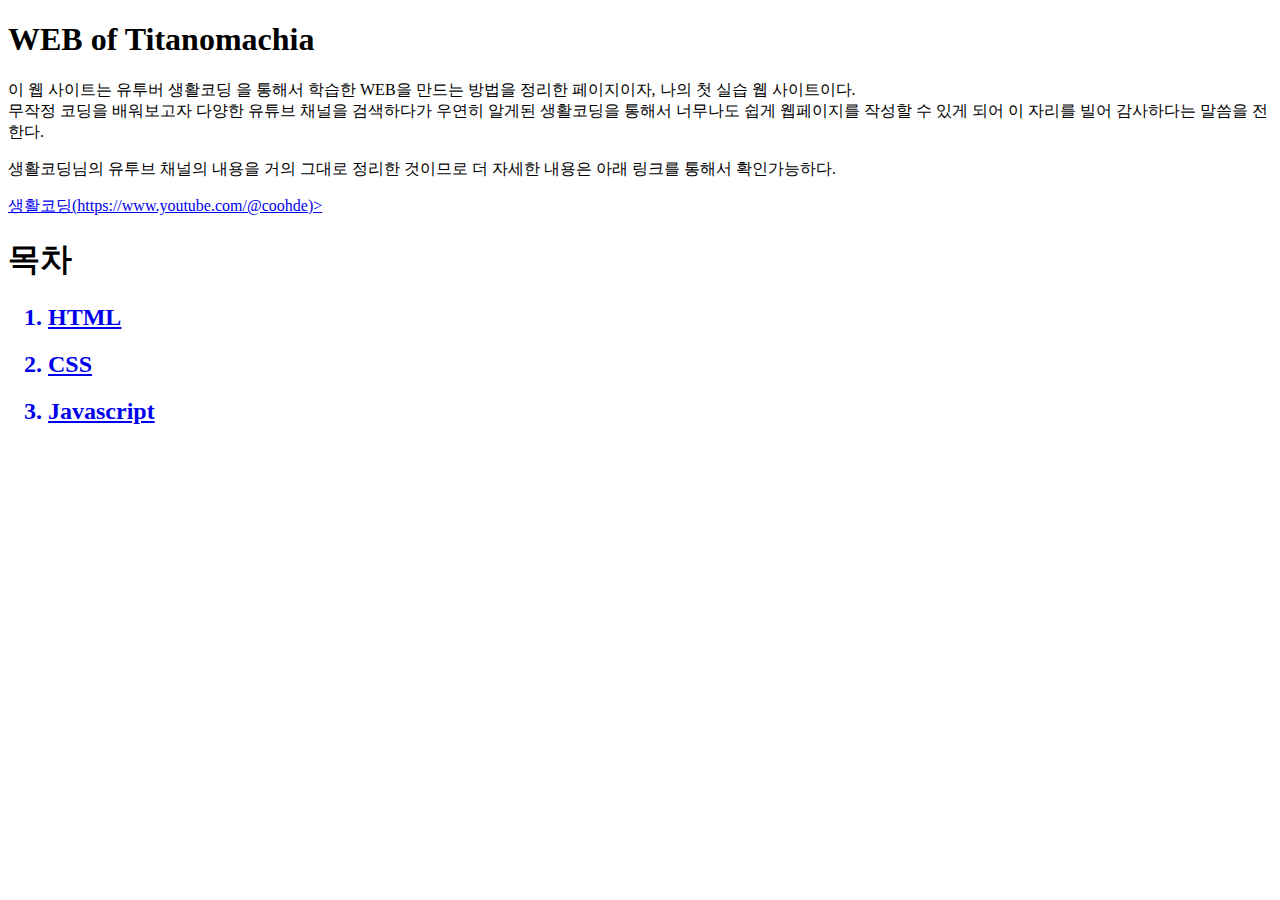
<file: index.html>
<!doctype html>
<html>
<head>
    <title>WEB of Titanomachia</title>
    <meta charset="utf-8">
</head>

<body>

<h1>WEB of Titanomachia</h1>
<p>이 웹 사이트는 유투버 생활코딩 을 통해서 학습한 WEB을 만드는 방법을
정리한 페이지이자, 나의 첫 실습 웹 사이트이다.<br>
무작정 코딩을 배워보고자 다양한 유튜브 채널을 검색하다가
우연히 알게된 생활코딩을 통해서 너무나도 쉽게 웹페이지를
작성할 수 있게 되어 이 자리를 빌어 감사하다는 말씀을 전한다.</p>
<p>생활코딩님의 유투브 채널의 내용을 거의 그대로 정리한 것이므로
더 자세한 내용은 아래 링크를 통해서 확인가능하다.</p>
<p><a href="https://www.youtube.com/@coohde" target="_blank" title="생활코딩">생활코딩(https://www.youtube.com/@coohde)></a></p>

<h1>목차</h1>
<ol>
    <h2><a href="WEB1-HTML.html"><li>HTML</li></a></h2>
    <h2><a href="WEB1-CSS.html"><li>CSS</li></a></h2>
    <h2><a href="WEB1-Javascript.html"><li>Javascript</li></a></h2>
</ol>

</body>
</html>
</file>
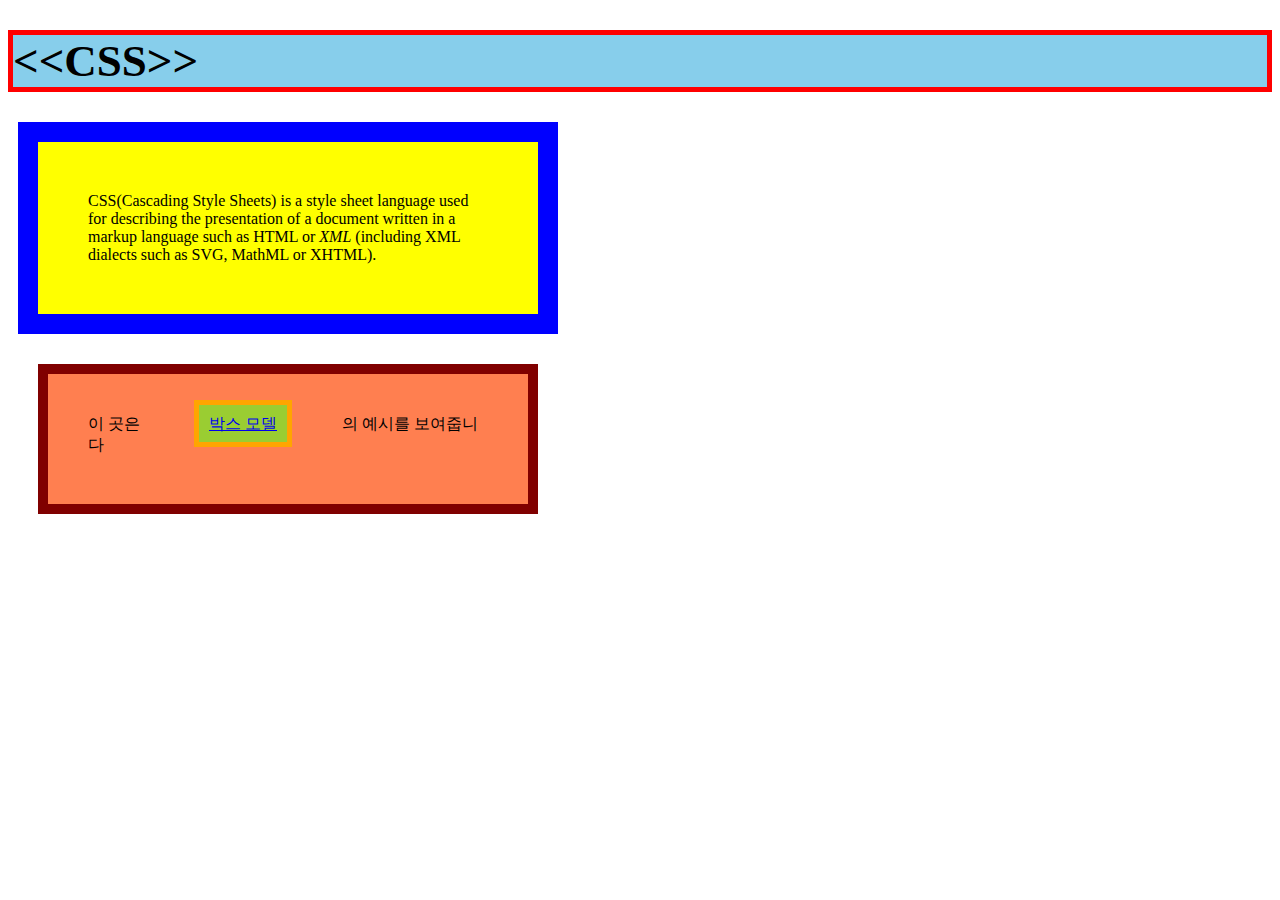
<file: box test.html>
<!DOCTYPE html>
<html lang="en">
<head>
    <meta charset="UTF-8">
    <meta http-equiv="X-UA-Compatible" content="IE=edge">
    <meta name="viewport" content="width=device-width, initial-scale=1.0">
    <title>box Test</title>
    <style>
      /*
      block element : display:block;       <==== CSS 주석
      */
      h1 {
        background:skyblue;
        border: 5px solid red;
        font-size:45px;
      }
     
      p {
        background-color : yellow;
        width : 400px;
        padding : 50px;
        border : 20px solid blue;
        margin : 10px; 
      }
      div {
        background-color : coral;
        width : 400px;
        height : 50px;
        padding : 40px;
        border : 10px solid maroon;
        margin : 30px; 
      }
       /*
      inline elemnet : display:inline; 
      */
      a {
        background: yellowgreen;
        width : 200px;      /* <== inline element에서는 width가 반영되지 않음 */
        height : 1000px;    /* <== inline element에서는 height가 반영되지 않음 */
        padding : 10px;     /* <== 좌우 패딩만 반영됨 */ 
        border: 5px orange solid;
        margin : 50px;      /* <== 좌우 마진만 반영됨 */
      }
      
      
      
      
      
     </style>




</head>
<body>
    <h1>&lt;&lt;CSS&gt;&gt;</h1>
    <p>CSS(Cascading Style Sheets) is a style sheet language used for describing the presentation of a document written in a markup language such as
    HTML or <em>XML</em> (including XML dialects such as SVG, MathML or XHTML).</p>   

<div> 이 곳은 <a href="https://www.w3schools.com/css/css_boxmodel.asp" target="_blank">박스 모델</a>의 예시를 보여줍니다</div>

























</body>
</html>
</file>
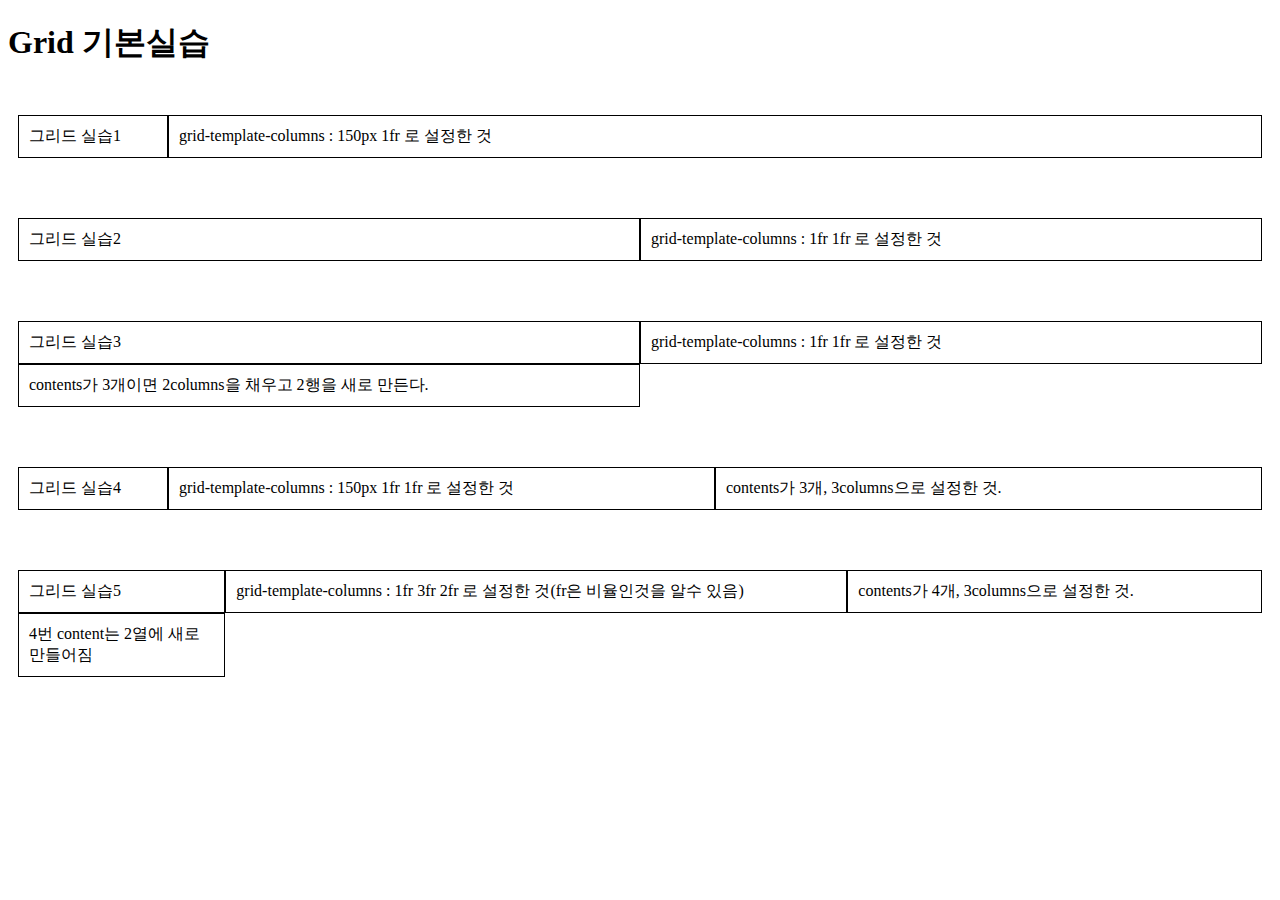
<file: grid test.html>
<!DOCTYPE html>
<html lang="en">
<head>
    <meta charset="UTF-8">
    <meta http-equiv="X-UA-Compatible" content="IE=edge">
    <meta name="viewport" content="width=device-width, initial-scale=1.0">
    <title>Grid Test</title>

    <style>
        .grid {
            border:none;
            Display:grid;
            margin:40px 0px;
        }
        #grid1{
            grid-template-columns : 150px 1fr;
        }
        #grid2{
            grid-template-columns :1fr 1fr;
        }
        #grid3{
            grid-template-columns : 1fr 1fr;
        }
        #grid4{
        grid-template-columns : 150px 1fr 1fr ;
        }
        #grid5{
            grid-template-columns: 1fr 3fr 2fr;
        }    
        div{
            border:1px solid black;
            padding:10px;
        }

    </style>

<body>
<h1>Grid 기본실습</h1>
    
    <div class="grid" id="grid1">
       <div> 그리드 실습1 </div> 
       <div> grid-template-columns : 150px 1fr 로 설정한 것 </div>
    </div>
    
    <div class="grid" id="grid2">
       <div> 그리드 실습2 </div> 
       <div> grid-template-columns : 1fr 1fr 로 설정한 것 </div>
    </div>
    
    <div class="grid" id="grid3">
       <div> 그리드 실습3 </div> 
       <div> grid-template-columns : 1fr 1fr 로 설정한 것 </div>
       <div> contents가 3개이면 2columns을 채우고 2행을 새로 만든다.</div>
    </div>
    <div class="grid" id="grid4">
        <div> 그리드 실습4 </div> 
        <div> grid-template-columns : 150px 1fr 1fr 로 설정한 것 </div>
        <div> contents가 3개, 3columns으로 설정한 것.</div>
     </div>
     <div class="grid" id="grid5">
        <div> 그리드 실습5 </div> 
        <div> grid-template-columns : 1fr 3fr 2fr 로 설정한 것(fr은 비율인것을 알수 있음) </div>
        <div> contents가 4개, 3columns으로 설정한 것.</div>
        <div> 4번 content는 2열에 새로 만들어짐</div>
     </div>



    























    
</body>
</html>
</file>
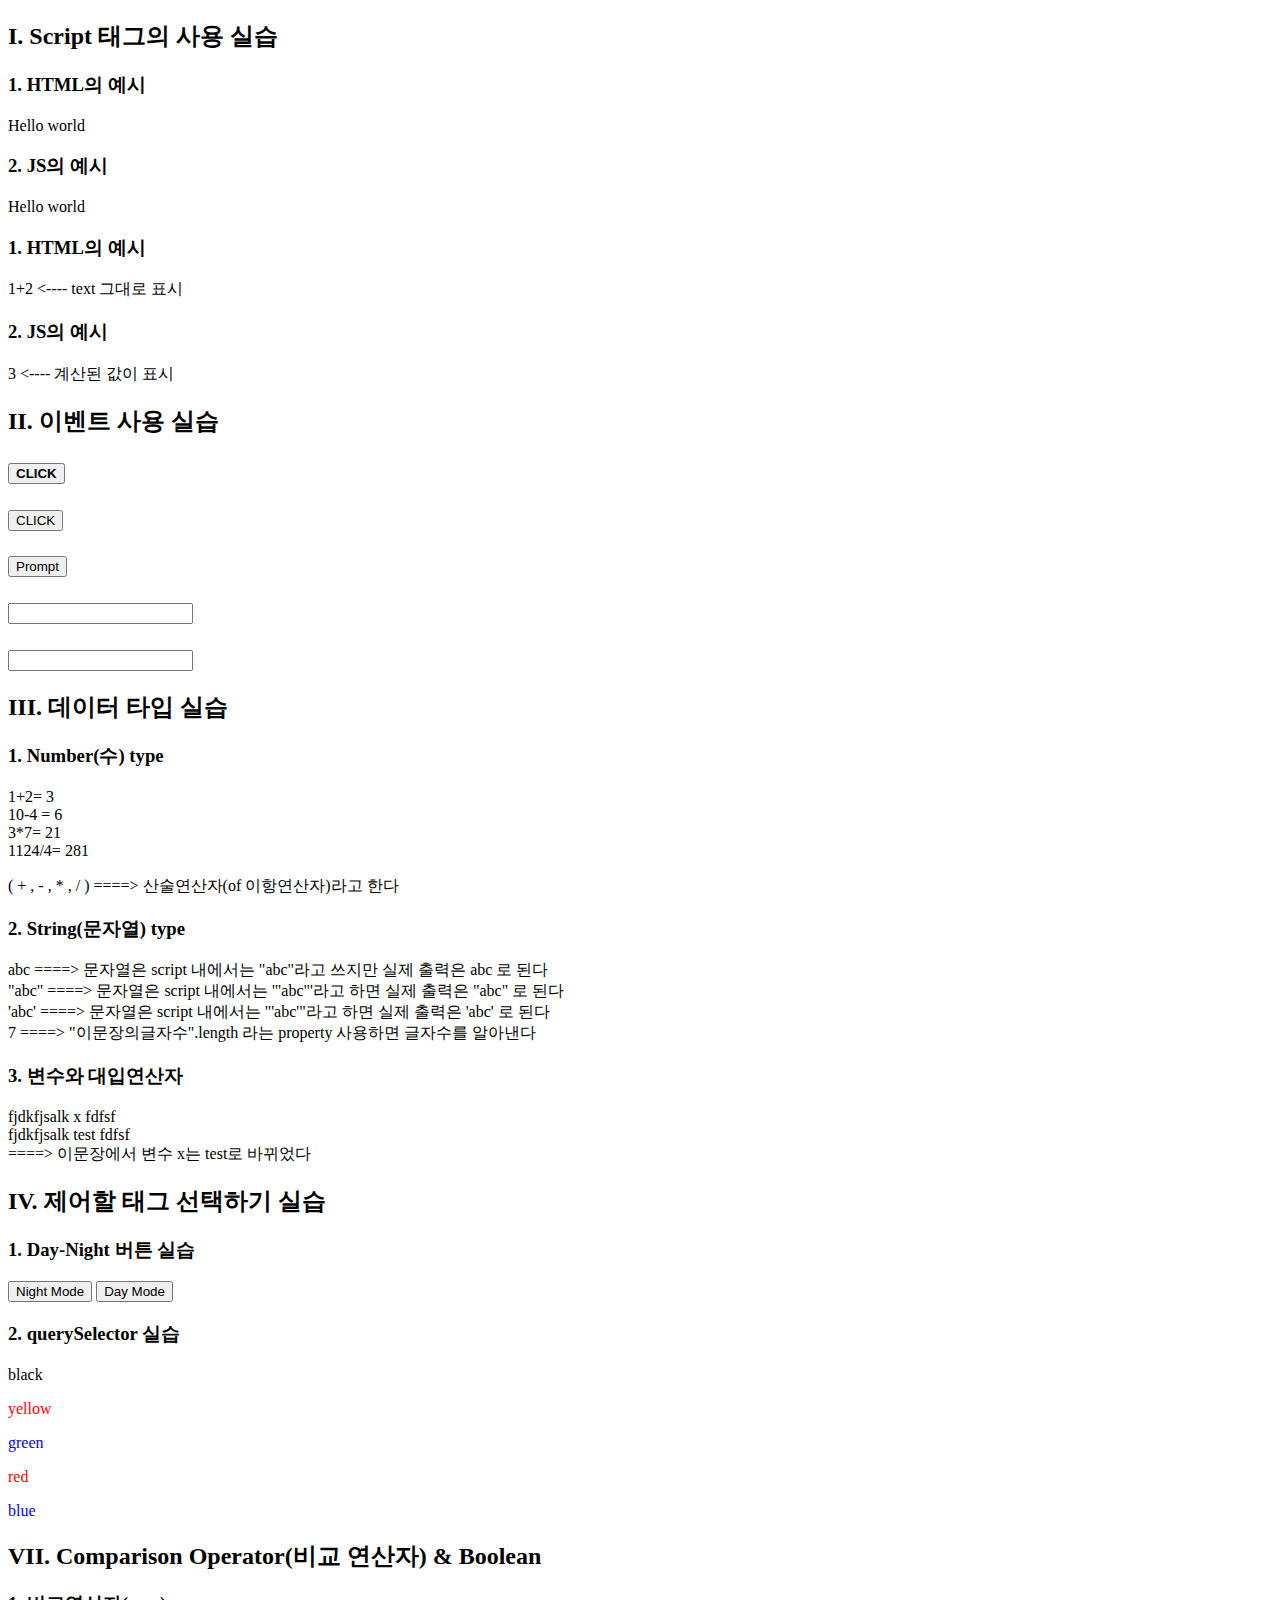
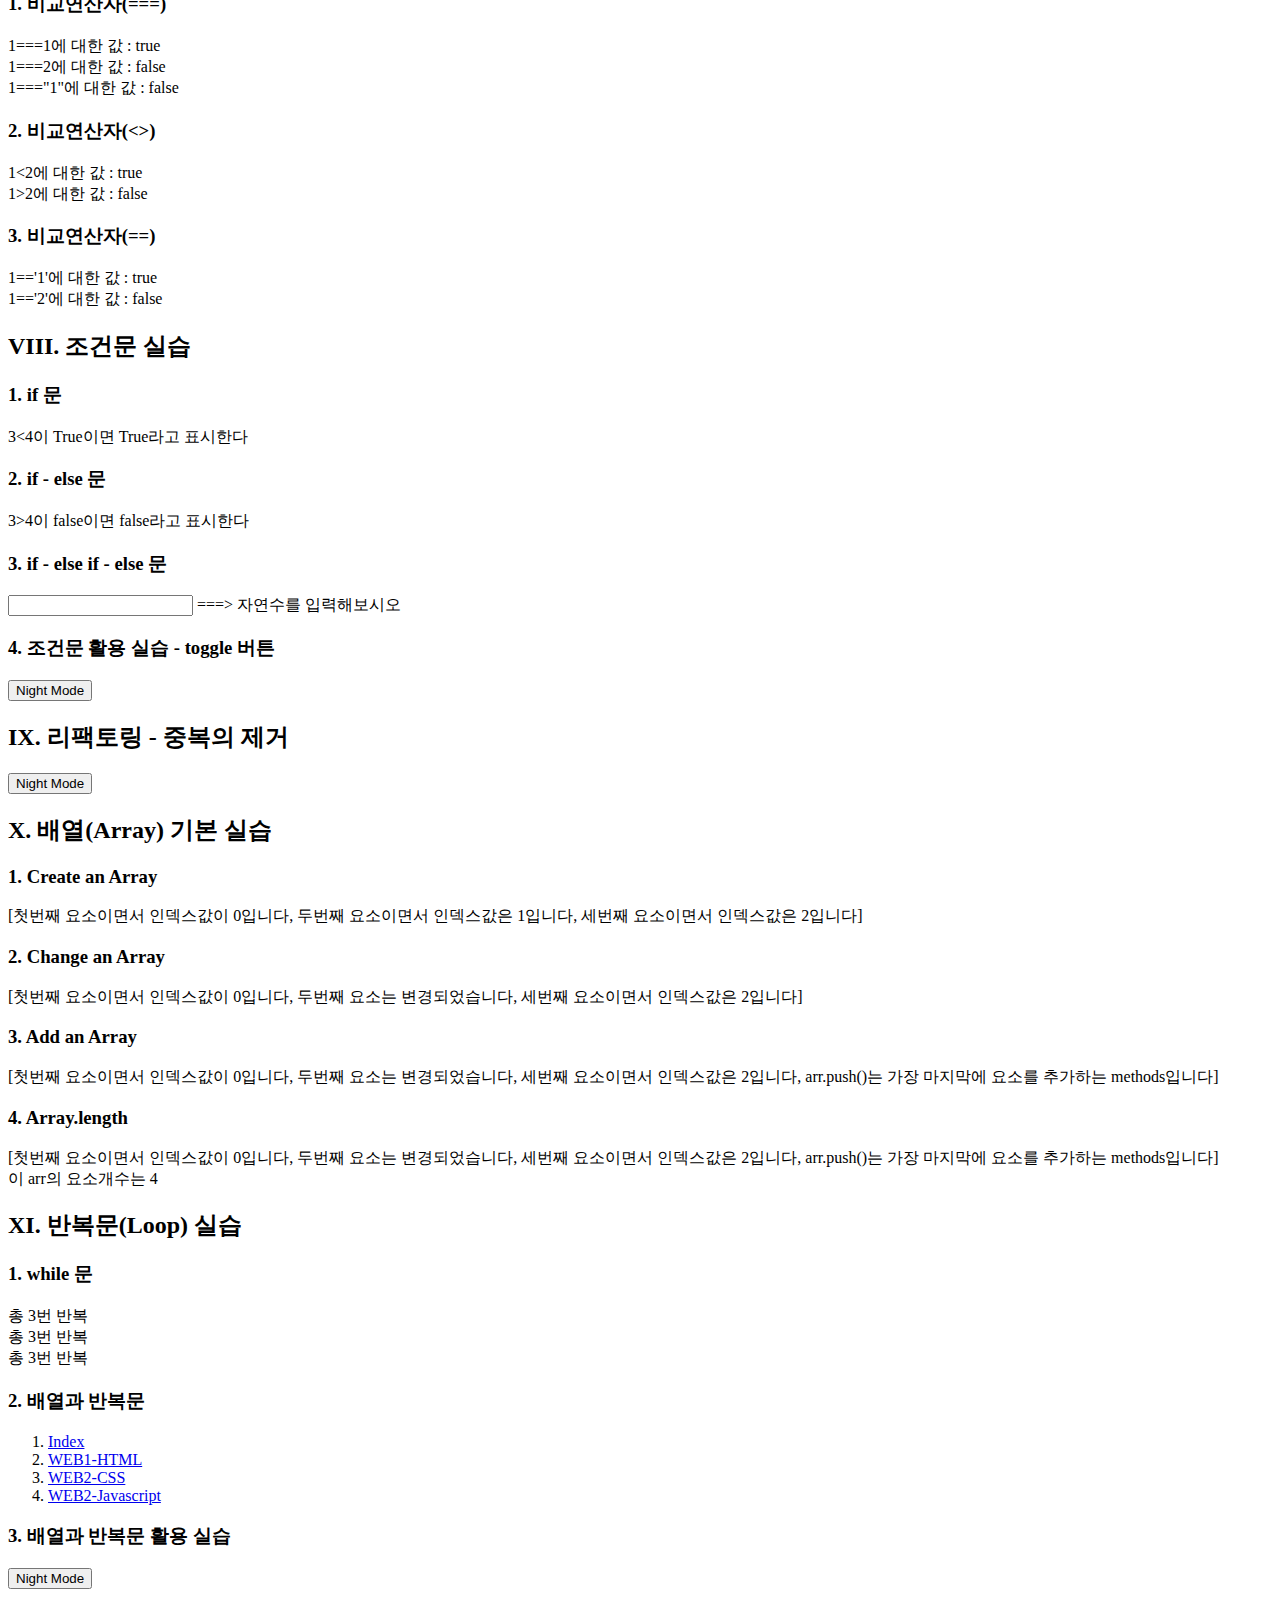
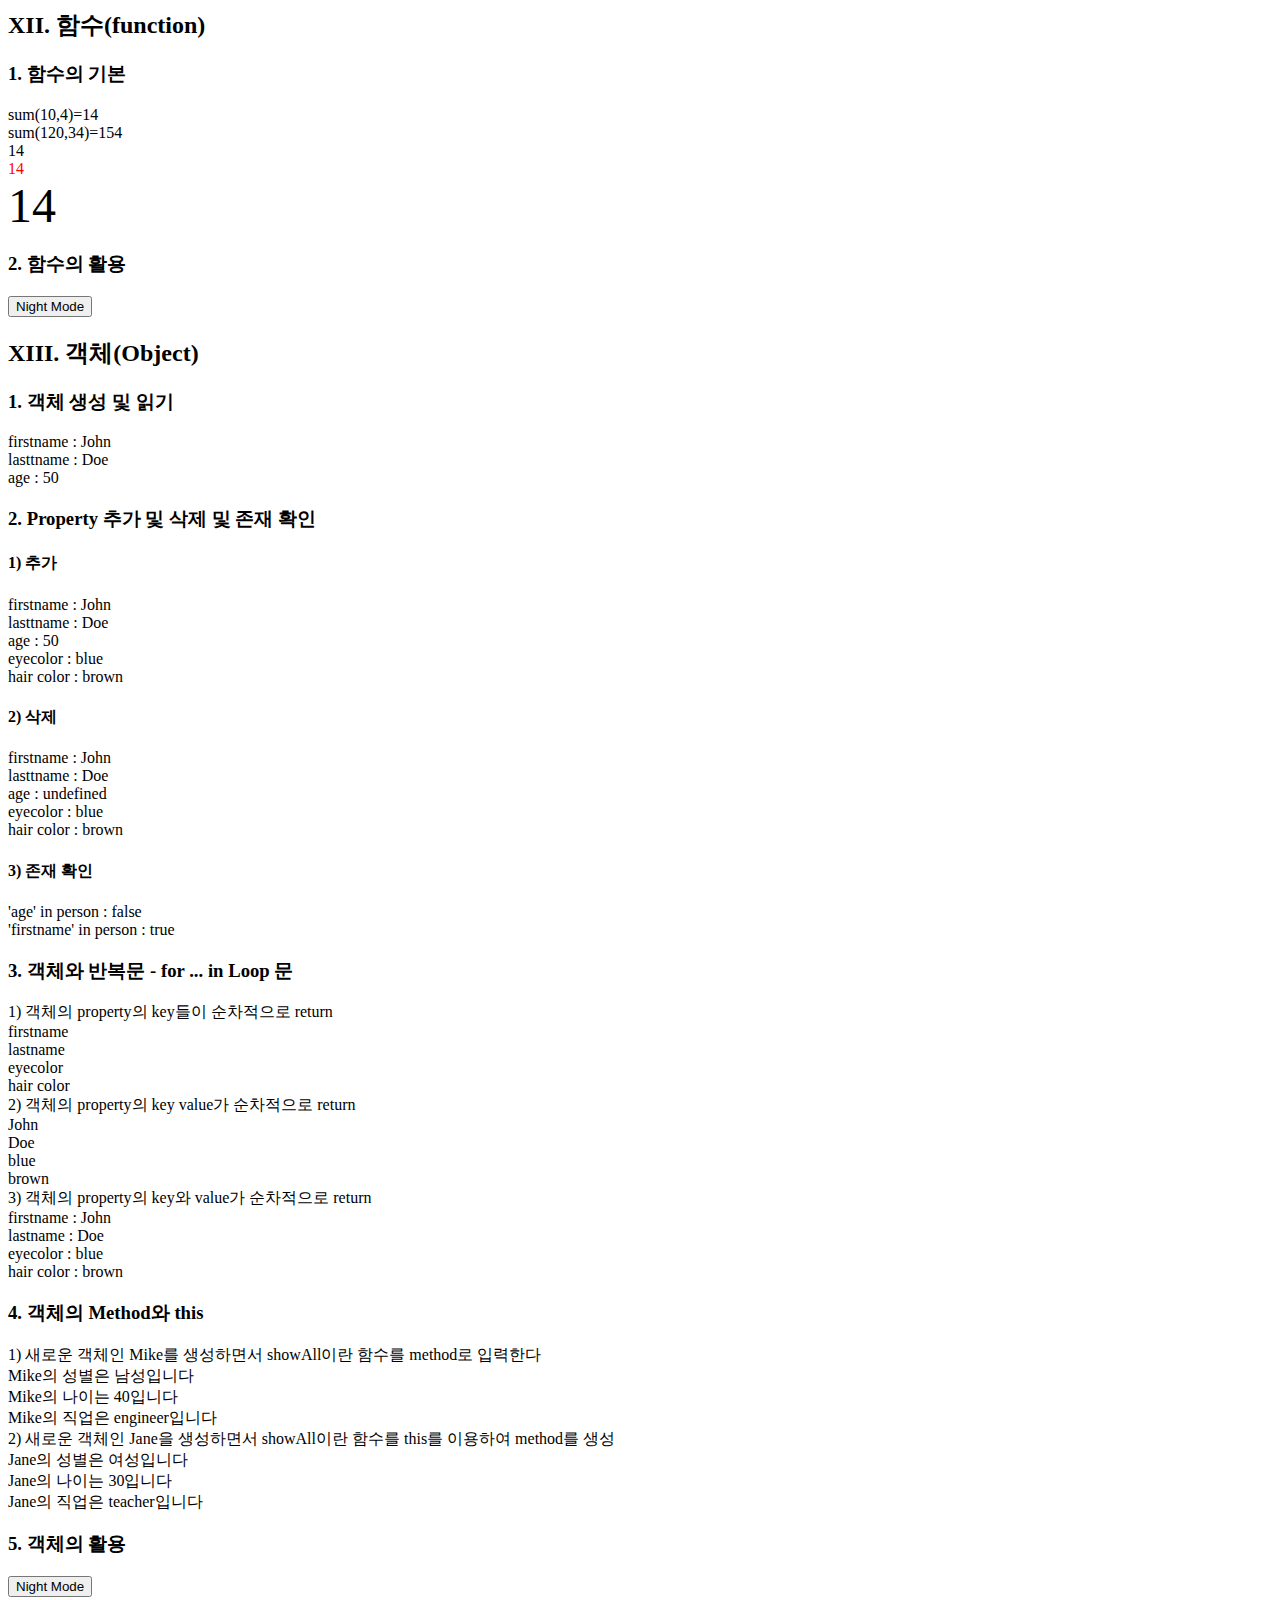
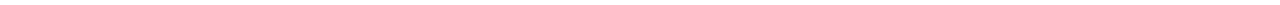
<file: JS_exam.html>
<!DOCTYPE html>
<html lang="en">
<head>
    <meta charset="UTF-8">
    <meta http-equiv="X-UA-Compatible" content="IE=edge">
    <meta name="viewport" content="width=device-width, initial-scale=1.0">
    <title>JS exam</title>
    
<script>
    let H2 = 
    {
        SetColor : function(color)
        {
        var h2list = document.querySelectorAll('h2');
        var i = 0
        while( i < h2list.length )
            { h2list[i].style.color = color;
            i = i + 1;
            }
        }
    }
    
    /*
    function H2SetColor(color)
    {
        var h2list = document.querySelectorAll('h2');
        var i = 0
        while( i < h2list.length )
        { h2list[i].style.color = color;
            i = i + 1;
        }
    }
    */

    let Body =
    {
        
        SetColor : function(color)
        {
            document.body.style.color = color;
        },
        SetBackgroundColor : function(color)
        {
            document.body.style.backgroundColor = color;
        }
    }
    /*
    function BodySetColor(color)
    {
        document.body.style.color = color;
    }
    function BodySetBackgroundColor(color)
    {
        document.body.style.backgroundColor = color;
    }
    */
    
    function DayNightHandler(self)
    {
    if (self.value==='Night Mode')
        {
        Body.SetBackgroundColor('black');
        Body.SetColor('white');
        //BodySetBackgroundColor('black'); //document.body.style.BackgroundColor='black';
        //BodySetColor('white'); // document.body.style.color='white';
        self.value='Day Mode';
        // var h2list = document.querySelectorAll('h2');
        // var i = 0
        // while( i < h2list.length)
        // {h2list[i].style.color = 'yellowgreen'
        //     i = i + 1;
        // }
        //=> 이 코드 대신에 function setColor를 사용한다.
        //H2SetColor('yellowgreen');
        H2.SetColor('aquamarine');
        }
    else
        {
        Body.SetBackgroundColor('white');
        Body.SetColor('black');
        //BodySetBackgroundColor('white'); // document.body.style.backgroundColor='white';
        //BodySetColor('black');  //  document.body.style.color='black';
        self.value='Night Mode';

        // var h2list = document.querySelectorAll('h2');
        // var i = 0
        // while( i < h2list.length)
        // {h2list[i].style.color = 'black'
        //     i = i + 1;
        // }
        //=> 이 코드 대신에 function setColor를 사용한다.
        //H2SetColor('black');
        H2.SetColor('black');
        } 
    }  
</script>

</head>

<body>
    <h2>I. Script 태그의 사용 실습</h2>
        <h3>1. HTML의 예시</h3>
            Hello world   
        <h3>2. JS의 예시</h3>
        <script>
            document.write('Hello world'); // script에서 주석 표시법 ( 주석 앞에서 // )
        </script>
        <h3>1. HTML의 예시</h3>
            1+2 &lt;---- text 그대로 표시
        <h3>2. JS의 예시</h3>
        <script>
            document.write(1+2); 
        </script> &lt;---- 계산된 값이 표시

    <h2>II. 이벤트 사용 실습</h2>

        <h2><button onclick="alert('button 태그를 사용한 것으로 contents에 여러 태그를 추가할수 있다')"><b>CLICK</b></button></h2>

        <h2><input type="button" value="CLICK" onclick="alert('input태그에 type=button으로 표현한 것')"></h2>

        <h2><input type="button" value="Prompt" onclick="prompt('입력창이 나타납니다. 입력하세요')"></h2>

        <h2><input type="text" onchange="alert('onchange이벤트 <--- 입력칸의 변화가 있을 때 반응함')"></h2>
        
        <h2><input type="text" onkeydown="alert('onkeydown이벤트 <--- 입력칸에 아무 키나 누르면 반응함')"></h2>

    <h2>III. 데이터 타입 실습</h2>
        <h3>1. Number(수) type</h3>
        <span> 1+2= </span>
        <script>
        document.write(1+2+"<br>")
        </script>
        <span> 10-4 = </span>
        <script>
        document.write(10-4+"<br>")
        </script>
        <span> 3*7= </span>
        <script>
        document.write(3*7+"<br>")
        </script>
        <span> 1124/4= </span>
        <script>
        document.write(1124/4+"<br>")
        </script>
        <p> ( + , - , * , / ) ====> 산술연산자(of 이항연산자)라고 한다</p>
        <h3>2. String(문자열) type</h3>
        <script>
        document.write("abc")
        </script>
        ====> 문자열은 script 내에서는 "abc"라고 쓰지만 실제 출력은 abc 로 된다<br>
        <script>
        document.write('"abc"')
        </script>
        ====> 문자열은 script 내에서는 '"abc"'라고 하면 실제 출력은 "abc" 로 된다<br>
        <script>
        document.write("'abc'")
        </script>
        ====> 문자열은 script 내에서는 "'abc'"라고 하면 실제 출력은 'abc' 로 된다<br>
        <script>
        document.write("이문장의글자수".length)
        </script>
        ====> "이문장의글자수".length 라는 property 사용하면 글자수를 알아낸다   
        <h3>3. 변수와 대입연산자</h3>
        <script>
        var x = 'test'
        document.write("fjdkfjsalk x fdfsf"+ "<br>")
        document.write("fjdkfjsalk " + x + " fdfsf"+"<br>")
        </script>
        ====> 이문장에서 변수 x는 test로 바뀌었다

    <h2>IV. 제어할 태그 선택하기 실습</h2>
        <h3>1. Day-Night 버튼 실습</h3>
        <input type="button" value="Night Mode" onclick="
        document.body.style.backgroundColor= 'black';    
        document.body.style.color='white';
        ">
        <!-- document.querySelector('body') 대신에 document.body 사용해도 무방한 것 같음 -->
        <input type="button" value="Day Mode" onclick="
        document.body.style.backgroundColor='white';
        document.body.style.color='black';
       ">
        <h3>2. querySelector 실습</h3>
 
        <p> black </p>
        <p class="test2" id="test1" style="color:yellow"> yellow </p>
        <p class="test2" id="test2" style="color:green">green</p>
        <p class="test" id="test3" style="color:red">red</p>
        <p class="test" id="test4" style="color:blue">blue</p>
        
        <script>
        var x= document.querySelectorAll(".test");
        var y= document.querySelectorAll(".test2");
        y[1].style.color = x[1].style.color;
        y[0].style.color = x[0].style.color;
        </script>

    <h2>VII. Comparison Operator(비교 연산자) & Boolean</h2>
    <h3>1. 비교연산자(===)</h3>
        <script>
        document.write('1===1에 대한 값 : ')
        document.write(1===1)
        </script><br>
        <script>
        document.write('1===2에 대한 값 : ')
        document.write(1===2)
        </script><br>
        <script>
        document.write('1==="1"에 대한 값 : ')
        document.write(1==="1")
        </script>
    <h3>2. 비교연산자(&lt;&gt;)</h3>
        <script>
        document.write('1<2에 대한 값 : ')
        document.write(1<2)
        </script><br>
        <script>
        document.write('1>2에 대한 값 : ')
        document.write(1>2)
        </script>
    <h3>3. 비교연산자(==)</h3>
        <script>
        document.write("1=='1'에 대한 값 : ")
        document.write(1=='1')
        </script><br>
        <script>
        document.write("1=='2'에 대한 값 : ")
        document.write(1=='2')
        </script>

    <h2>VIII. 조건문 실습</h2>
    <h3>1. if 문</h3>
    <script>
        if(3<4){ document.write("3<4이 True이면 True라고 표시한다") }
    </script>
    <h3>2. if - else 문</h3>
    <script>
        if(3>4){ document.write("3>4이 True이면 True라고 표시한다") }
        else {document.write("3>4이 false이면 false라고 표시한다")}
    </script>
    <h3>3. if - else if - else 문</h3>
    <input type="text" id="testnumber" onchange=" 
        var tn = document.querySelector('#testnumber').value
        if(tn>=100){ alert('세 자리 이상의 수입니다') }
        else if (tn>=10){ alert('두 자리 수입니다')}
        else { alert('한 자리 수입니다')}
        ">
        ===> 자연수를 입력해보시오<br>
    <h3>4. 조건문 활용 실습 - toggle 버튼</h3>
    <input id="night_day" type = "button" value="Night Mode" onclick="
     if (document.querySelector('#night_day').value==='Night Mode'){
        document.body.style.backgroundColor='black';
        document.body.style.color='white';
        document.querySelector('#night_day').value='Day Mode'
     }
    else {
        document.body.style.backgroundColor='white';
        document.body.style.color='black';
        document.querySelector('#night_day').value='Night Mode'
    }    
    ">

    <h2>IX. 리팩토링 - 중복의 제거</h2>
    <!--
    <input type = "button" value="Night Mode" onclick="
    if (document.querySelector('#night_day').value==='Night Mode'){
        document.body.style.backgroundColor='black';
        document.body.style.color='white';
        document.querySelector('#night_day').value='Day Mode'
    }
    else {
        document.body.style.backgroundColor='white';
        document.body.style.color='black';
        document.querySelector('#night_day').value='Night Mode'
    }    
    ">
    ==> document.querySelector('#night_day')는 자기 자신을 나타내므로 this로 간단하게 표현가능
    --> 
    <input type = "button" value="Night Mode" onclick="
     if (this.value==='Night Mode'){
        document.body.style.backgroundColor='black';
        document.body.style.color='white';
        this.value='Day Mode';
     }
    else {
        document.body.style.backgroundColor='white';
        document.body.style.color='black';
        this.value='Night Mode';
    }    
    ">
    
    <h2>X. 배열(Array) 기본 실습</h2>
    <h3>1. Create an Array</h3>
    <script>
        var arr=['첫번째 요소이면서 인덱스값이 0입니다','두번째 요소이면서 인덱스값은 1입니다', '세번째 요소이면서 인덱스값은 2입니다']
        document.write("[" + arr[0] + ", ");
        document.write(arr[1] + ", ");
        document.write(arr[2] + "]");
    </script>
    <h3>2. Change an Array</h3>
    <script>
        var arr=['첫번째 요소이면서 인덱스값이 0입니다','두번째 요소이면서 인덱스값은 1입니다', '세번째 요소이면서 인덱스값은 2입니다']
        arr[1] = '두번째 요소는 변경되었습니다'
        document.write("[" + arr[0] + ", ");
        document.write(arr[1] + ", ");
        document.write(arr[2] + "]");
    </script>
    <h3>3. Add an Array</h3>
    <script>
        var arr=['첫번째 요소이면서 인덱스값이 0입니다','두번째 요소이면서 인덱스값은 1입니다', '세번째 요소이면서 인덱스값은 2입니다']
        arr[1] = '두번째 요소는 변경되었습니다'
        arr.push('arr.push()는 가장 마지막에 요소를 추가하는 methods입니다')
        document.write("[" + arr[0] + ", ");
        document.write(arr[1] + ", ");
        document.write(arr[2] + ", ");
        document.write(arr[3] + "]");
    </script>
    <h3>4. Array.length</h3>
    <script>
        var arr=['첫번째 요소이면서 인덱스값이 0입니다','두번째 요소이면서 인덱스값은 1입니다', '세번째 요소이면서 인덱스값은 2입니다']
        arr[1] = '두번째 요소는 변경되었습니다'
        arr.push('arr.push()는 가장 마지막에 요소를 추가하는 methods입니다')
        document.write("[" + arr[0] + ", ");
        document.write(arr[1] + ", ");
        document.write(arr[2] + ", ");
        document.write(arr[3] + "]<br>");
        document.write("이 arr의 요소개수는 " + arr.length);
    </script>


    <h2>XI. 반복문(Loop) 실습</h2>
    <h3>1. while 문</h3>
    <script>
        var i = 0
        while (i<3) {
            document.write("총 3번 반복" + "<br>");
            i = i + 1;
        }
    </script>
    <h3>2. 배열과 반복문</h3>
    <ol>
    <script>
        var WEB = ['Index','WEB1-HTML','WEB2-CSS','WEB2-Javascript']
        var i = 0
        while( i<WEB.length ) {
        document.write('<li><a href="' + WEB[i] + '.html" target="_blank">'
                        + WEB[i] + '</a></li>' );
        i = i + 1
        } 
    </script>
    </ol>
    <h3>3. 배열과 반복문 활용 실습</h3>
    <input type = "button" value="Night Mode" onclick="
    if (this.value==='Night Mode')
    {
        document.body.style.backgroundColor='black';
        document.body.style.color='white';
        this.value='Day Mode';

        var h2list = document.querySelectorAll('h2');
        var i = 0
        while( i < h2list.length)
        {h2list[i].style.color = 'yellowgreen'
            i = i + 1;
        }
    }
    else
    {
        document.body.style.backgroundColor='white';
        document.body.style.color='black';
        this.value='Night Mode';

        var h2list = document.querySelectorAll('h2');
        var i = 0
        while( i < h2list.length)
        {h2list[i].style.color = 'black'
            i = i + 1;
        }
    }    
    ">
 
    <h2>XII. 함수(function)</h2>
    <h3>1. 함수의 기본</h3>
    <script>
        function sum(a,b) {
            return a + b ;    
        }
    
        function s(c,d) {
            document.write('sum('+ c +','+ d + ')=' + sum(c,d) + '<br>' ); 
        }
        s(10,4)
        s(120,34)
        document.write(sum(10,4));
        document.write('<div style="color:red">' + sum(10,4) + '</div>');
        document.write('<div style="font-size:3rem">' + sum(10,4) + '</div>');
    </script>
    
    <h3>2. 함수의 활용</h3>
    <input type = "button" value="Night Mode" onclick="
    DayNightHandler(this)  
    // 아래 실행문을 head태그부분에서 함수로 정의하여 간단하게 표현
       
    // if (this.value==='Night Mode')
    // {   document.body.style.backgroundColor='black';
    //     document.body.style.color='white';
    //     this.value='Day Mode';
    
    //     var h2list = document.querySelectorAll('h2');
    //     var i = 0
    //     while( i < h2list.length)
    //     {h2list[i].style.color = 'yellowgreen'
    //         i = i + 1;
    //     }
    // }
    // else
    // {   document.body.style.backgroundColor='white';
    //     document.body.style.color='black';
    //     this.value='Night Mode';
    
    //     var h2list = document.querySelectorAll('h2');
    //     var i = 0
    //    while( i < h2list.length)
    //    {h2list[i].style.color = 'black'
    //       i = i + 1;
    //    }
    // }    
    ">
    <h2>XIII. 객체(Object)</h2>
    <h3>1. 객체 생성 및 읽기</h3>
    <script>
        // 객체 생성
        let person = {
            "firstname":"John", "lastname":"Doe", "age": 50, 
        };
        // 객체 접근(읽기)
        // person.firstname
        // person.lastname
        // person["age"]
        document.write("firstname : "+ person.firstname + "<br>");
        document.write("lasttname : "+ person.lastname + "<br>");
        document.write("age : "+ person["age"] + "<br>");
    </script>
    
    <h3>2. Property 추가 및 삭제 및 존재 확인</h3>
    <script>
        // property 추가
        person.eyecolor="blue";         // 객체.key = value ; 방식으로 추가
        person["hair color"] = "brown"; // 객체["key"] = value; 방식으로 추가

        document.write("<h4>1) 추가</h4>");

        document.write("firstname : "+ person.firstname + "<br>");
        document.write("lasttname : "+ person.lastname + "<br>");
        document.write("age : "+ person["age"] + "<br>");
        document.write("eyecolor : "+ person.eyecolor + "<br>");
        document.write("hair color : "+ person["hair color"] + "<br>");

        // property 삭제
        delete person.age;

        document.write("<h4>2) 삭제</h4>");

        document.write("firstname : "+ person.firstname + "<br>");
        document.write("lasttname : "+ person.lastname + "<br>");
        document.write("age : "+ person["age"] + "<br>");
        document.write("eyecolor : "+ person.eyecolor + "<br>");
        document.write("hair color : "+ person["hair color"] + "<br>");

        // property 존재 확인 
        document.write("<h4>3) 존재 확인</h4>");

        document.write("'age' in person : ");
        document.write('age' in person); // 'age' in person
        document.write("<br>");
        document.write("'firstname' in person : ");
        document.write('firstname' in person); // 'firstname' in person
               
    </script>

    <h3>3. 객체와 반복문 - for ... in Loop 문</h3>
    <script>
        // 객체의 property key 들이 순차적으로 return
        document.write("1) 객체의 property의 key들이 순차적으로 return"+ "<br>");
        for (let keyperson in person)
        {
           document.write(keyperson + "<br>");
        }
        //  객체의 Property key value을 순차적으로 표현하는 방법
        document.write("2) 객체의 property의 key value가 순차적으로 return"+ "<br>");
        for (let value in person)
        {
            document.write(person[value] + "<br>"); // 객체[ ]
        }
        // 객체의 key와 Value가 함꼐 순차적으로 표현하는 방법
        document.write("3) 객체의 property의 key와 value가 순차적으로 return"+ "<br>");
        for (let keyvalue in person)
        {
            document.write(keyvalue +" : "+ person[keyvalue] + "<br>");
        }

    </script>

    <h3>4. 객체의 Method와 this</h3>
    <script>
        // 새로운 객체인 Mike를 생성하면서 showAll이란 함수를 method로 입력한다
        document.write("1) 새로운 객체인 Mike를 생성하면서 showAll이란 함수를 method로 입력한다" + "<br>");
        let Mike =
        {
            sex : "남성",
            age : 40,
            job : "engineer",
            showAll : function()
            {
                document.write("Mike의 성별은 " + Mike.sex + "입니다" +"<br>");
                document.write("Mike의 나이는 " + Mike.age + "입니다" +"<br>");
                document.write("Mike의 직업은 " + Mike.job + "입니다" +"<br>");
            },
        }
        Mike.showAll();
        
        // 새로운 객체인 Jane을 생성하면서 ShowAll이란 함수를 this를 이용하여 생성
        document.write("2) 새로운 객체인 Jane을 생성하면서 showAll이란 함수를 this를 이용하여 method를 생성" + "<br>");
        let Jane =
        {
            sex : "여성",
            age : 30,
            job : "teacher",
        };
        Jane.showAll = function()
            {
                document.write("Jane의 성별은 " + this.sex + "입니다" +"<br>");
                document.write("Jane의 나이는 " + this.age + "입니다" +"<br>");
                document.write("Jane의 직업은 " + this.job + "입니다" +"<br>");
            }, // 이미 선언된 Jane 객체에 showAll method를 추가하는 과정
        Jane.showAll();
           
    </script>

    <h3>5. 객체의 활용</h3>    
    <input type = "button" value="Night Mode" onclick="DayNightHandler(this)"> 

<script>


</script>
 

</body>
</html>
</file>
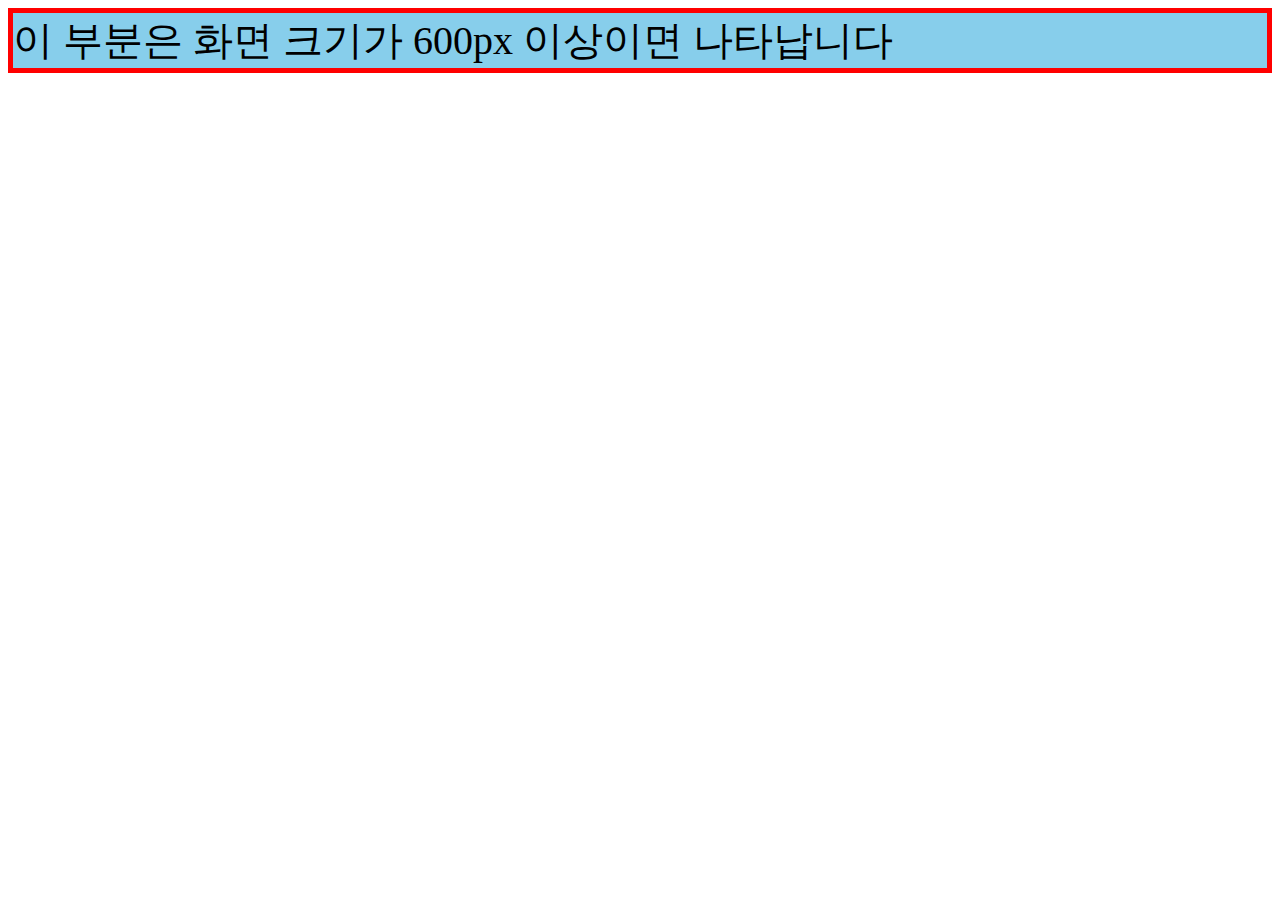
<file: mediaquery test.html>
<!DOCTYPE html>
<html lang="en">
<head>
    <meta charset="UTF-8">
    <meta http-equiv="X-UA-Compatible" content="IE=edge">
    <meta name="viewport" content="width=device-width, initial-scale=1.0">
    <title>Media query Test</title>
    <style>
        
        #media1 {
            border: 10px solid green;
            font-size: 60px;
            background-color:yellow;
        }

        #media2 {
            border: 5px solid red;
            font-size : 40px;
            background-color : skyblue; 
        }
        /* mediaquery 쓰는법*/
        /* 스크린 크기(width)가 900px보다 크면 사라지게 한다*/
        @media(min-width:900px) 
        {
            #media1 {
                display:none;
            }
        }
    
        /* screen width > 600px 이면 나타난다 */
        @media(max-width:600px)
        {
            #media2 {
                display:none;
            }
        }


    </style>


</head>
<body>


<div id="media1">
    이 부분은 화면 크기가 900px보다 커지면 사라집니다
</div>
<div id="media2">
    이 부분은 화면 크기가 600px 이상이면 나타납니다
</div>











    
</body>
</html>
</file>
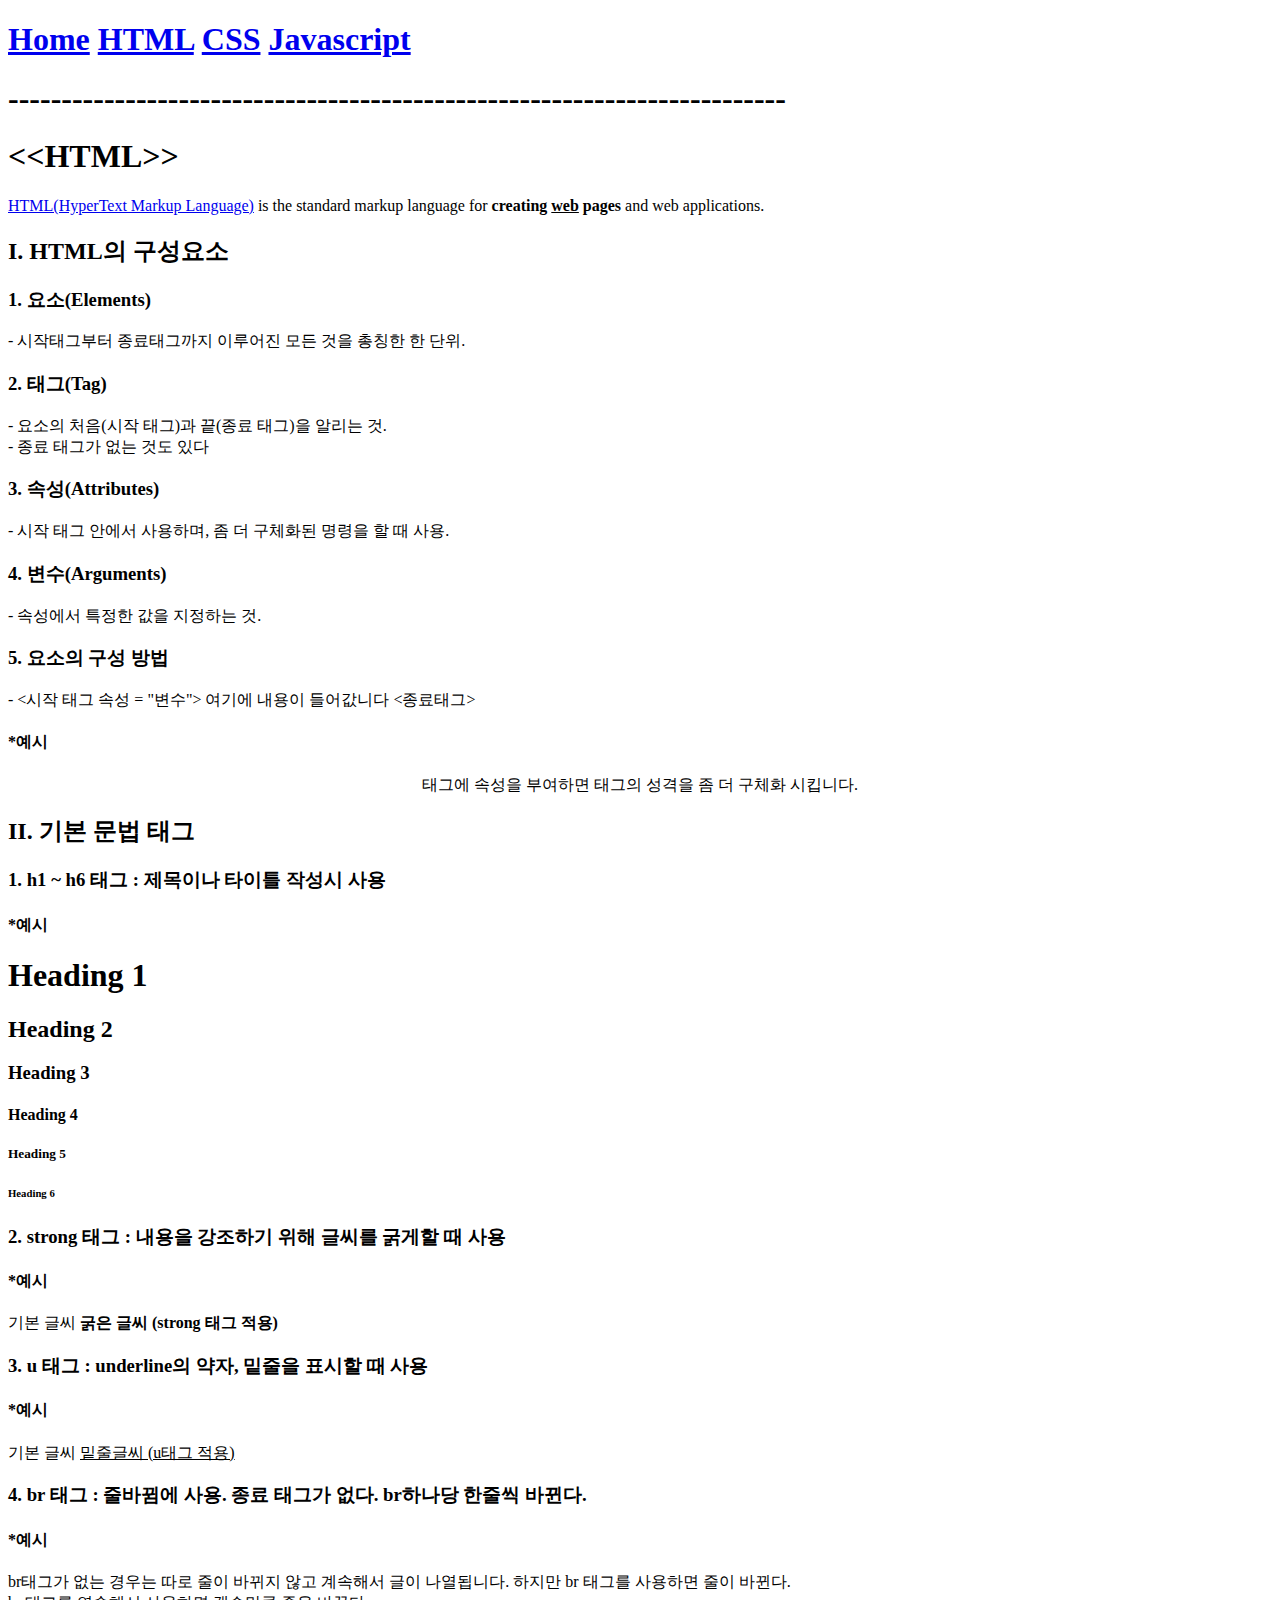
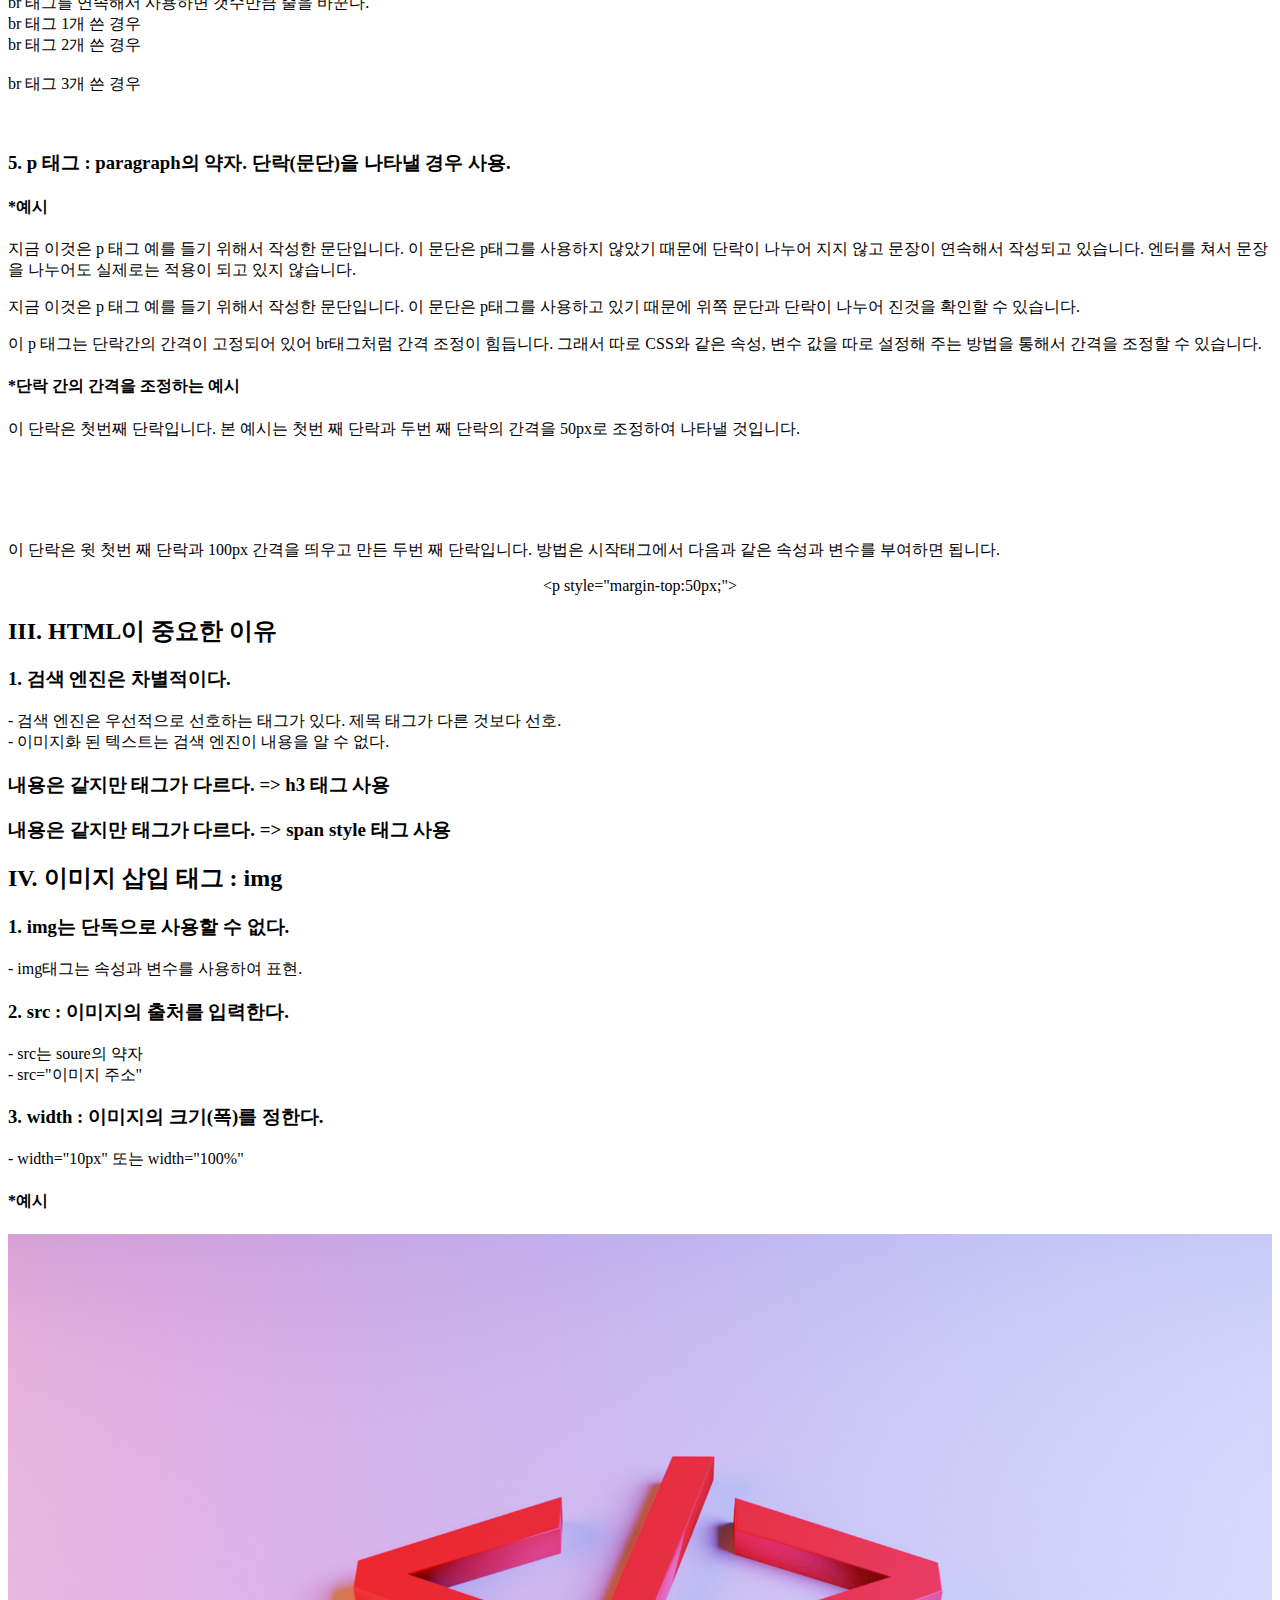
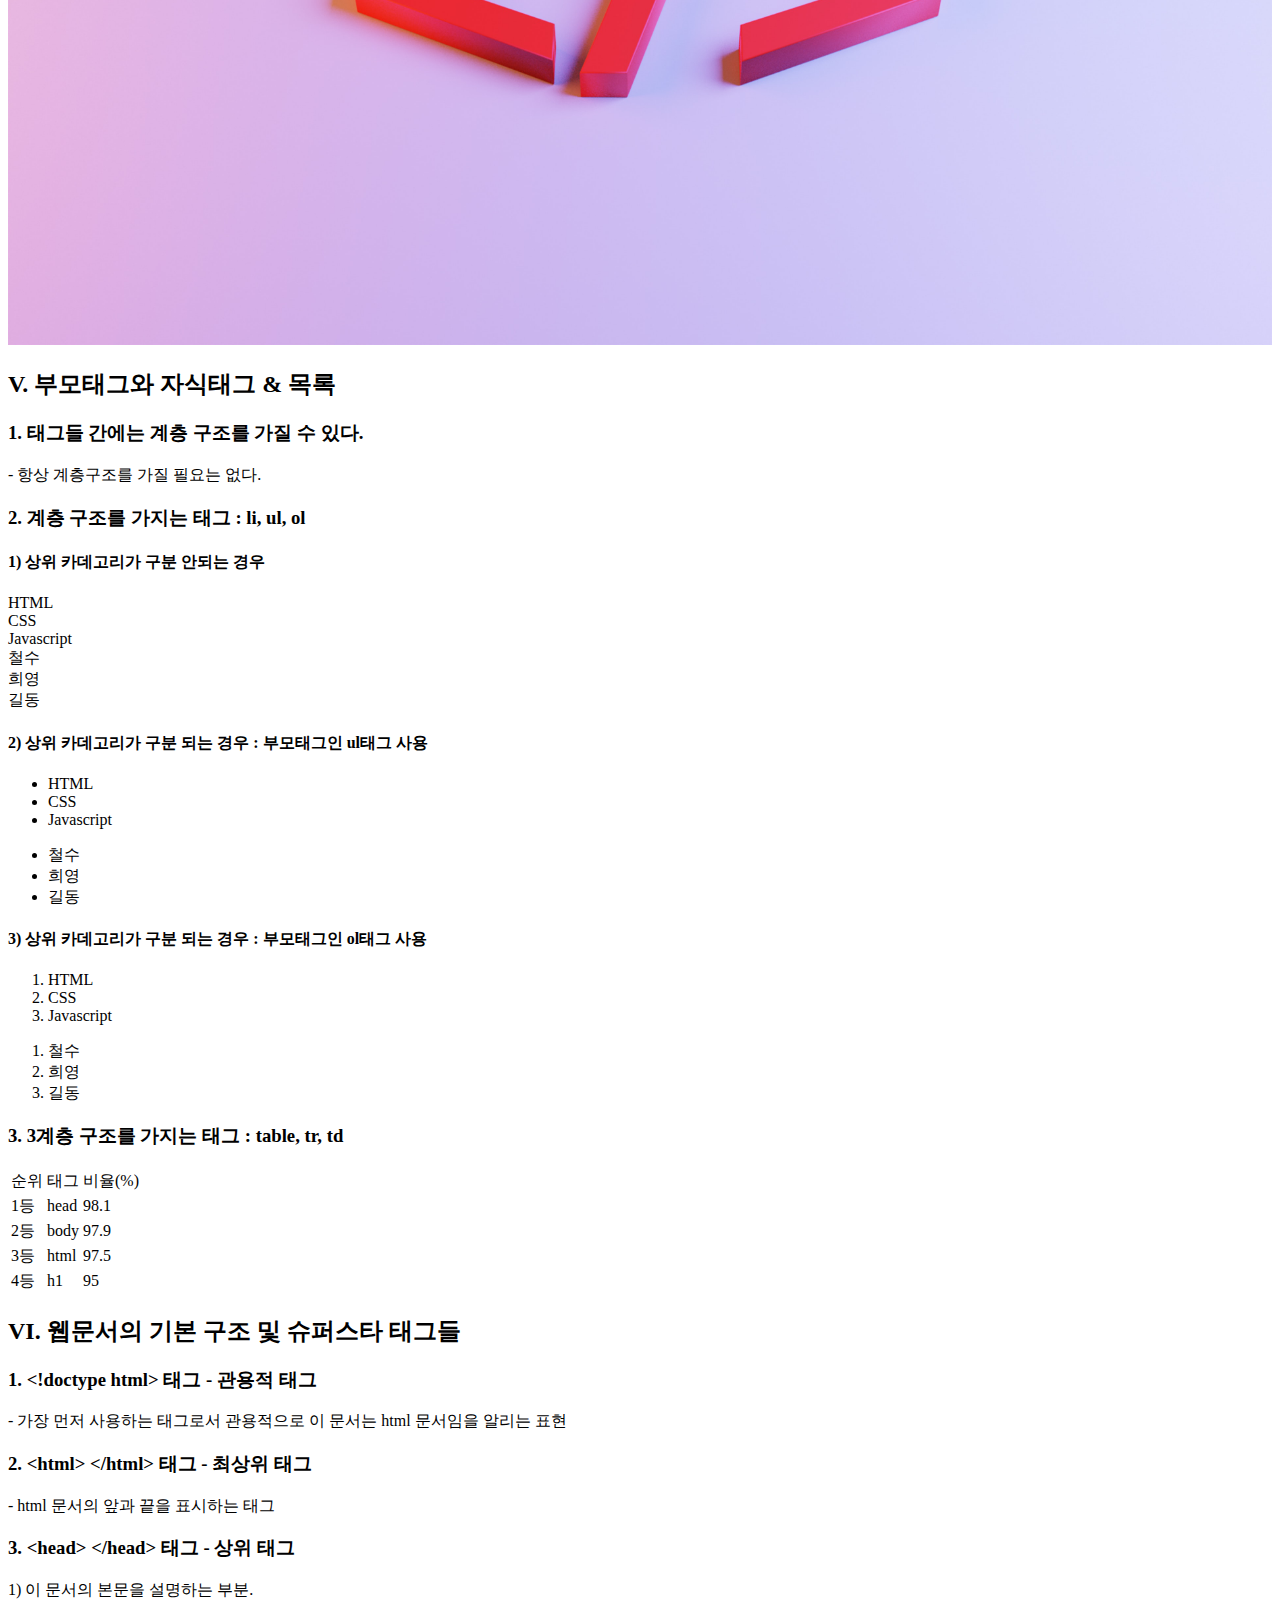
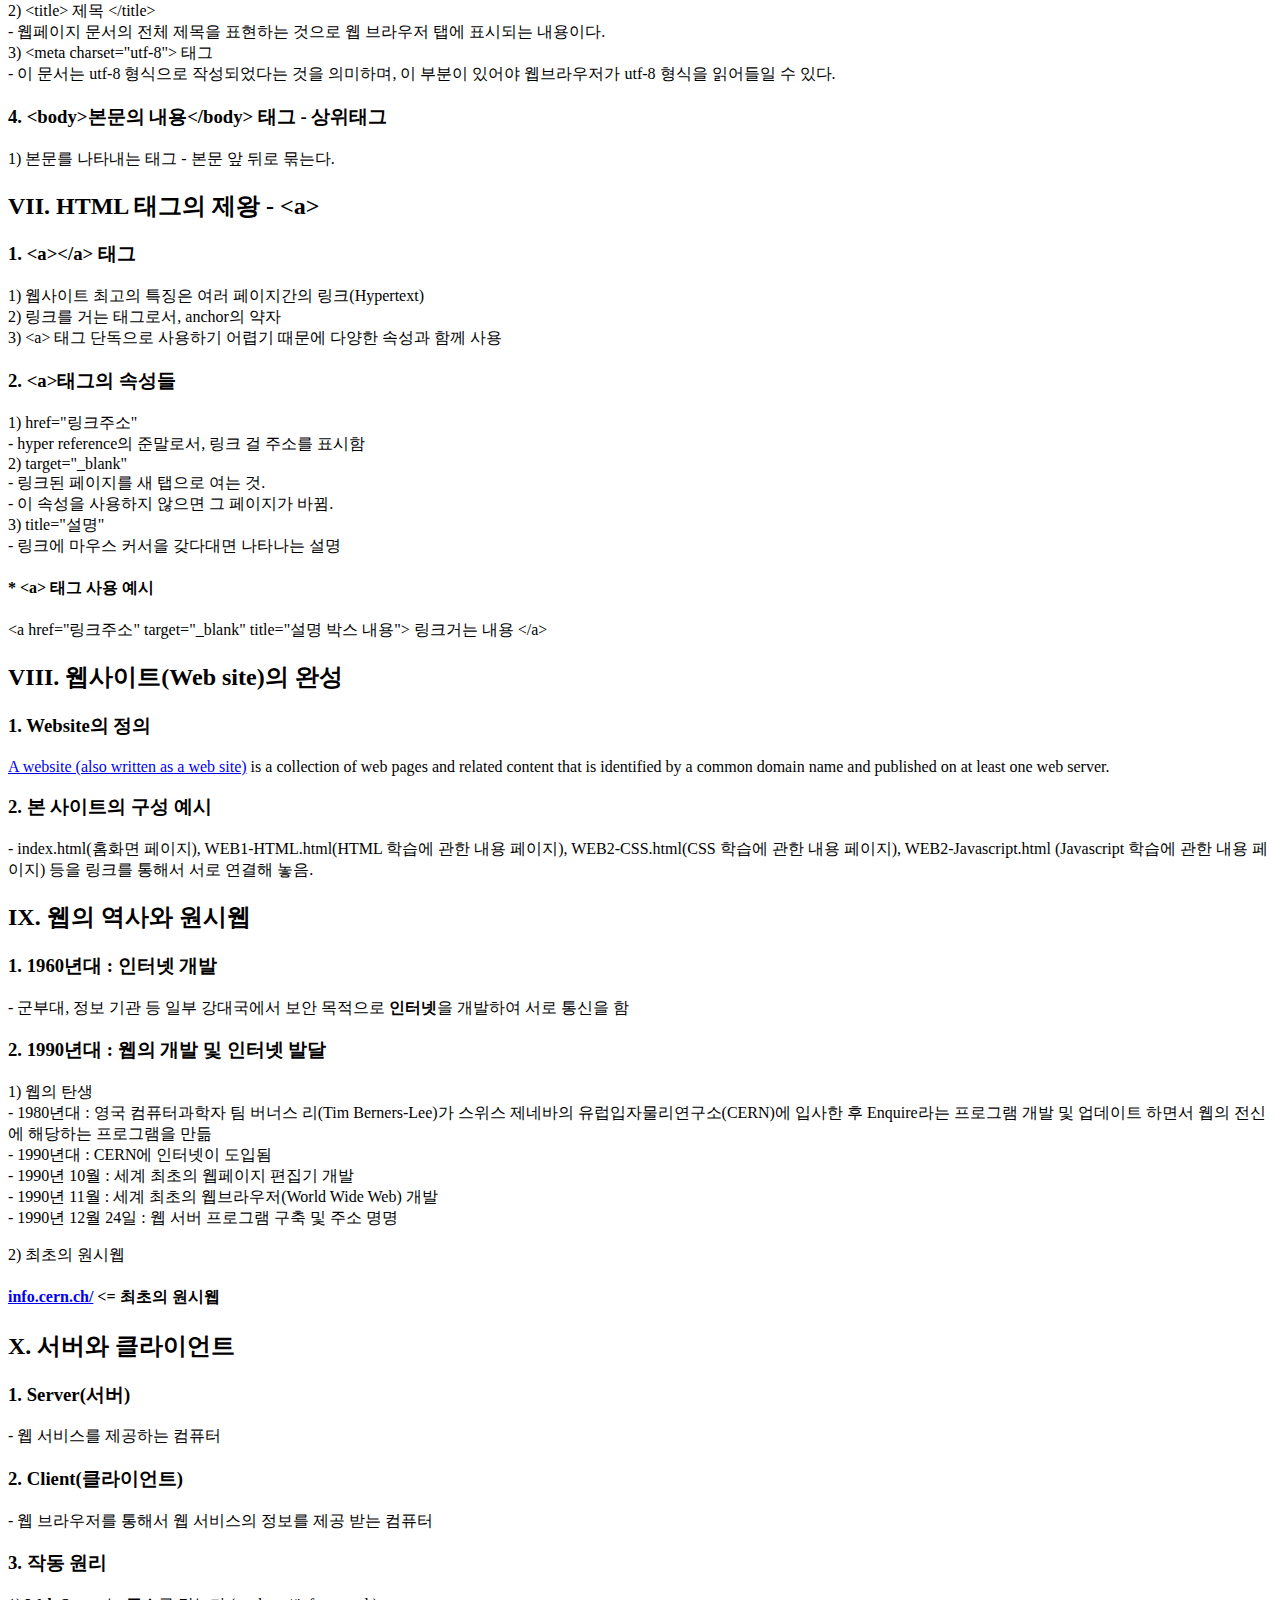
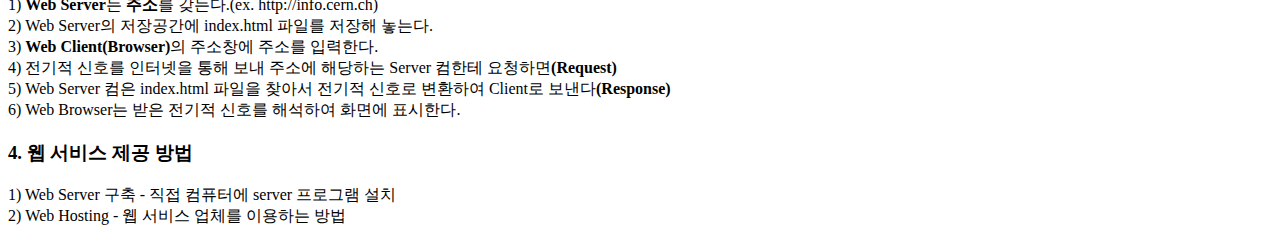
<file: WEB1-HTML.html>
<!doctype html>
<html>
<head>
    <title>WEB1-HTML of Titanomachia</title>
    <meta charset="utf-8">
</head>

<body>
<h1><a href="index.html">Home</a>
    <a href="WEB1-HTML.html">HTML</a>
    <a href="WEB1-CSS.html">CSS</a>
    <a href="WEB1-Javascript.html">Javascript</a></h1>
<h1>-------------------------------------------------------------------------</h1>        
<h1>&lt;&lt;HTML&gt;&gt;</h1>
<a href="https://www.w3.org/TR/2011/WD-html5-20110405/" target="_blank" 
title="HTML5 specification">
HTML(HyperText Markup Language)</a> is the standard markup language 
for <strong>creating <u>web</u> pages</strong> and web applications.
<h2>I. HTML의 구성요소</h2>
<h3>1. 요소(Elements)</h3>
    - 시작태그부터 종료태그까지 이루어진 모든 것을 총칭한 한 단위.
<h3>2. 태그(Tag)</h3>
    - 요소의 처음(시작 태그)과 끝(종료 태그)을 알리는 것.<br>
    - 종료 태그가 없는 것도 있다
<h3>3. 속성(Attributes)</h3>
    - 시작 태그 안에서 사용하며, 좀 더 구체화된 명령을 할 때 사용.
<h3>4. 변수(Arguments)</h3>
    - 속성에서 특정한 값을 지정하는 것.
<h3>5. 요소의 구성 방법</h3>
    - <시작 태그 속성 = "변수"> 여기에 내용이 들어값니다 <종료태그>
<h4>*예시</h4>
    <p align="center">태그에 속성을 부여하면 태그의 성격을 좀 더 구체화 시킵니다.</p>

<h2>II. 기본 문법 태그</h2>
<h3>1. h1 ~ h6 태그 : 제목이나 타이틀 작성시 사용</h3>
<h4>*예시</h4>
    <h1>Heading 1</h1>
    <h2>Heading 2</h2>
    <h3>Heading 3</h3>
    <h4>Heading 4</h4>
    <h5>Heading 5</h5>
    <h6>Heading 6</h6>
<h3>2. strong 태그 : 내용을 강조하기 위해 글씨를 굵게할 때 사용</h3>
<h4>*예시</h4>
    기본 글씨 <strong>굵은 글씨 (strong 태그 적용)</strong>
<h3>3. u 태그 : underline의 약자, 밑줄을 표시할 때 사용</h3>
<h4>*예시</h4>
    기본 글씨 <u>밑줄글씨 (u태그 적용)</u>
<h3>4. br 태그 : 줄바뀜에 사용. 종료 태그가 없다. br하나당 한줄씩 바뀐다.</h3>
<h4>*예시</h4>
    br태그가 없는 경우는 따로 줄이 바뀌지 않고 계속해서 글이 나열됩니다.
    하지만 br 태그를 사용하면 줄이 바뀐다.<br>br 태그를 연속해서 사용하면
    갯수만큼 줄을 바꾼다.<br>
    br 태그 1개 쓴 경우<br>
    br 태그 2개 쓴 경우<br><br>
    br 태그 3개 쓴 경우<br><br><br>
<h3>5. p 태그 : paragraph의 약자. 단락(문단)을 나타낼 경우 사용.</h3>
<h4>*예시</h4>
    지금 이것은 p 태그 예를 들기 위해서 작성한 문단입니다.
    이 문단은 p태그를 사용하지 않았기 때문에 단락이 나누어 지지 않고 
    문장이 연속해서 작성되고 있습니다.
    엔터를 쳐서 문장을 나누어도 실제로는 적용이 되고 있지 않습니다.
    <p>지금 이것은 p 태그 예를 들기 위해서 작성한 문단입니다.
       이 문단은 p태그를 사용하고 있기 때문에 위쪽
       문단과 단락이 나누어 진것을 확인할 수 있습니다.</p>
    <p>이 p 태그는 단락간의 간격이 고정되어 있어 br태그처럼 간격 조정이 힘듭니다.
    그래서 따로 CSS와 같은 속성, 변수 값을 따로 설정해 주는 방법을 통해서 
    간격을 조정할 수 있습니다.</p>
<h4>*단락 간의 간격을 조정하는 예시</h4>
    <p>이 단락은 첫번째 단락입니다. 본 예시는 첫번 째 단락과 두번 째 단락의 간격을 
       50px로 조정하여 나타낼 것입니다.</p>
    <p style="margin-top:100px;">이 단락은 윗 첫번 째 단락과 100px 간격을 띄우고
       만든 두번 째 단락입니다. 
       방법은 시작태그에서 다음과 같은 속성과 변수를 부여하면 됩니다.</p>
    <p align="center"> &lt;p style="margin-top:50px;"&gt;</p>

<h2>III. HTML이 중요한 이유</h2>
<h3>1. 검색 엔진은 차별적이다.</h3>
    - 검색 엔진은 우선적으로 선호하는 태그가 있다.
      제목 태그가 다른 것보다 선호.<br> 
    - 이미지화 된 텍스트는 검색 엔진이 내용을 알 수 없다.<br>
    <h3>내용은 같지만 태그가 다르다. => h3 태그 사용 </h3>
    <p><b><span style="font-size:19px">내용은 같지만 태그가 다르다.
     => span style 태그 사용</span></b></p>

<h2>IV. 이미지 삽입 태그 : img </h2>
<h3>1. img는 단독으로 사용할 수 없다.</h3>
    - img태그는 속성과 변수를 사용하여 표현.
<h3>2. src : 이미지의 출처를 입력한다.</h3>
    - src는 soure의 약자<br>
    - src="이미지 주소"
<h3>3. width : 이미지의 크기(폭)를 정한다.</h3>
    - width="10px" 또는 width="100%"<br>
<h4>*예시</h4> 
<img src="html_fig1.jpg" width="100%">

<h2>V. 부모태그와 자식태그 & 목록</h2>
<h3>1. 태그들 간에는 계층 구조를 가질 수 있다.</h3>
- 항상 계층구조를 가질 필요는 없다.<br>
<h3>2. 계층 구조를 가지는 태그 : li, ul, ol</h3>    
<h4>1) 상위 카데고리가 구분 안되는 경우</h4>
<li>HTML</li>
<li>CSS</li>
<li>Javascript</li>
<li>철수</li>
<li>희영</li>
<li>길동</li>
<h4>2) 상위 카데고리가 구분 되는 경우 : 부모태그인 ul태그 사용</h4>
<ul>
    <li>HTML</li>
    <li>CSS</li>
    <li>Javascript</li>
</ul>
<ul>
    <li>철수</li>
    <li>희영</li>
    <li>길동</li>
</ul>
<h4>3) 상위 카데고리가 구분 되는 경우 : 부모태그인 ol태그 사용</h4>
<ol>
    <li>HTML</li>
    <li>CSS</li>
    <li>Javascript</li>
</ol>
<ol>
    <li>철수</li>
    <li>희영</li>
    <li>길동</li>
</ol>
<h3>3. 3계층 구조를 가지는 태그  : table, tr, td</h3>
<table>
    <tr>
        <td>순위</td>
        <td>태그</td>
        <td>비율(%)</td>
    </tr>
    <tr>
        <td>1등</td>
        <td>head</td>
        <td>98.1</td>
    </tr>
    <tr>
        <td>2등</td>
        <td>body</td>
        <td>97.9</td>
    </tr>
    <tr>
        <td>3등</td>
        <td>html</td>
        <td>97.5</td>
    </tr>
    <tr>
        <td>4등</td>
        <td>h1</td>
        <td>95</td>
    </tr>
</table>

<h2>VI. 웹문서의 기본 구조 및 슈퍼스타 태그들</h2>
<h3>1. &lt;!doctype html&gt; 태그 - 관용적 태그</h3>
- 가장 먼저 사용하는 태그로서 관용적으로 이 문서는 html 문서임을 알리는 표현
<h3>2. &lt;html&gt; &lt;/html&gt; 태그 - 최상위 태그</h3>
- html 문서의 앞과 끝을 표시하는 태그
<h3>3. &lt;head&gt; &lt;/head&gt; 태그 - 상위 태그</h3>
    1) 이 문서의 본문을 설명하는 부분.<br>
    2) &lt;title&gt; 제목 &lt;/title&gt;<br>
    - 웹페이지 문서의 전체 제목을 표현하는 것으로
    웹 브라우저 탭에 표시되는 내용이다.<br>
    3) &lt;meta charset="utf-8"&gt; 태그<br>
    - 이 문서는 utf-8 형식으로 작성되었다는 것을 의미하며,
    이 부분이 있어야 웹브라우저가 utf-8 형식을 읽어들일 수 있다.
<h3>4. &lt;body&gt;본문의 내용&lt;/body&gt; 태그 - 상위태그</h3>
    1) 본문를 나타내는 태그 - 본문 앞 뒤로 묶는다.<br>

<h2>VII. HTML 태그의 제왕 - &lt;a&gt;</h2>
<h3>1. &lt;a&gt;&lt;/a&gt; 태그</h3>
    1) 웹사이트 최고의 특징은 여러 페이지간의 링크(Hypertext)<br>
    2) 링크를 거는 태그로서, anchor의 약자<br>
    3) &lt;a&gt; 태그 단독으로 사용하기 어렵기 때문에 다양한 속성과 함께 사용
<h3>2. &lt;a&gt;태그의 속성들</h3>
    1) href="링크주소"<br>
    - hyper reference의 준말로서, 링크 걸 주소를 표시함<br>
    2) target="_blank"<br>
    - 링크된 페이지를 새 탭으로 여는 것.<br>
    - 이 속성을 사용하지 않으면 그 페이지가 바뀜.<br>
    3) title="설명"<br>
    - 링크에 마우스 커서을 갖다대면 나타나는 설명
<h4>* &lt;a&gt; 태그 사용 예시</h4>
&lt;a href="링크주소" target="_blank" title="설명 박스 내용"&gt;
링크거는 내용 &lt;/a&gt;

<h2>VIII. 웹사이트(Web site)의 완성</h2>
<h3>1. Website의 정의</h3> 
    <a href="https://en.wikipedia.org/wiki/Website" target="_blank">
    A website (also written as a web site)</a> is a collection of web pages
    and related content that is identified by a common domain name and
    published on at least one web server.
<h3>2. 본 사이트의 구성 예시</h3>
    - index.html(홈화면 페이지), WEB1-HTML.html(HTML 학습에 관한 내용 페이지),
    WEB2-CSS.html(CSS 학습에 관한 내용 페이지), WEB2-Javascript.html
    (Javascript 학습에 관한 내용 페이지) 등을 링크를 통해서 서로 연결해 놓음.

<h2>IX. 웹의 역사와 원시웹</h2>
<h3>1. 1960년대 : 인터넷 개발</h3>
- 군부대, 정보 기관 등 일부 강대국에서 보안 목적으로 <strong>인터넷</strong>을
개발하여 서로 통신을 함 
<h3>2. 1990년대 : 웹의 개발 및 인터넷 발달</h3>
<p>1) 웹의 탄생<br>
- 1980년대 : 영국 컴퓨터과학자 팀 버너스 리(Tim Berners-Lee)가 스위스 제네바의
유럽입자물리연구소(CERN)에 입사한 후 Enquire라는 프로그램 개발 및 업데이트 하면서
웹의 전신에 해당하는 프로그램을 만듦<br>
- 1990년대 : CERN에 인터넷이 도입됨<br>
- 1990년 10월 : 세계 최초의 웹페이지 편집기 개발<br>
- 1990년 11월 : 세계 최초의 웹브라우저(World Wide Web) 개발<br>
- 1990년 12월 24일 : 웹 서버 프로그램 구축 및 주소 명명</p>
<p>2) 최초의 원시웹
<h4><a href="http://info.cern.ch/" target="_blank">info.cern.ch/</a> &lt;= 최초의 원시웹</h4></p>

<h2>X. 서버와 클라이언트</h2>
<h3>1. Server(서버)</h3>
- 웹 서비스를 제공하는 컴퓨터
<h3>2. Client(클라이언트)</h3>
- 웹 브라우저를 통해서 웹 서비스의 정보를 제공 받는 컴퓨터
<h3>3. 작동 원리</h3>
<p> 1) <strong>Web Server</strong>는 <strong>주소</strong>를 갖는다.(ex. http://info.cern.ch)<br>
    2) Web Server의 저장공간에 index.html 파일를 저장해 놓는다.<br>
    3) <strong>Web Client(Browser)</strong>의 주소창에 주소를 입력한다.<br>
    4) 전기적 신호를 인터넷을 통해 보내 주소에 해당하는 Server 컴한테 요청하면<strong>(Request)</strong><br>
    5) Web Server 컴은 index.html 파일을 찾아서 전기적 신호로 변환하여 Client로 보낸다<strong>(Response)</strong><br>
    6) Web Browser는 받은 전기적 신호를 해석하여 화면에 표시한다. 
</p>
<h3>4. 웹 서비스 제공 방법</h3>
<p> 1) Web Server 구축 - 직접 컴퓨터에 server 프로그램 설치<br>
    2) Web Hosting - 웹 서비스 업체를 이용하는 방법
</p>

</body>
</html>
</file>
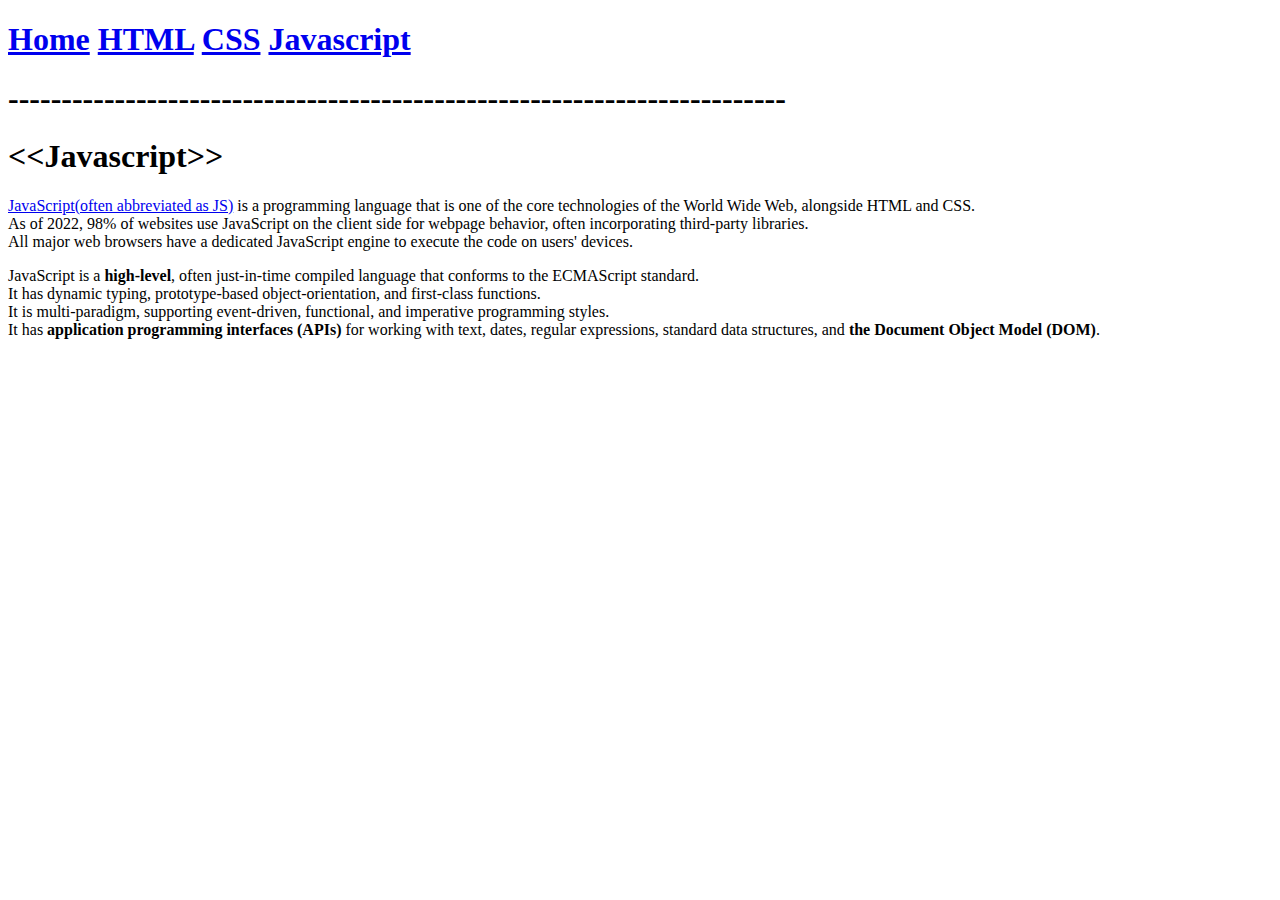
<file: WEB1-Javascript.html>
<!doctype html>
<html>
<head>
    <title>WEB1-Javascript of Titanomachia</title>
    <meta charset="utf-8">
</head>

<body>
<h1><a href="index.html">Home</a>
    <a href="WEB1-HTML.html">HTML</a>
    <a href="WEB1-CSS.html">CSS</a>
    <a href="WEB1-Javascript.html">Javascript</a></h1>
<h1>-------------------------------------------------------------------------</h1>        
<h1>&lt;&lt;Javascript&gt;&gt;</h1>
<a href="https://en.wikipedia.org/wiki/JavaScript" target="_blank"
title="Javascript의 정의">
JavaScript(often abbreviated as JS)</a> is a programming language
that is one of the core technologies of the World Wide Web, alongside HTML and CSS.<br>
As of 2022, 98% of websites use JavaScript on the client side for webpage behavior,
often incorporating third-party libraries.<br>
All major web browsers have a dedicated JavaScript engine to execute
the code on users' devices.
<p>JavaScript is a <strong>high-level</strong>, often just-in-time compiled language
that conforms to the ECMAScript standard.<br>
It has dynamic typing, prototype-based object-orientation,
and first-class functions.<br>
It is multi-paradigm, supporting event-driven, functional,
and imperative programming styles.<br>
It has <strong>application programming interfaces (APIs)</strong> for working
with text, dates, regular expressions, standard data structures,
and <strong>the Document Object Model (DOM)</strong>.</p>

</body>
</html>
</file>
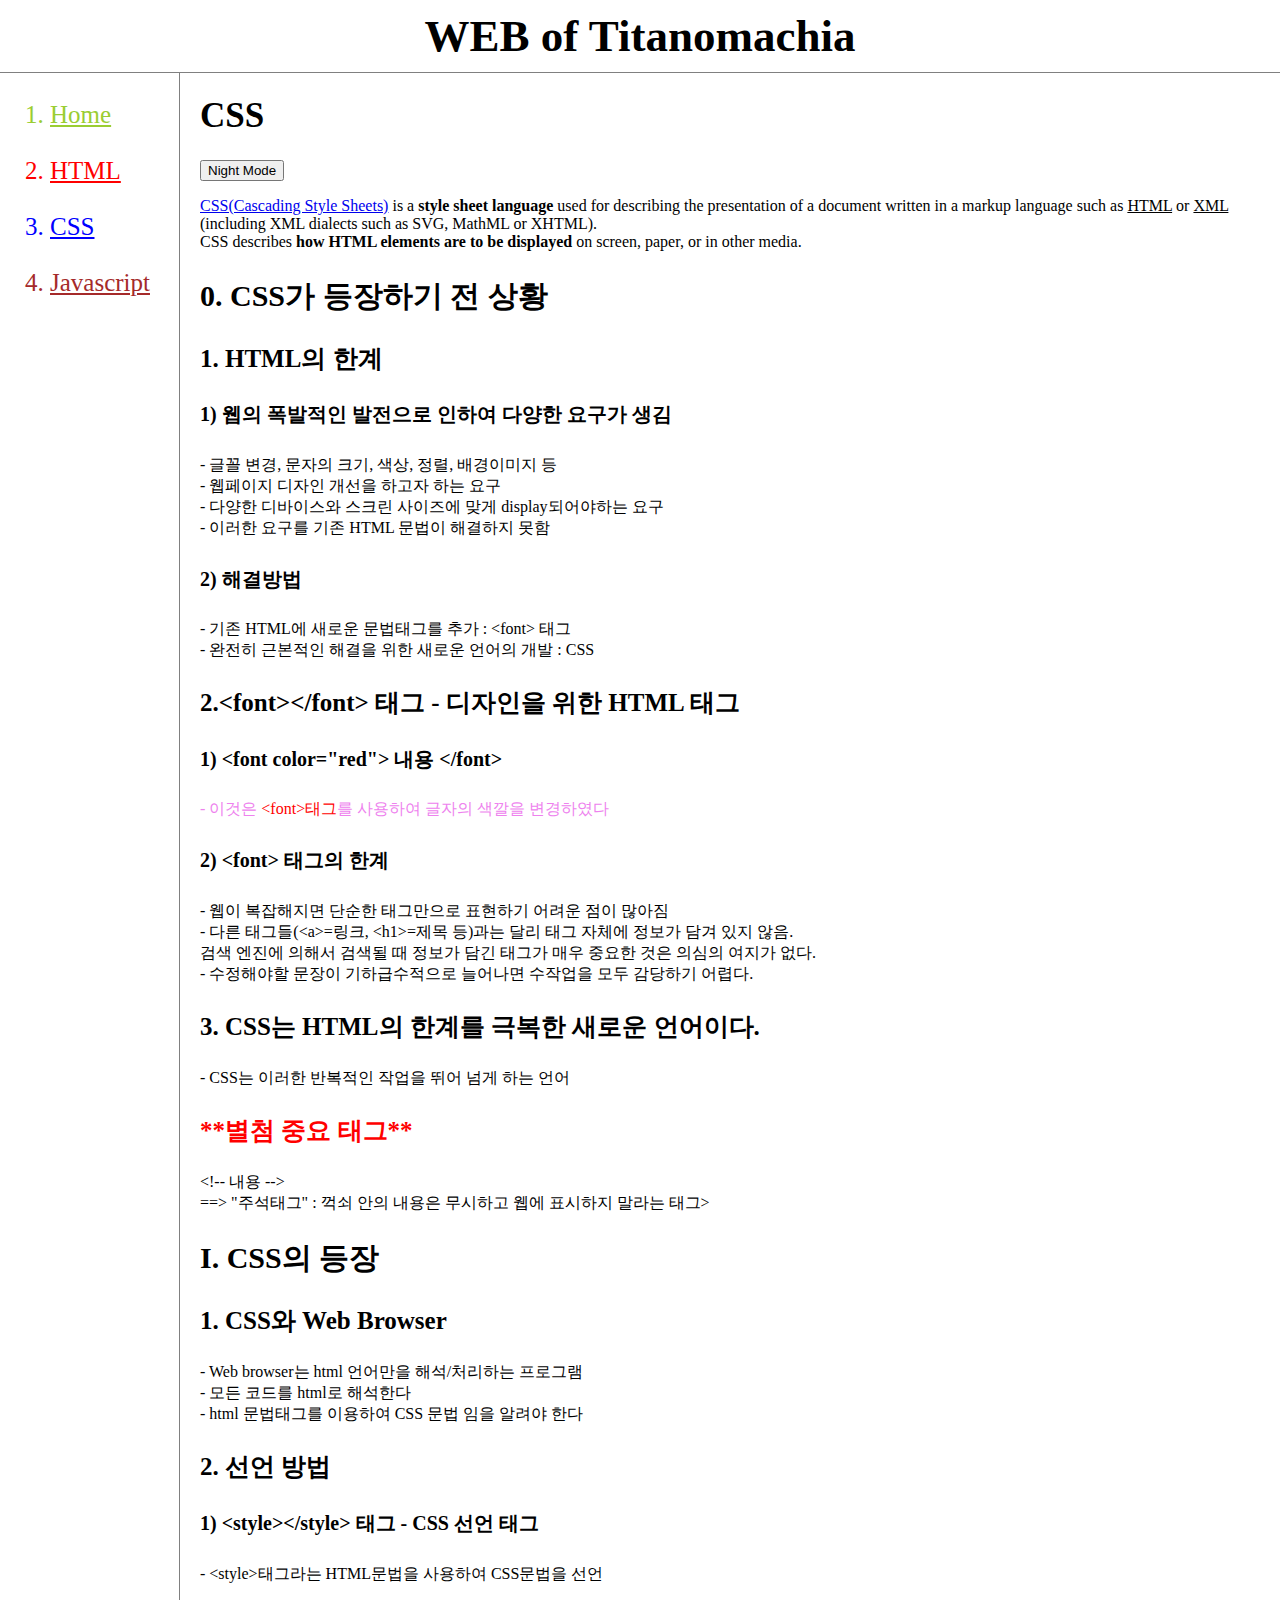
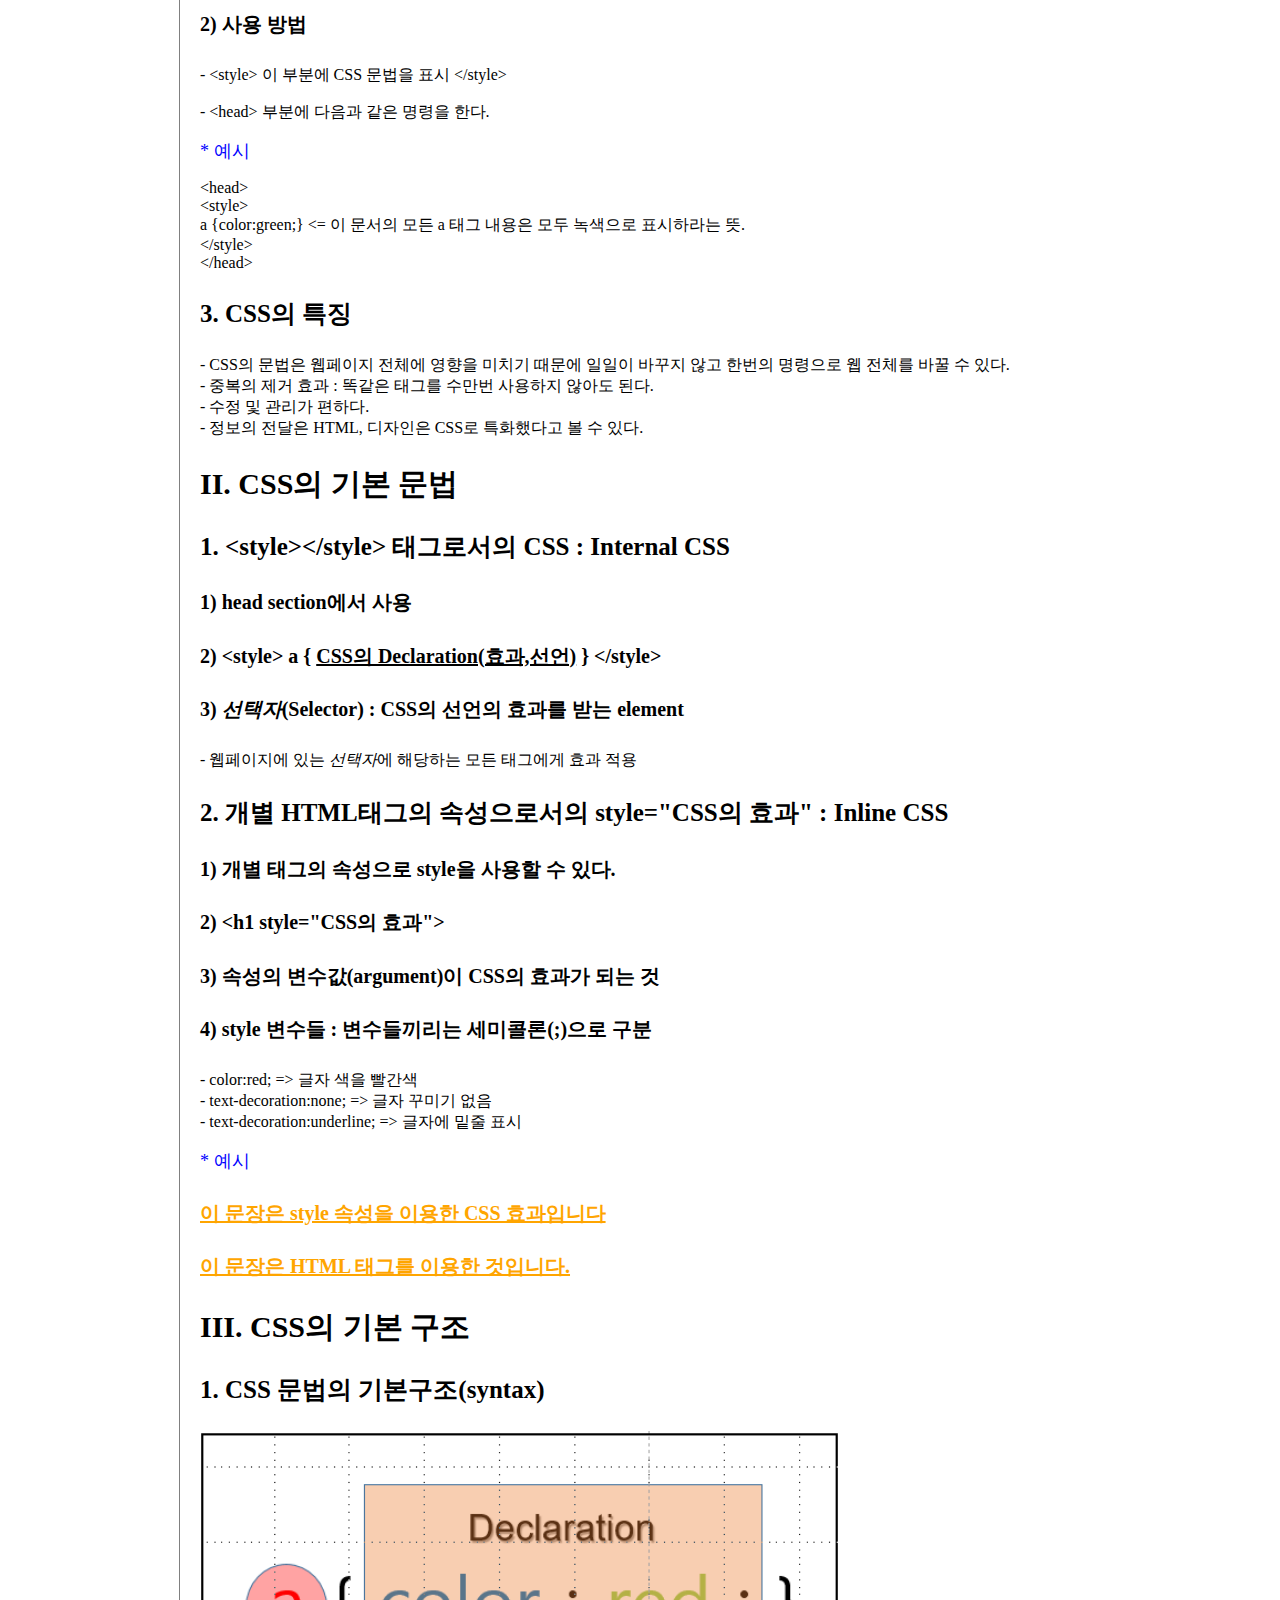
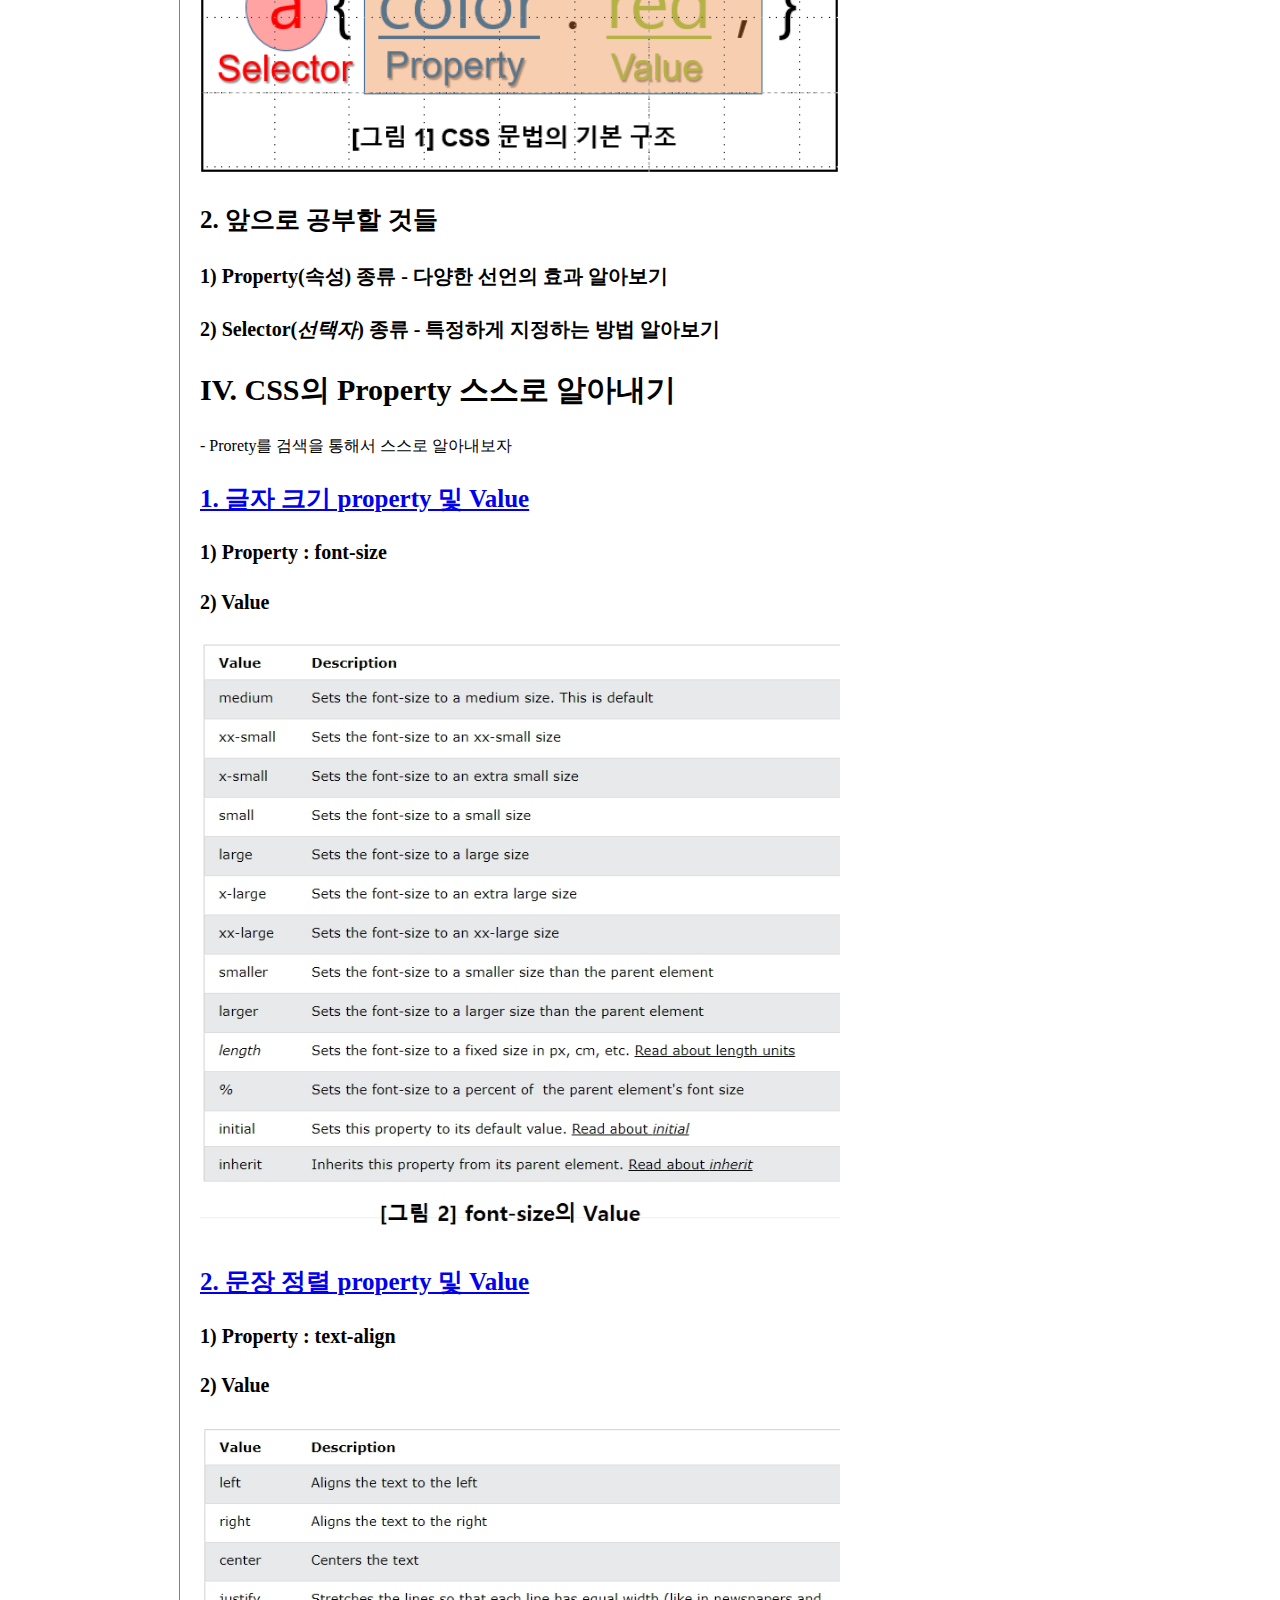
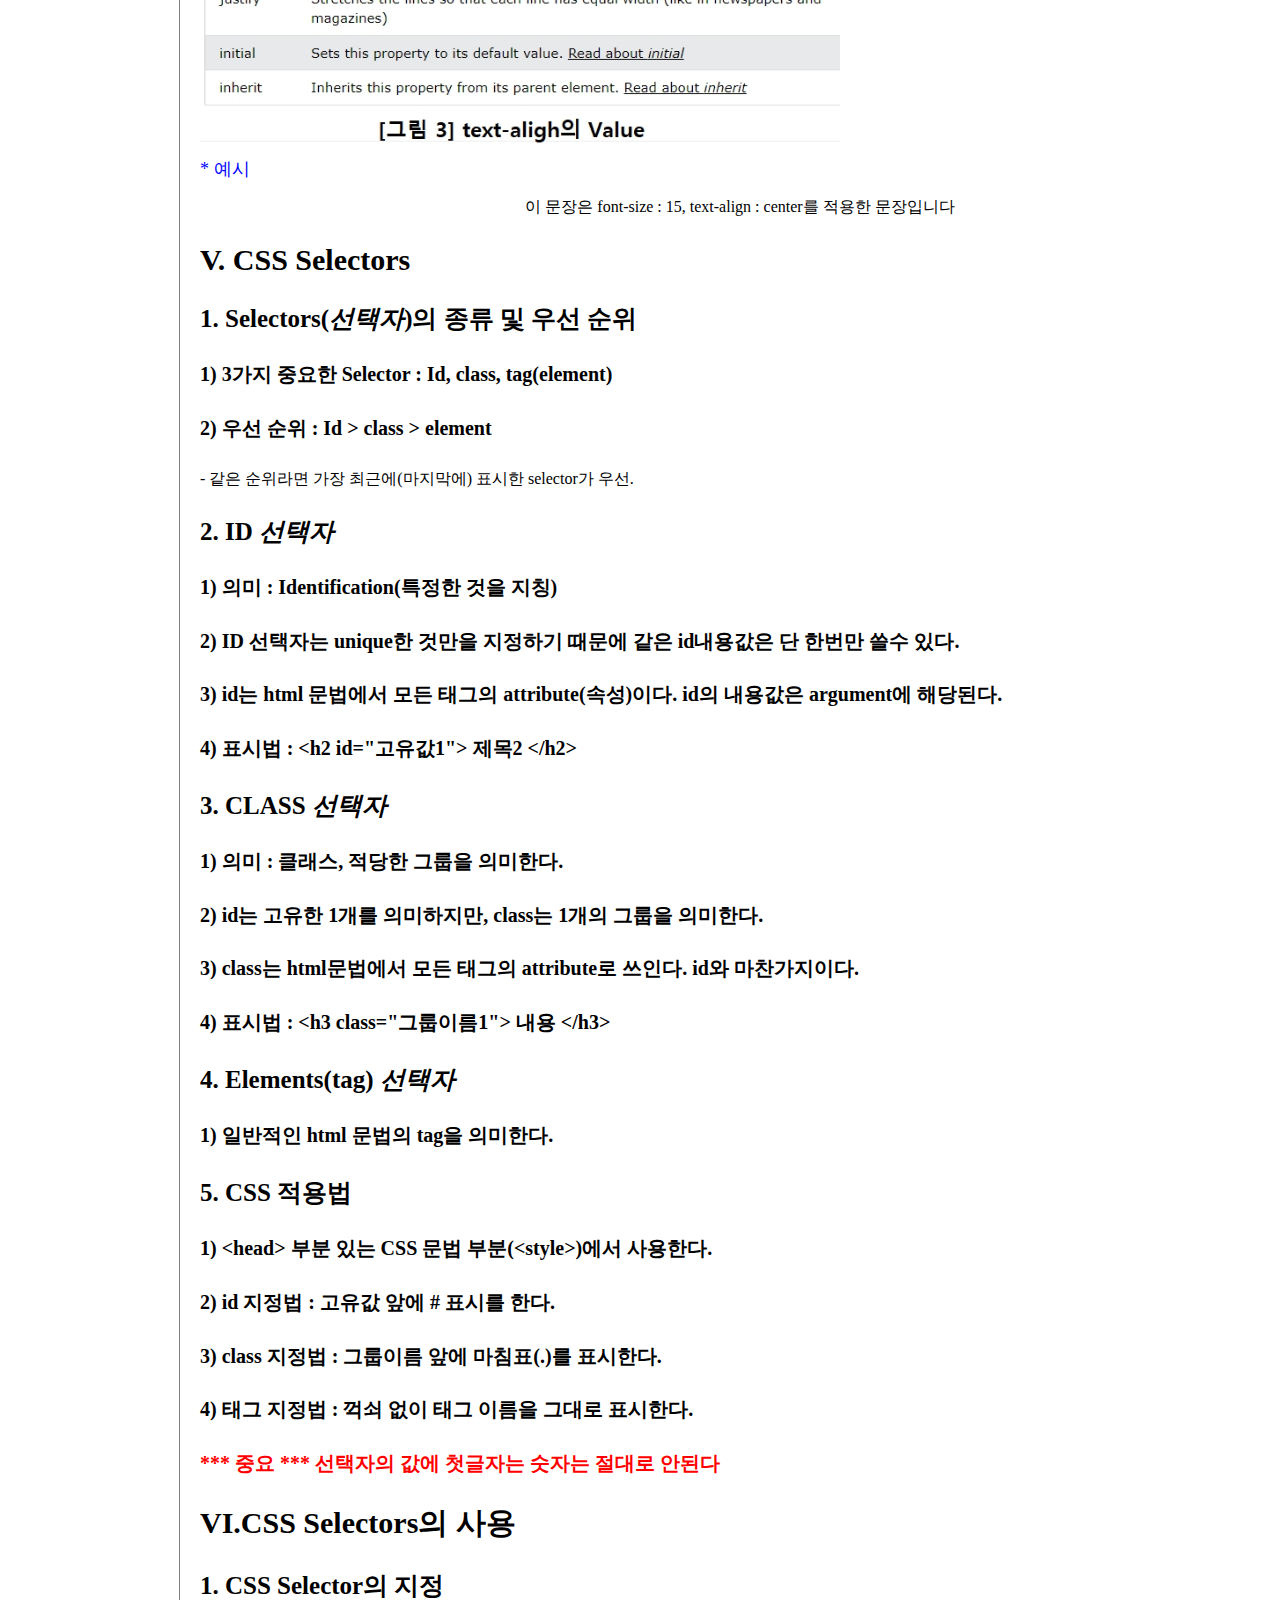
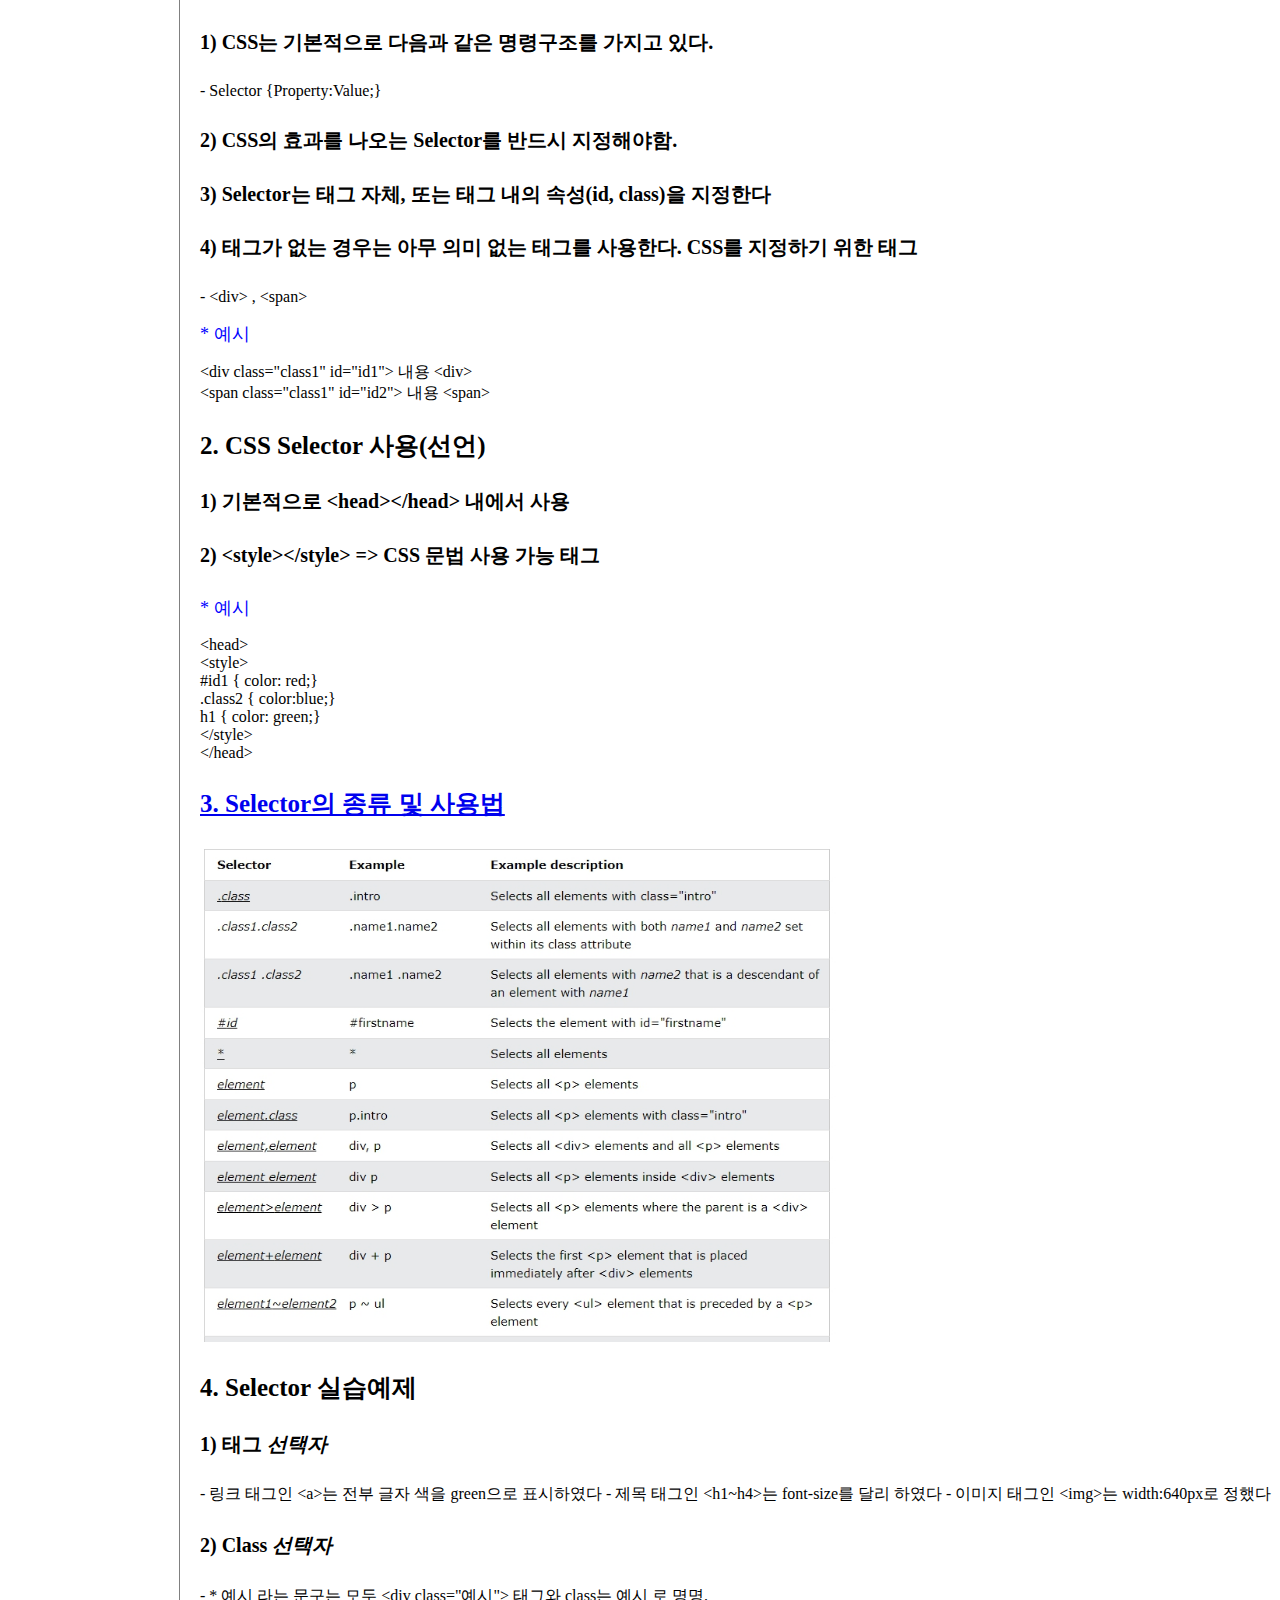
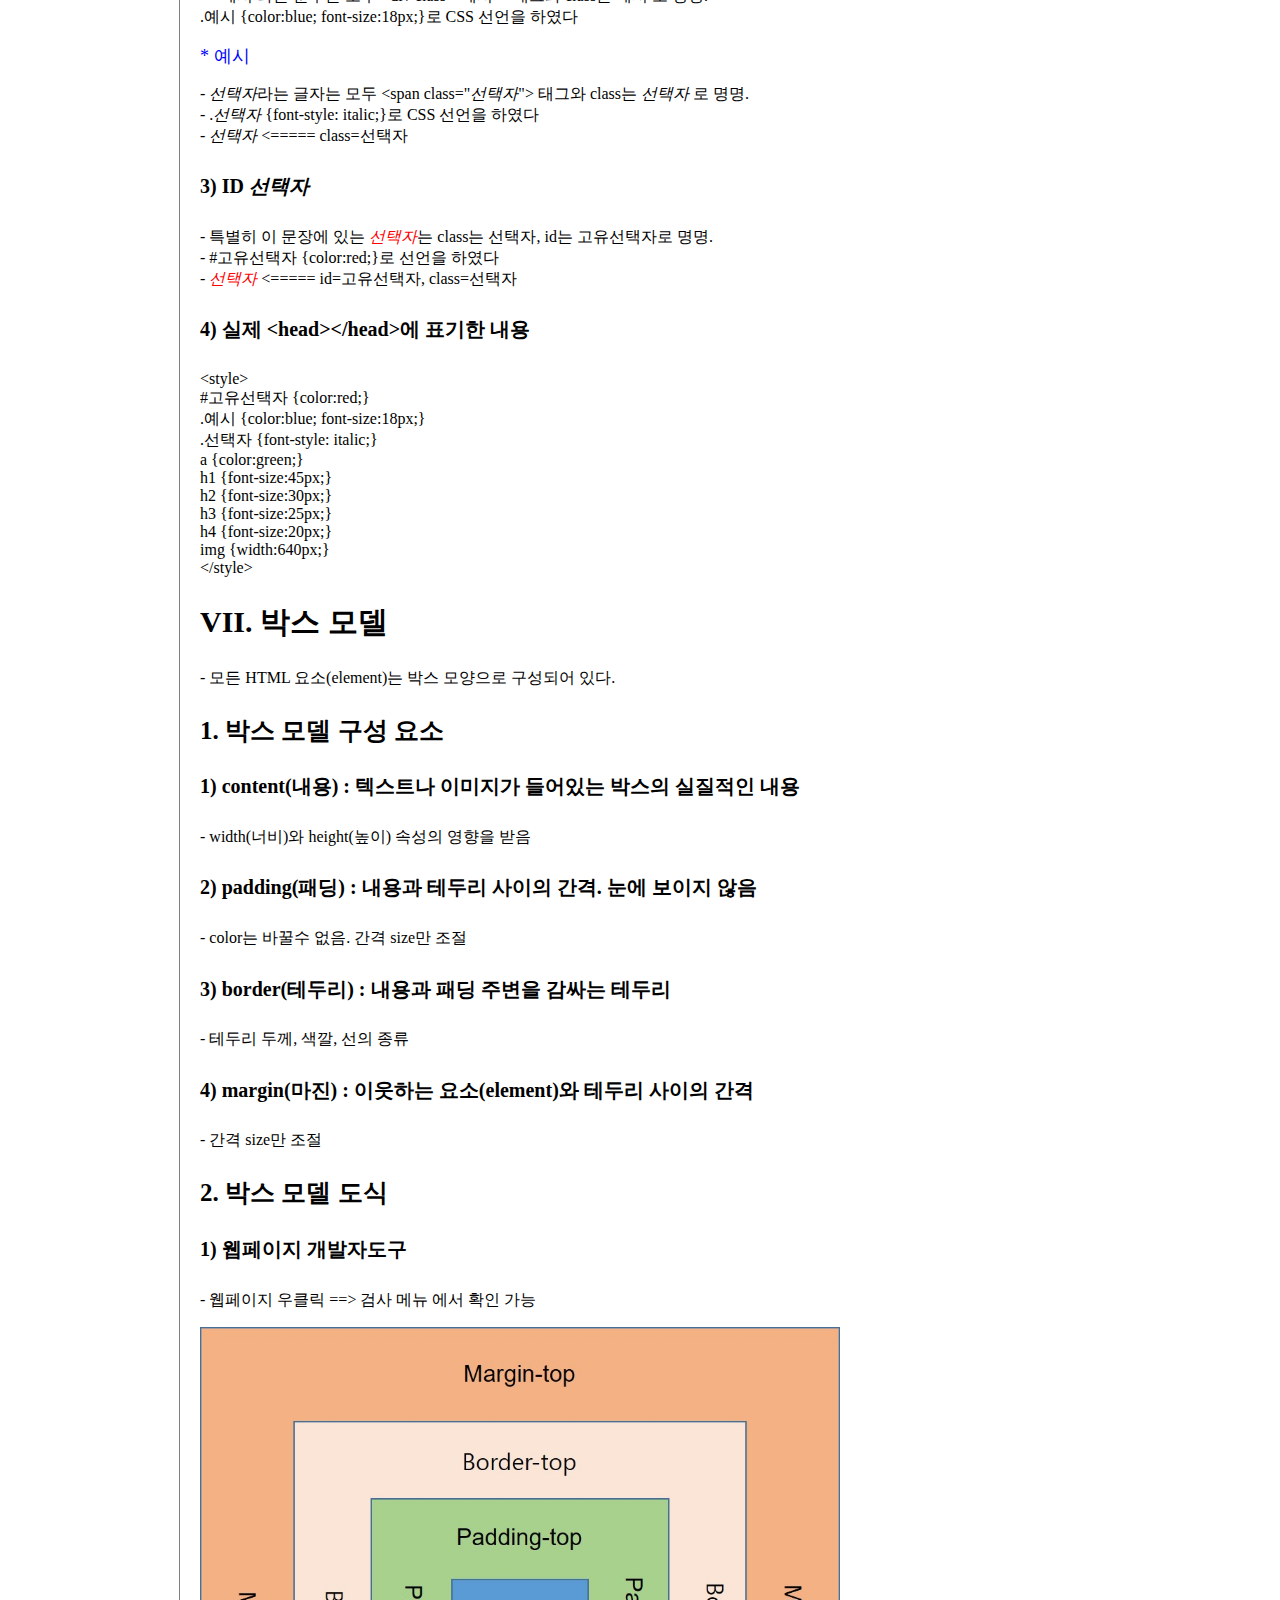
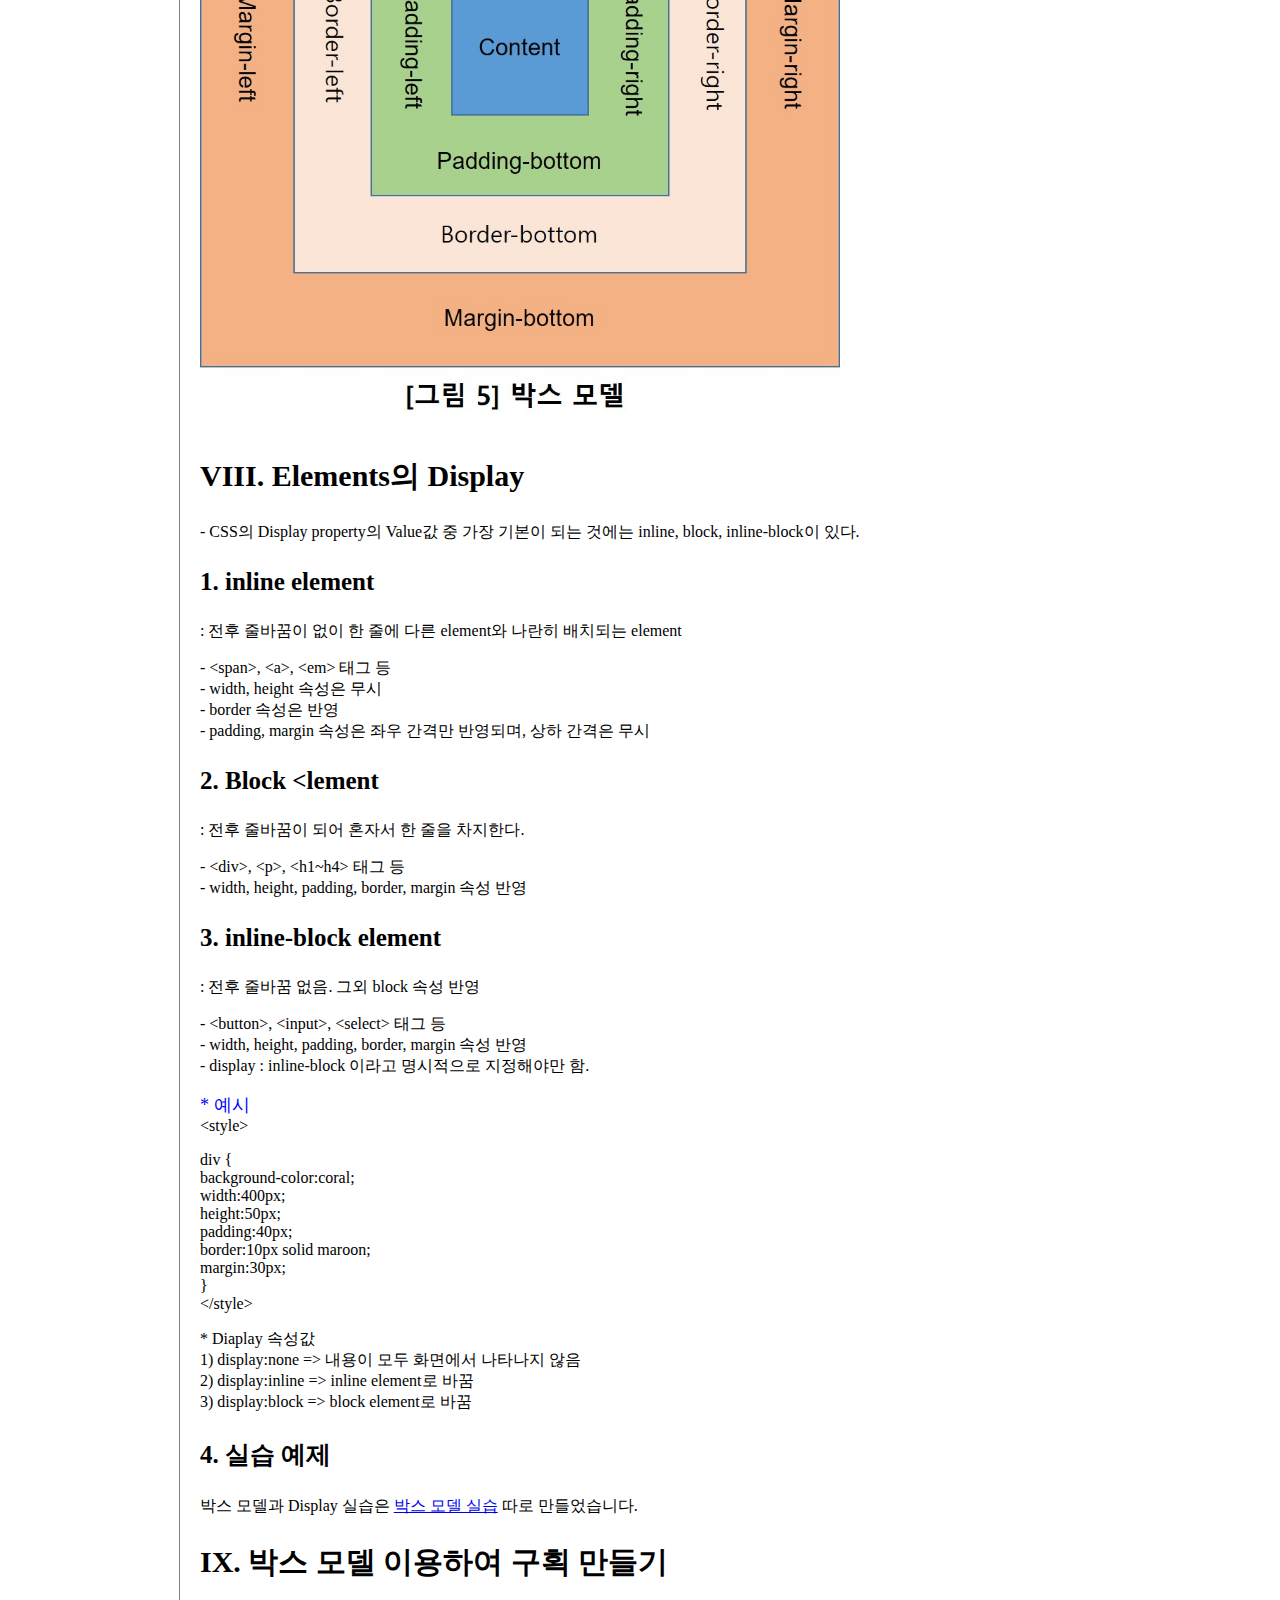
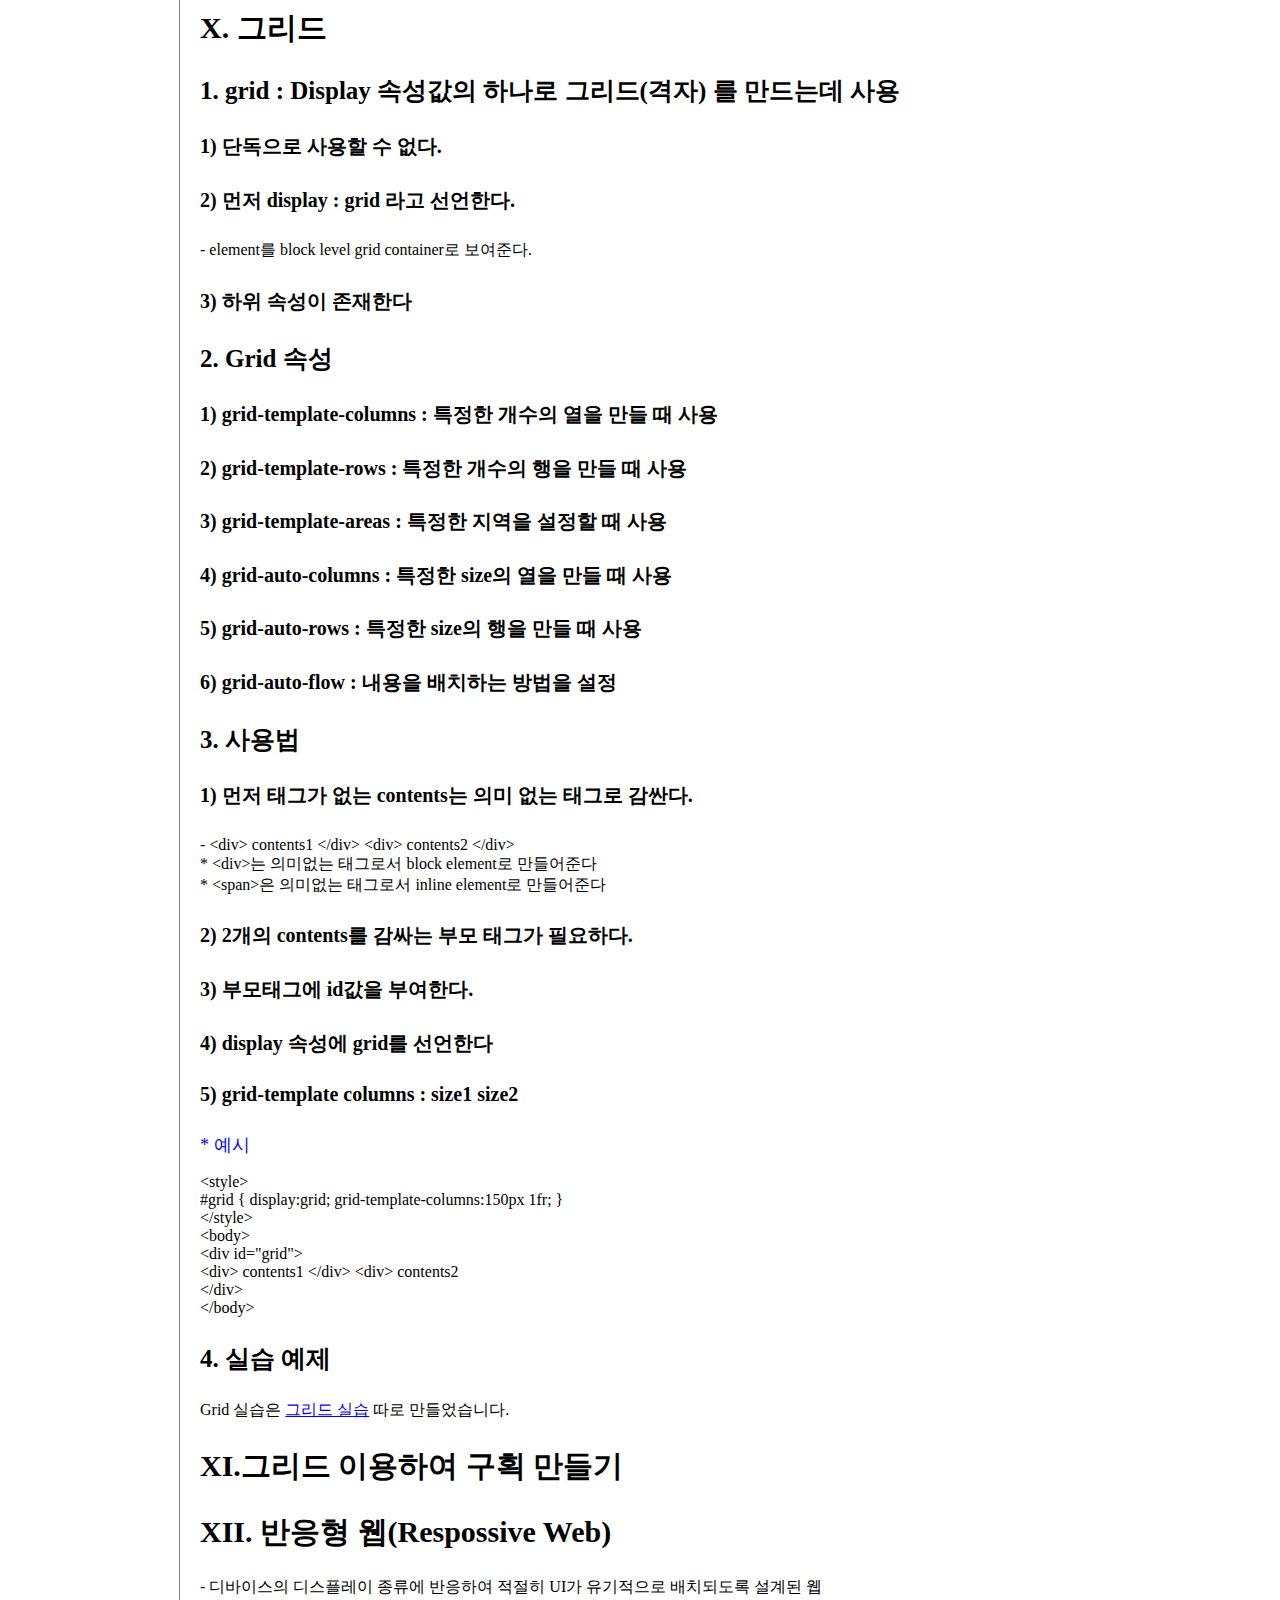
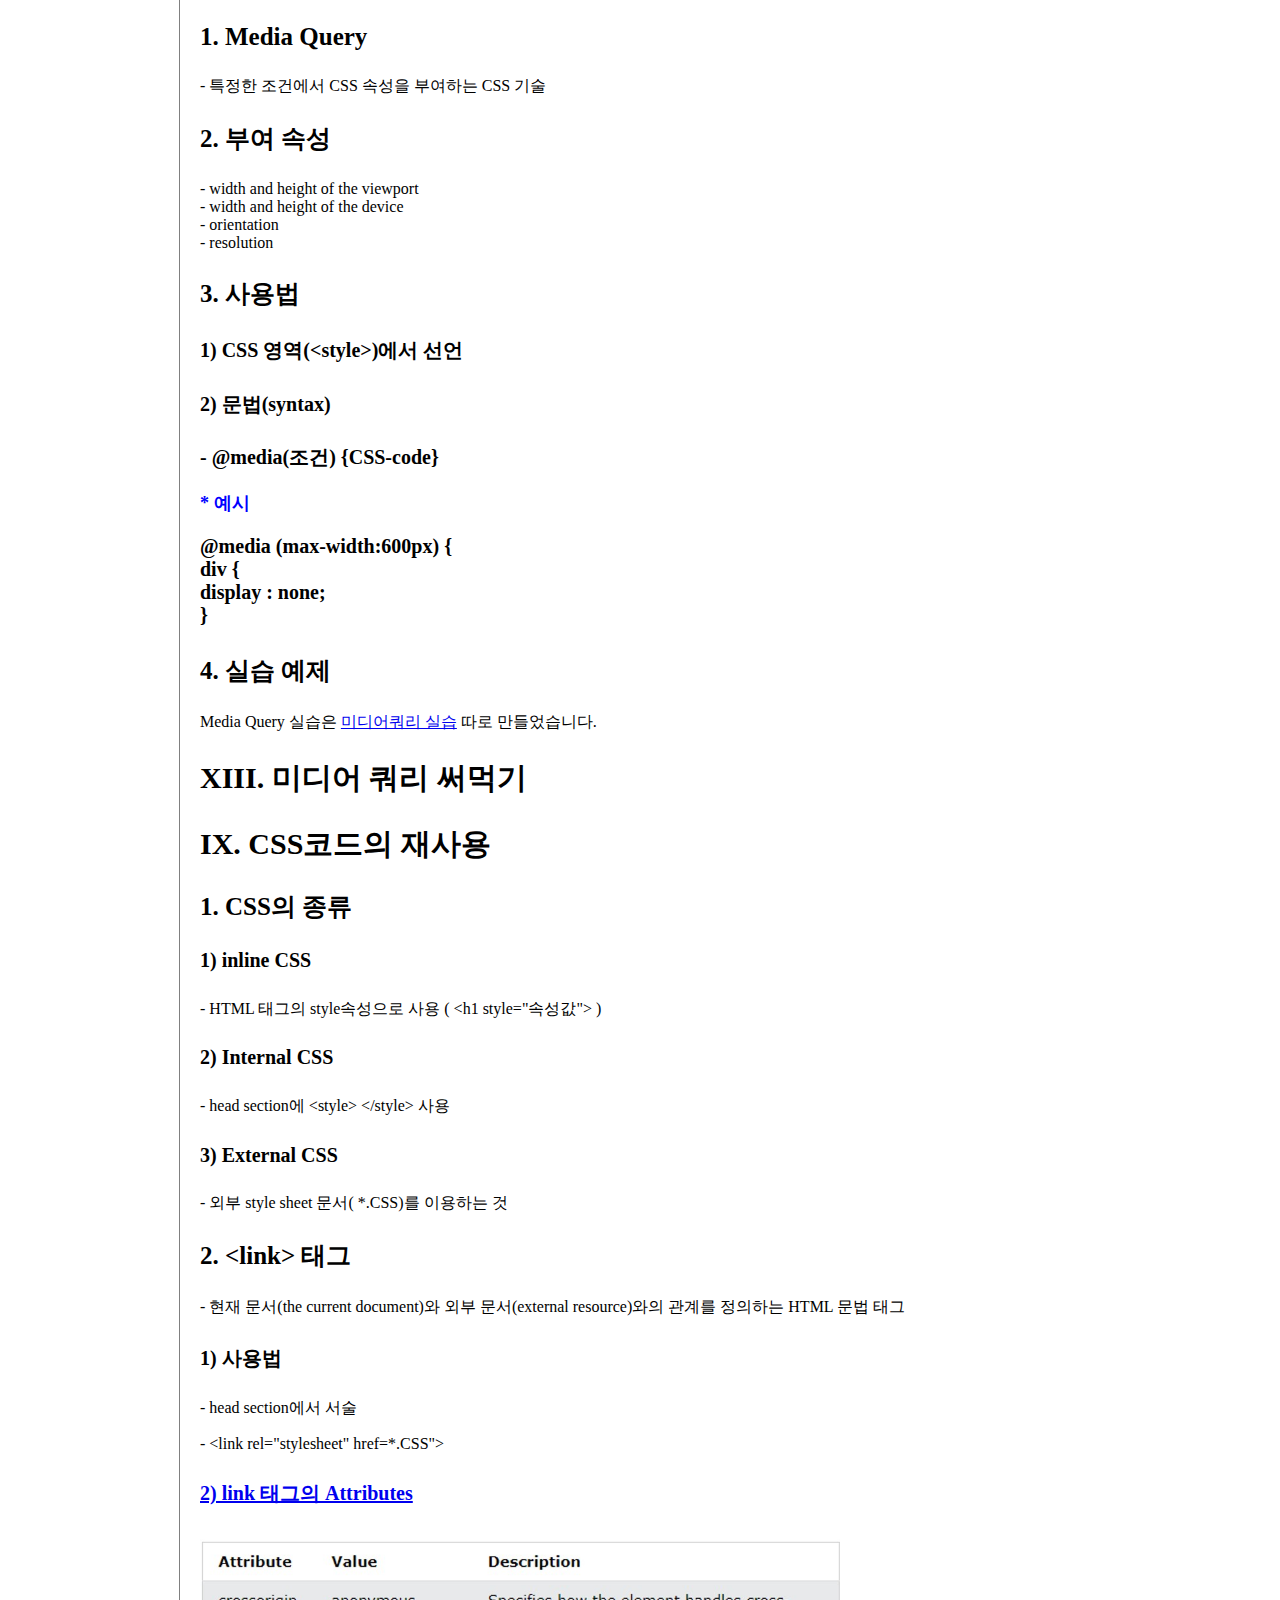
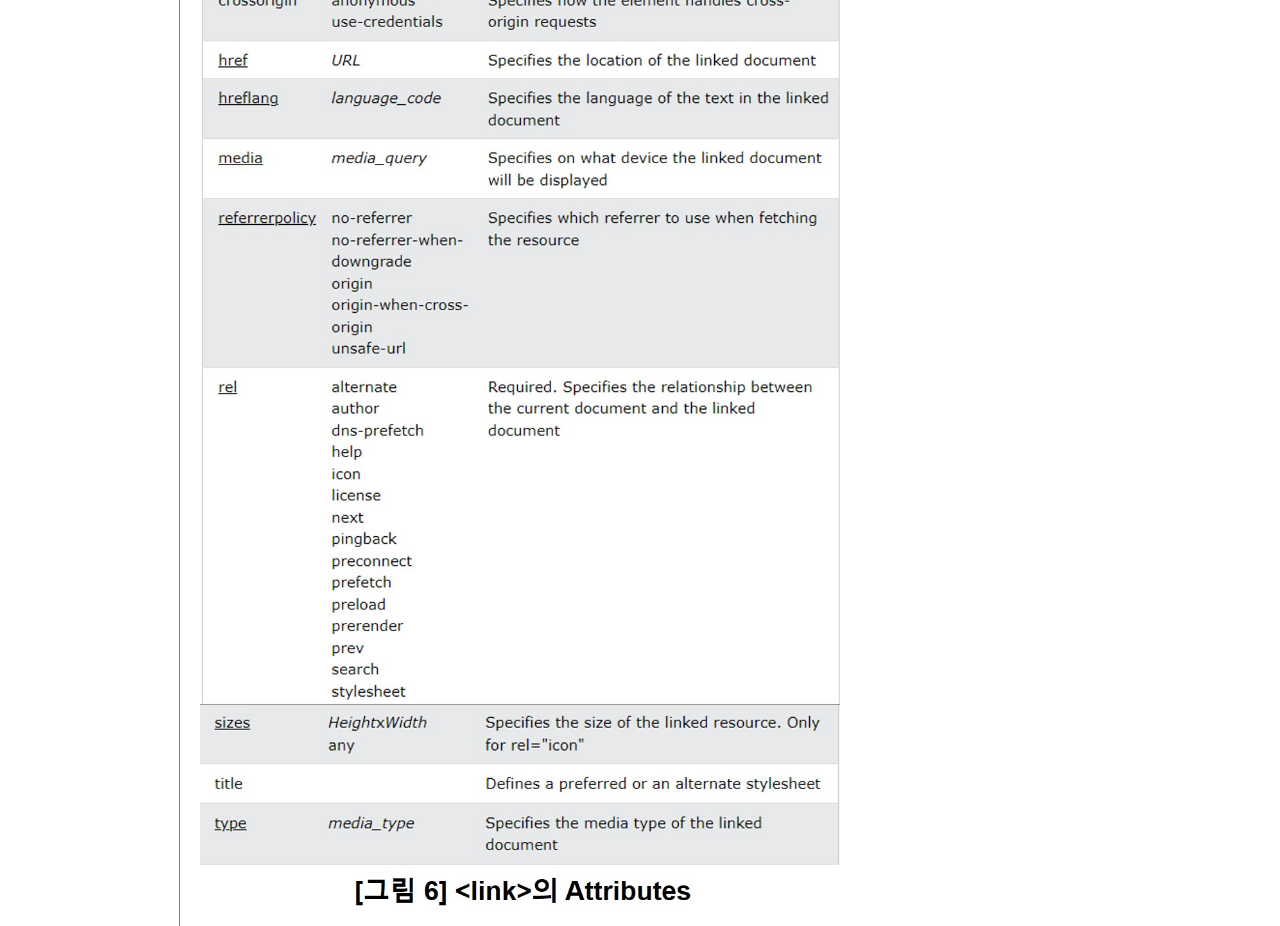
<file: WEB2-CSS.html>
<!doctype html>
<html>
<head>
    <meta charset="utf-8">
    <title>WEB2-CSS of Titanomachia</title>
    <link rel="stylesheet" href="style.css">  <!-- 이 부분은 external style sheet를 사용하겠다는 말 -->
<!--<style>
        body {
            margin:0px;
        }
        /* CSS 주석 문법 */
        #고유선택자 {color:red;}
        .예시 {color:blue; font-size:18px;}
        .선택자 {font-style: italic;} 
        a {color:green;}
        h1 {font-size:35px;}
        h2 {font-size:30px;}
        h3 {font-size:25px;}
        h4 {font-size:20px;}  
        img {width:640px;}
        #title {
            font-size:45px;
            text-align: center;
            margin:0px;
            padding:10px;
            border-bottom : 1px solid gray;
        }
        #grid1 {
            display:grid;
            grid-template-columns: 180px 1fr;
        }      
        #grid1 ol {
            border-right: 1px solid gray;
            margin:0px;
            padding-left: 50px;
        }
        #grid1 .article {
            padding-left:20px;
        }
        .list1 {
            margin:0px;
            padding:10px;
            font:25px bold;
        }
        @media (max-width:860px) {
            #grid1 {
                display : block;
            }
            #grid1 ol {
               border-right: none; 
            }
            .list1 {
                font-size:20px ; 
            }
            #title {
                font-size: 35px;
                border-bottom : none;
            }
            h1 {font-size:30px;}
            h2 {font-size:25px;}
            h3 {font-size:20px;}
            h4 {font-size:18px;}  
            img {width:100%}
        } 
    </style> -->
    <script src="colors.js"></script>
</head>

<body>

<h1 id="title">WEB of Titanomachia</h1>

<div id="grid1">
    <ol>
        <a class="list1" href="index.html" style="color:yellowgreen;"><li>Home</li></a>
        <a class="list1" href="WEB1-HTML.html" style="color:red"><li>HTML</li></a>
        <a class="list1" href="WEB2-CSS.html" style="color:blue"><li>CSS</li></a>
        <a class="list1" href="WEB2-Javascript.html" style="color:brown"><li>Javascript</li></a>     
        
        <!--<a class="list1" href="index.html"><font color="black"><li>HOME</li></font></a>
            <a class="list1" href="WEB1-HTML.html"><font color="red"><li>HTML</li></font></a>
            <a class="list1" href="WEB2-CSS.html"><font color="blue"><li>CSS</li></font></a>
            <a class="list1" href="WEB2-Javascript.html"><font color="brown"><li>JavaScript</li></font></a>
        -->
    </ol>

    <div class="article" id="CSS">
        
        <h1>CSS</h1>
        <input type="button" value="Night Mode" onclick="DayNightHandler(this)">

        <p><a href="https://en.wikipedia.org/wiki/CSS" target="_blank" title="CSS 정의">
            CSS(Cascading Style Sheets)</a> is a <strong>style sheet language</strong> used for describing
        the presentation of a document written in a markup language such as
        <u>HTML</u> or <u>XML</u> (including XML dialects such as SVG, MathML or XHTML).<br>
        CSS describes <strong>how HTML elements are to be displayed</strong> on screen, paper, or in other media.</p>

        <h2>0. CSS가 등장하기 전 상황</h2>
        <h3>1. HTML의 한계</h3>
        <h4>1) 웹의 폭발적인 발전으로 인하여 다양한 요구가 생김</h4>
        <p> - 글꼴 변경, 문자의 크기, 색상, 정렬, 배경이미지 등<br>
            - 웹페이지 디자인 개선을 하고자 하는 요구<br>
            - 다양한 디바이스와 스크린 사이즈에 맞게 display되어야하는 요구<br>
            - 이러한 요구를 기존 HTML 문법이 해결하지 못함</p>
        <h4>2) 해결방법</h4>
        <p> - 기존 HTML에 새로운 문법태그를 추가 : &lt;font&gt; 태그<br>
            - 완전히 근본적인 해결을 위한 새로운 언어의 개발 : CSS</p>
        <h3>2.&lt;font&gt;&lt;/font&gt; 태그 - 디자인을 위한 HTML 태그</h3>
        <h4>1) &lt;font color="red"&gt; 내용 &lt;/font&gt;</h4>
        <p> <font color="violet">- 이것은 <font color="red">&lt;font&gt;태그</font>를 사용하여 글자의 색깔을 변경하였다</font></p>
        <h4>2) &lt;font&gt; 태그의 한계</h4>
        <p> - 웹이 복잡해지면 단순한 태그만으로 표현하기 어려운 점이 많아짐<br>
            - 다른 태그들(&lt;a&gt;=링크, &lt;h1&gt;=제목 등)과는 달리 태그 자체에 정보가 담겨 있지 않음.<br>
        검색 엔진에 의해서 검색될 때 정보가 담긴 태그가 매우 중요한 것은 의심의 여지가 없다.<br>
            - 수정해야할 문장이 기하급수적으로 늘어나면 수작업을 모두 감당하기 어렵다.</p>   
        <h3>3. CSS는 HTML의 한계를 극복한 새로운 언어이다.</h3>
        <p>- CSS는 이러한 반복적인 작업을 뛰어 넘게 하는 언어</p>
        <h3><font color="red"> **별첨 중요 태그**</font></h3>
        <p>&lt;!--   내용    --&gt;<br>
        ==> "주석태그" : 꺽쇠 안의 내용은 무시하고 웹에 표시하지 말라는 태그></p>
        <!--
            <h3><font color="red"> **별첨 중요 태그**</font></h3>
        &lt;!--   내용    --&gt;<br>
        ==> "주석태그" : 꺽쇠 안의 내용은 무시하고 웹에 표시하지 말라는 태그
        -->

        <h2>I. CSS의 등장</h2>
        <h3>1. CSS와 Web Browser</h3>
        <p>- Web browser는 html 언어만을 해석/처리하는 프로그램<br>
            - 모든 코드를 html로 해석한다<br>
            - html 문법태그를 이용하여 CSS 문법 임을 알려야 한다</p>
        <h3>2. 선언 방법</h3>
        <h4>1) &lt;style&gt;&lt;/style&gt; 태그 - CSS 선언 태그</h4>
        <p> - &lt;style&gt;태그라는 HTML문법을 사용하여 CSS문법을 선언</p>
        <h4>2) 사용 방법</h4>
        <p> - &lt;style&gt; 이 부분에 CSS 문법을 표시 &lt;/style&gt;</p>
        <p> - &lt;head&gt; 부분에 다음과 같은 명령을 한다.</p>
        <div class="예시">* 예시</div>
        <p>&lt;head&gt;<br>
        &lt;style&gt;<br>
        a {color:green;} &lt;= 이 문서의 모든 a 태그 내용은 모두 녹색으로 표시하라는 뜻.<br>
        &lt;/style&gt;<br>
        &lt;/head&gt;</p>  
        <h3>3. CSS의 특징</h3>
        <p> - CSS의 문법은 웹페이지 전체에 영향을 미치기 때문에 일일이 바꾸지 않고
            한번의 명령으로 웹 전체를 바꿀 수 있다.<br>
            - 중복의 제거 효과 : 똑같은 태그를 수만번 사용하지 않아도 된다.<br>
            - 수정 및 관리가 편하다.<br>
            - 정보의 전달은 HTML, 디자인은 CSS로 특화했다고 볼 수 있다.</p>

        <h2>II. CSS의 기본 문법</h2>
        <h3>1. &lt;style&gt;&lt;/style&gt; 태그로서의 CSS : Internal CSS</h3>
        <h4>1) head section에서 사용</h4>
        <h4>2) &lt;style&gt; a { <strong><u>CSS의 Declaration(효과,선언)</u></strong> } &lt;/style&gt;</h4>
        <h4>3) <span class="선택자">선택자</span>(Selector) : CSS의 선언의 효과를 받는 element</h4>
        <p> - 웹페이지에 있는 <span class="선택자">선택자</span>에 해당하는 모든 태그에게 효과 적용</p>
        <h3>2. 개별 HTML태그의 속성으로서의 style="CSS의 효과" : Inline CSS</h3>
        <h4>1) 개별 태그의 속성으로 style을 사용할 수 있다.</h4>
        <h4>2) &lt;h1 style="CSS의 효과"&gt;</h4>
        <h4>3) 속성의 변수값(argument)이 CSS의 효과가 되는 것</h4>
        <h4>4) style 변수들 : 변수들끼리는 세미콜론(;)으로 구분</h4>
        <p> - color:red; => 글자 색을 빨간색<br>
            - text-decoration:none; => 글자 꾸미기 없음<br>
            - text-decoration:underline; => 글자에 밑줄 표시</p>
        <div class="예시">* 예시</div> 
        <h4 style="color:orange; text-decoration:underline">이 문장은 style 속성을 이용한 CSS 효과입니다</h4>
        <h4><font color="orange"><u>이 문장은 HTML 태그를 이용한 것입니다.</u></font></h4>

        <h2>III. CSS의 기본 구조</h2>
        <h3>1. CSS 문법의 기본구조(syntax)</h3>
        <img src="CSS_fig1.jpg">
        <h3>2. 앞으로 공부할 것들</h3>
        <h4>1) Property(속성) 종류 - 다양한 선언의 효과 알아보기</h4> 
        <h4>2) Selector(<span class="선택자">선택자</span>) 종류 - 특정하게 지정하는 방법 알아보기</h4>

        <h2>IV. CSS의 Property 스스로 알아내기</h2>
        <p> - Prorety를 검색을 통해서 스스로 알아내보자</p>
        <h3><a href="https://www.w3schools.com/cssref/pr_font_font-size.php" target="_blank" title="font-size">1. 글자 크기 property 및 Value</a></h3> 
        <h4>1) Property : font-size
        <h4>2) Value </h4>
        <img src="CSS_fig2.jpg">
        <h3><a href="https://www.w3schools.com/cssref/pr_text_text-align.php" target="_blank" title="text-align">2. 문장 정렬 property 및 Value</a></h3> 
        <h4>1) Property : text-align
        <h4>2) Value </h4>
        <img src="CSS_fig3.jpg">
        <div class="예시">* 예시</div> 
        <p style="font-size:15; text-align:center;">이 문장은 font-size : 15, text-align : center를 적용한 문장입니다</p>

        <h2>V. CSS Selectors</h2>
        <h3>1. Selectors(<span class="선택자">선택자</span>)의 종류 및 우선 순위</h3>
        <h4>1) 3가지 중요한 Selector :  Id, class, tag(element)</h4>
        <h4>2) 우선 순위 : Id > class > element</h4>
        <p> - 같은 순위라면 가장 최근에(마지막에) 표시한 selector가 우선.</p>
        <h3>2. ID <span class="선택자">선택자</span></h3>
        <h4>1) 의미 : Identification(특정한 것을 지칭)</h4>
        <h4>2) ID 선택자는 unique한 것만을 지정하기 때문에 같은 id내용값은 단 한번만 쓸수 있다.</h4>
        <h4>3) id는 html 문법에서 모든 태그의 attribute(속성)이다. id의 내용값은 argument에 해당된다.</h4>
        <h4>4) 표시법 : &lt;h2 id="고유값1"&gt; 제목2 &lt;/h2&gt;</h4>
        <h3>3. CLASS <span class="선택자">선택자</span></h3>
        <h4>1) 의미 : 클래스, 적당한 그룹을 의미한다.</h4>
        <h4>2) id는 고유한 1개를 의미하지만, class는 1개의 그룹을 의미한다.</h4>
        <h4>3) class는 html문법에서 모든 태그의 attribute로 쓰인다. id와 마찬가지이다.</h4>
        <h4>4) 표시법 : &lt;h3 class="그룹이름1"&gt; 내용 &lt;/h3&gt;</h4>
        <h3>4. Elements(tag) <span class="선택자">선택자</span></h3>
        <h4>1) 일반적인 html 문법의 tag을 의미한다.</h4>
        <h3>5. CSS 적용법</h3>
        <h4>1) &lt;head&gt; 부분 있는 CSS 문법 부분(&lt;style&gt;)에서 사용한다.</h4>
        <h4>2) id 지정법 : 고유값 앞에 # 표시를 한다.</h4>
        <h4>3) class 지정법 : 그룹이름 앞에 마침표(.)를 표시한다.</h4>
        <h4>4) 태그 지정법 : 꺽쇠 없이 태그 이름을 그대로 표시한다.</h4>    
        <h4 style="color:red"> *** 중요 *** 선택자의 값에 첫글자는 숫자는 절대로 안된다</h4>  

        <h2>VI.CSS Selectors의 사용</h2>
        <h3>1. CSS Selector의 지정</h3>
        <h4>1) CSS는 기본적으로 다음과 같은 명령구조를 가지고 있다.</h4>
        - Selector {Property:Value;} 
        <h4>2) CSS의 효과를 나오는 Selector를 반드시 지정해야함.</h4>
        <h4>3) Selector는 태그 자체, 또는 태그 내의 속성(id, class)을 지정한다</h4>
        <h4>4) 태그가 없는 경우는 아무 의미 없는 태그를 사용한다. CSS를 지정하기 위한 태그</h4> 
        <p> - &lt;div&gt; , &lt;span&gt;</p>
        <div class="예시">* 예시</div>  
        <p> &lt;div class="class1" id="id1"&gt; 내용 &lt;div&gt;<br>
            &lt;span class="class1" id="id2"&gt; 내용 &lt;span&gt;</p>

        <h3>2. CSS Selector 사용(선언)</h3>
        <h4>1) 기본적으로 &lt;head&gt;&lt;/head&gt; 내에서 사용</h4>
        <h4>2) &lt;style&gt;&lt;/style&gt; => CSS 문법 사용 가능 태그</h4>
        <div class="예시">* 예시</div> 
        <p>&lt;head&gt;<br>
        &lt;style&gt;<br>
        #id1 { color: red;}<br>
        .class2 { color:blue;}<br>
        h1 { color: green;}<br>
        &lt;/style&gt;<br>
        &lt;/head&gt;
        </p>
        <h3><a href="https://www.w3schools.com/cssref/css_selectors.php" target="_blank">3. Selector의 종류 및 사용법</a></h3>
        <img src="CSS_fig4.jpg">
        <h3>4. Selector 실습예제</h3>
        <h4>1) 태그 <span class="선택자">선택자</span></h4>
        <p>- 링크 태그인 &lt;a&gt;는 전부 글자 색을 green으로 표시하였다
        - 제목 태그인 &lt;h1~h4&gt;는 font-size를 달리 하였다
        - 이미지 태그인 &lt;img&gt;는 width:640px로 정했다
        </p>
        <h4>2) Class <span class="선택자">선택자</span></h4>
        <p>- * 예시 라는 문구는 모두 &lt;div class="예시"&gt; 태그와 class는 예시 로 명명.<br>
            .예시 {color:blue; font-size:18px;}로 CSS 선언을 하였다
            <div class="예시">* 예시</div></p>
        <p>- <span class="선택자">선택자</span>라는 글자는 모두 &lt;span class="<span class="선택자">선택자</span>"&gt; 태그와 
            class는 <span class="선택자">선택자</span> 로 명명.<br>
            - .<span class="선택자">선택자</span> {font-style: italic;}로 CSS 선언을 하였다<br>
            - <span class="선택자">선택자</span>  &lt;===== class=선택자</p>
        <h4>3) ID <span class="선택자">선택자</h4>
        <p>- 특별히 이 문장에 있는 <span class="선택자" id="고유선택자">선택자</span>는 
            class는 선택자, id는 고유선택자로 명명.<br>
            - #고유선택자 {color:red;}로 선언을 하였다<br>
            - <span class="선택자" id="고유선택자">선택자</span> &lt;===== id=고유선택자, class=선택자</p>
        <h4>4) 실제 &lt;head&gt;&lt;/head&gt;에 표기한 내용</h4>    
        <p>&lt;style&gt;<br>
            #고유선택자 {color:red;}<br>
            .예시 {color:blue; font-size:18px;}<br>
            .선택자 {font-style: italic;}<br> 
            a {color:green;}<br>
            h1 {font-size:45px;}<br>
            h2 {font-size:30px;}<br>
            h3 {font-size:25px;}<br>
            h4 {font-size:20px;}<br>  
            img {width:640px;}<br>
        &lt;/style&gt;</p>

        <h2>VII. 박스 모델</h2>
        <p>- 모든 HTML 요소(element)는 박스 모양으로 구성되어 있다.</p>
        <h3>1. 박스 모델 구성 요소</h3>
        <h4>1) content(내용) : 텍스트나 이미지가 들어있는 박스의 실질적인 내용</h4>
        <p>  - width(너비)와 height(높이) 속성의 영향을 받음</p>
        <h4>2) padding(패딩) : 내용과 테두리 사이의 간격. 눈에 보이지 않음</h4>
        <p> - color는 바꿀수 없음.  간격 size만 조절</p>
        <h4>3) border(테두리) : 내용과 패딩 주변을 감싸는 테두리</h4>
        <p>  - 테두리 두께, 색깔, 선의 종류</p> 
        <h4>4) margin(마진) : 이웃하는 요소(element)와 테두리 사이의 간격</h4>
        <p> - 간격 size만 조절</p>
        <h3>2. 박스 모델 도식</h3>
        <h4>1) 웹페이지 개발자도구</h4>
        <p>- 웹페이지 우클릭 ==> 검사 메뉴 에서 확인 가능</p>
        <img src="CSS_fig5.jpg">

        <h2>VIII. Elements의 Display</h2>
        <p>- CSS의 Display property의 Value값 중 가장 기본이 되는 것에는 inline, block, inline-block이 있다.</p>
        <h3>1. inline element</h3>
        <p> : 전후 줄바꿈이 없이 한 줄에 다른 element와 나란히 배치되는 element</p>
        <p> - &lt;span&gt;, &lt;a&gt;, &lt;em&gt; 태그 등<br>
        - width, height 속성은 무시<br>
        - border 속성은 반영<br> 
        - padding, margin 속성은 좌우 간격만 반영되며, 상하 간격은 무시<br></p>
        <h3>2. Block &lt;lement</h3>
        <p> : 전후 줄바꿈이 되어 혼자서 한 줄을 차지한다.</p>
        <p> - &lt;div&gt;, &lt;p&gt;, &lt;h1~h4&gt; 태그 등<br>
            - width, height, padding, border, margin 속성 반영<br></p>
        <h3>3. inline-block element</h3>
        <p> : 전후 줄바꿈 없음. 그외 block 속성 반영<br>
        <p> - &lt;button&gt;, &lt;input&gt;, &lt;select&gt; 태그 등<br>
            - width, height, padding, border, margin 속성 반영<br>
            - display : inline-block 이라고 명시적으로 지정해야만 함.<br></p>

        <div class="예시">* 예시</div> 
            &lt;style&gt;
        <p>div { <br>
                background-color:coral;<br>
                width:400px;<br>
                height:50px;<br>
                padding:40px;<br>
                border:10px solid maroon;<br>
                margin:30px;<br>
            } <br> 
            &lt;/style&gt;<br>
            </p>
        <p>* Diaplay 속성값<br> 
            1) display:none   => 내용이 모두 화면에서 나타나지 않음<br>
            2) display:inline  => inline element로 바꿈<br>
            3) display:block => block element로 바꿈<br>
        <h3>4. 실습 예제</h3>
        <p>  박스 모델과 Display 실습은 <a href="Box test.html" target="_blank">박스 모델 실습</a> 따로 만들었습니다.</p>

        <h2>IX. 박스 모델 이용하여 구획 만들기</h2>

        <h2>X. 그리드</h2>
        <h3>1. grid : Display 속성값의 하나로 그리드(격자) 를 만드는데 사용</h3>
        <h4>1) 단독으로 사용할 수 없다.</h4>
        <h4>2) 먼저 display : grid 라고 선언한다.</h4>
        <p>  - element를 block level grid container로 보여준다.</p>
        <h4>3) 하위 속성이 존재한다</h4>
        <h3>2. Grid 속성</h3>
        <h4>1) grid-template-columns : 특정한 개수의 열을 만들 때 사용</h4>
        <h4>2) grid-template-rows : 특정한 개수의 행을 만들 때 사용</h4>
        <h4>3) grid-template-areas : 특정한 지역을 설정할 때 사용</h4>
        <h4>4) grid-auto-columns : 특정한 size의 열을 만들 때 사용</h4>
        <h4>5) grid-auto-rows : 특정한 size의 행을 만들 때 사용</h4>
        <h4>6) grid-auto-flow : 내용을 배치하는 방법을 설정</h4>
        <h3>3. 사용법</h3>
        <h4>1) 먼저 태그가 없는 contents는 의미 없는 태그로 감싼다.</h4>
        <p>  
            - &lt;div&gt; contents1  &lt;/div&gt;  &lt;div&gt; contents2 &lt;/div&gt;<br> 
        *  &lt;div&gt;는 의미없는 태그로서 block element로 만들어준다<br>
        *  &lt;span&gt;은 의미없는 태그로서 inline element로 만들어준다<br>
        </p>
        <h4>2) 2개의 contents를 감싸는 부모 태그가 필요하다.</h4>
        <h4>3) 부모태그에 id값을 부여한다.</h4>
        <h4>4) display 속성에 grid를 선언한다</h4>
        <h4>5) grid-template columns : size1 size2</h4>
        <div class="예시">* 예시</div>
        <p>
            &lt;style&gt;<br>
            #grid { display:grid; grid-template-columns:150px 1fr; }<br>
            &lt;/style&gt;<br>
            &lt;body&gt;<br>
            &lt;div id="grid"&gt;<br>
            &lt;div&gt; contents1  &lt;/div&gt;  &lt;div&gt; contents2<br>
            &lt;/div&gt;<br>
            &lt;/body&gt;
        </p>
        <h3>4. 실습 예제</h3>
        <p> Grid 실습은 <a href="grid test.html" target="_blank">그리드 실습</a> 따로 만들었습니다.</p>

        <h2>XI.그리드 이용하여 구획 만들기</h2>

        <h2>XII. 반응형 웹(Respossive Web)</h2>
        <p> - 디바이스의 디스플레이 종류에 반응하여 적절히 UI가 유기적으로 배치되도록 설계된 웹</p>
        <h3>1. Media Query</h3> 
        <p> - 특정한 조건에서 CSS 속성을 부여하는 CSS 기술</p>
        <h3>2. 부여 속성</h3>
        <p> - width and height of the viewport<br>
            - width and height of the device<br>
            - orientation<br>
            - resolution<br>
        </p>
        <h3> 3. 사용법</h3>
        <h4>1) CSS 영역(&lt;style&gt;)에서 선언<h4>
        <h4>2) 문법(syntax)<h4>
        <p> - @media(조건) {CSS-code}<p>
        <div class="예시">* 예시</div>
        <p> @media (max-width:600px) {<br>
            div {<br>
            display : none;<br>
            }<br>
        </p>
        <h3>4. 실습 예제</h3>
        <p> Media Query 실습은 <a href="mediaquery test.html" target=_blank>미디어쿼리 실습</a> 따로 만들었습니다.</p>

        <h2>XIII. 미디어 쿼리 써먹기</h2>

        <h2>IX. CSS코드의 재사용</h2>
        <h3>1. CSS의 종류</h3>
        <h4>1) inline CSS</h4> 
        <p>  - HTML 태그의 style속성으로 사용 ( &lt;h1 style="속성값"&gt; )</p>
        <h4>2) Internal CSS</h4>
        <p>  - head section에 &lt;style&gt; &lt;/style&gt; 사용</p>
        <h4>3) External CSS</h4>
        <p>  - 외부 style sheet 문서( *.CSS)를 이용하는 것</p>
        <h3>2. &lt;link&gt; 태그</h3>
        <p>  -  현재 문서(the current document)와 외부 문서(external resource)와의 관계를 정의하는 HTML 문법 태그</p>
        <h4>1) 사용법</h4>
        <p> - head section에서 서술</p> 
        <p> - &lt;link rel="stylesheet" href=*.CSS"&gt;</p>
        <h4><a href="https://www.w3schools.com/tags/tag_link.asp" target="_blank">2) link 태그의 Attributes</a></h4>
        <img src="CSS_fig6.jpg">







    </div>    
</div>











</body>
</html>
</file>
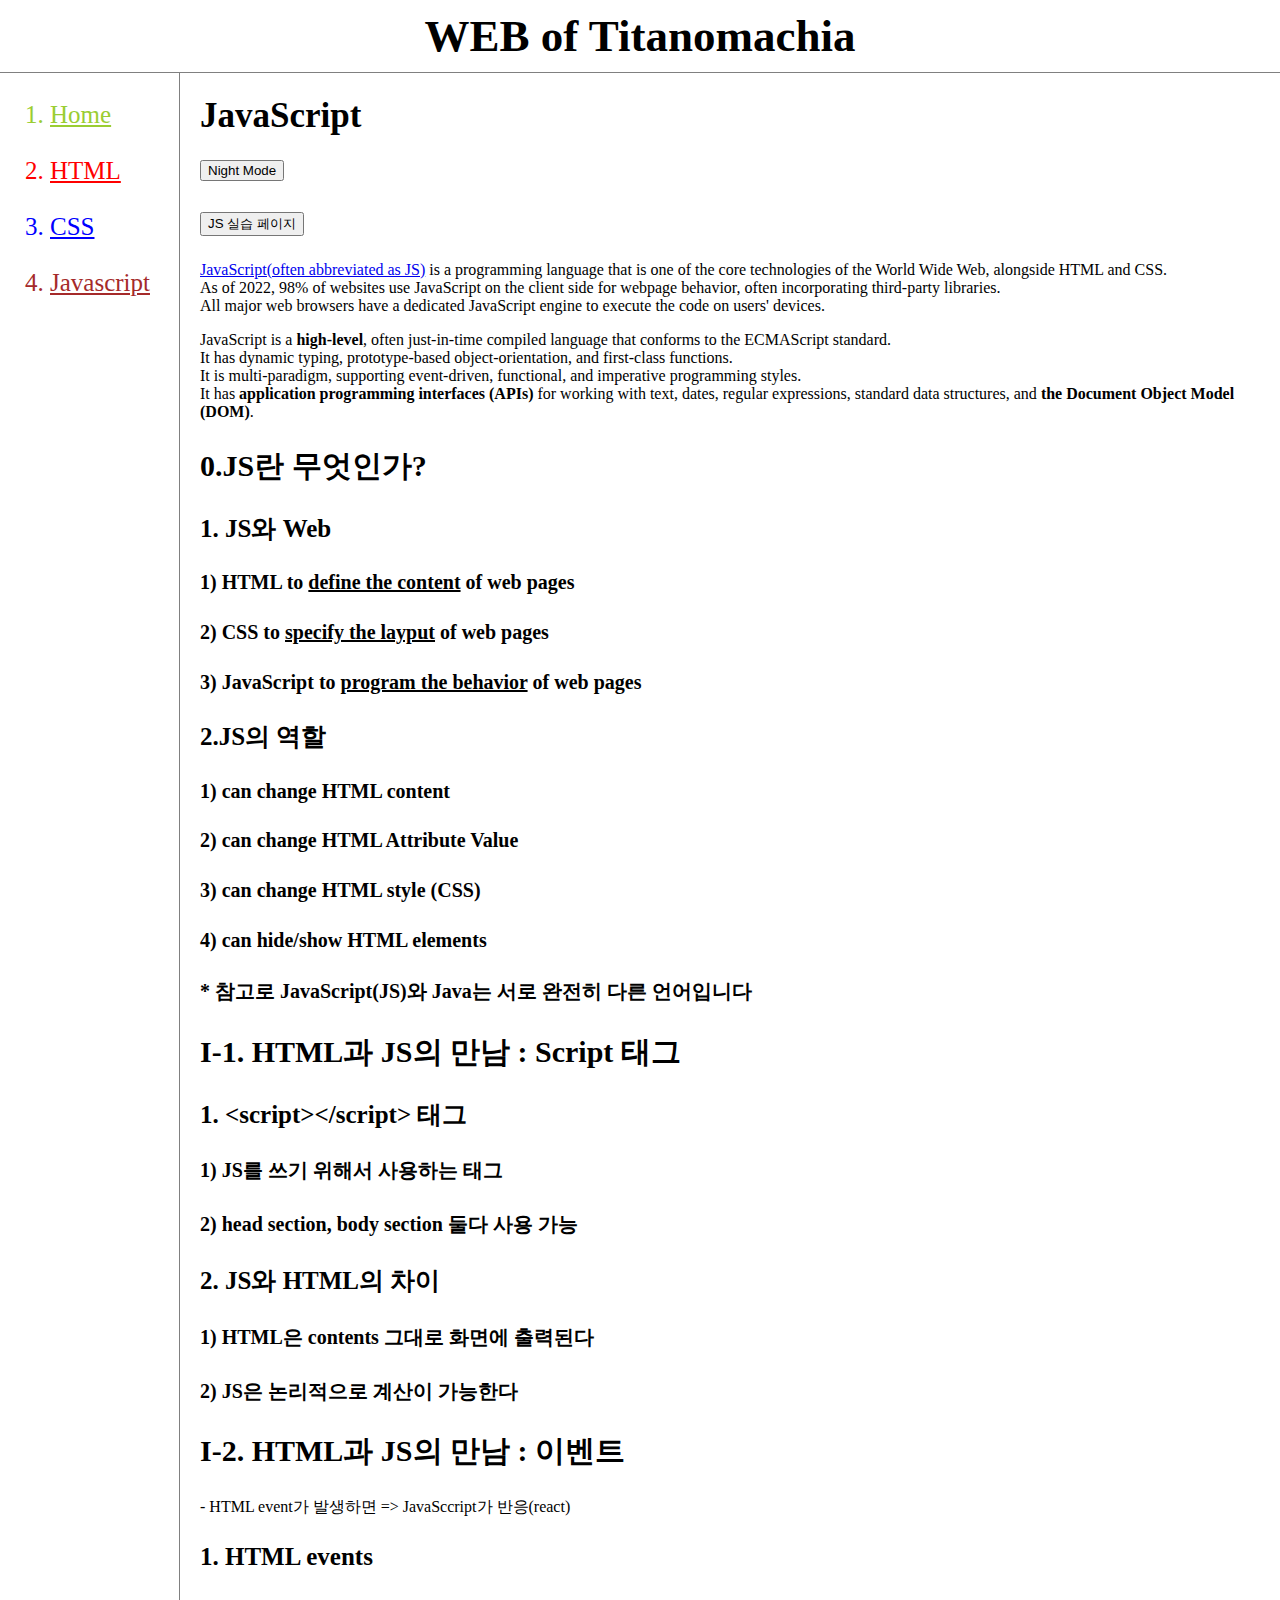
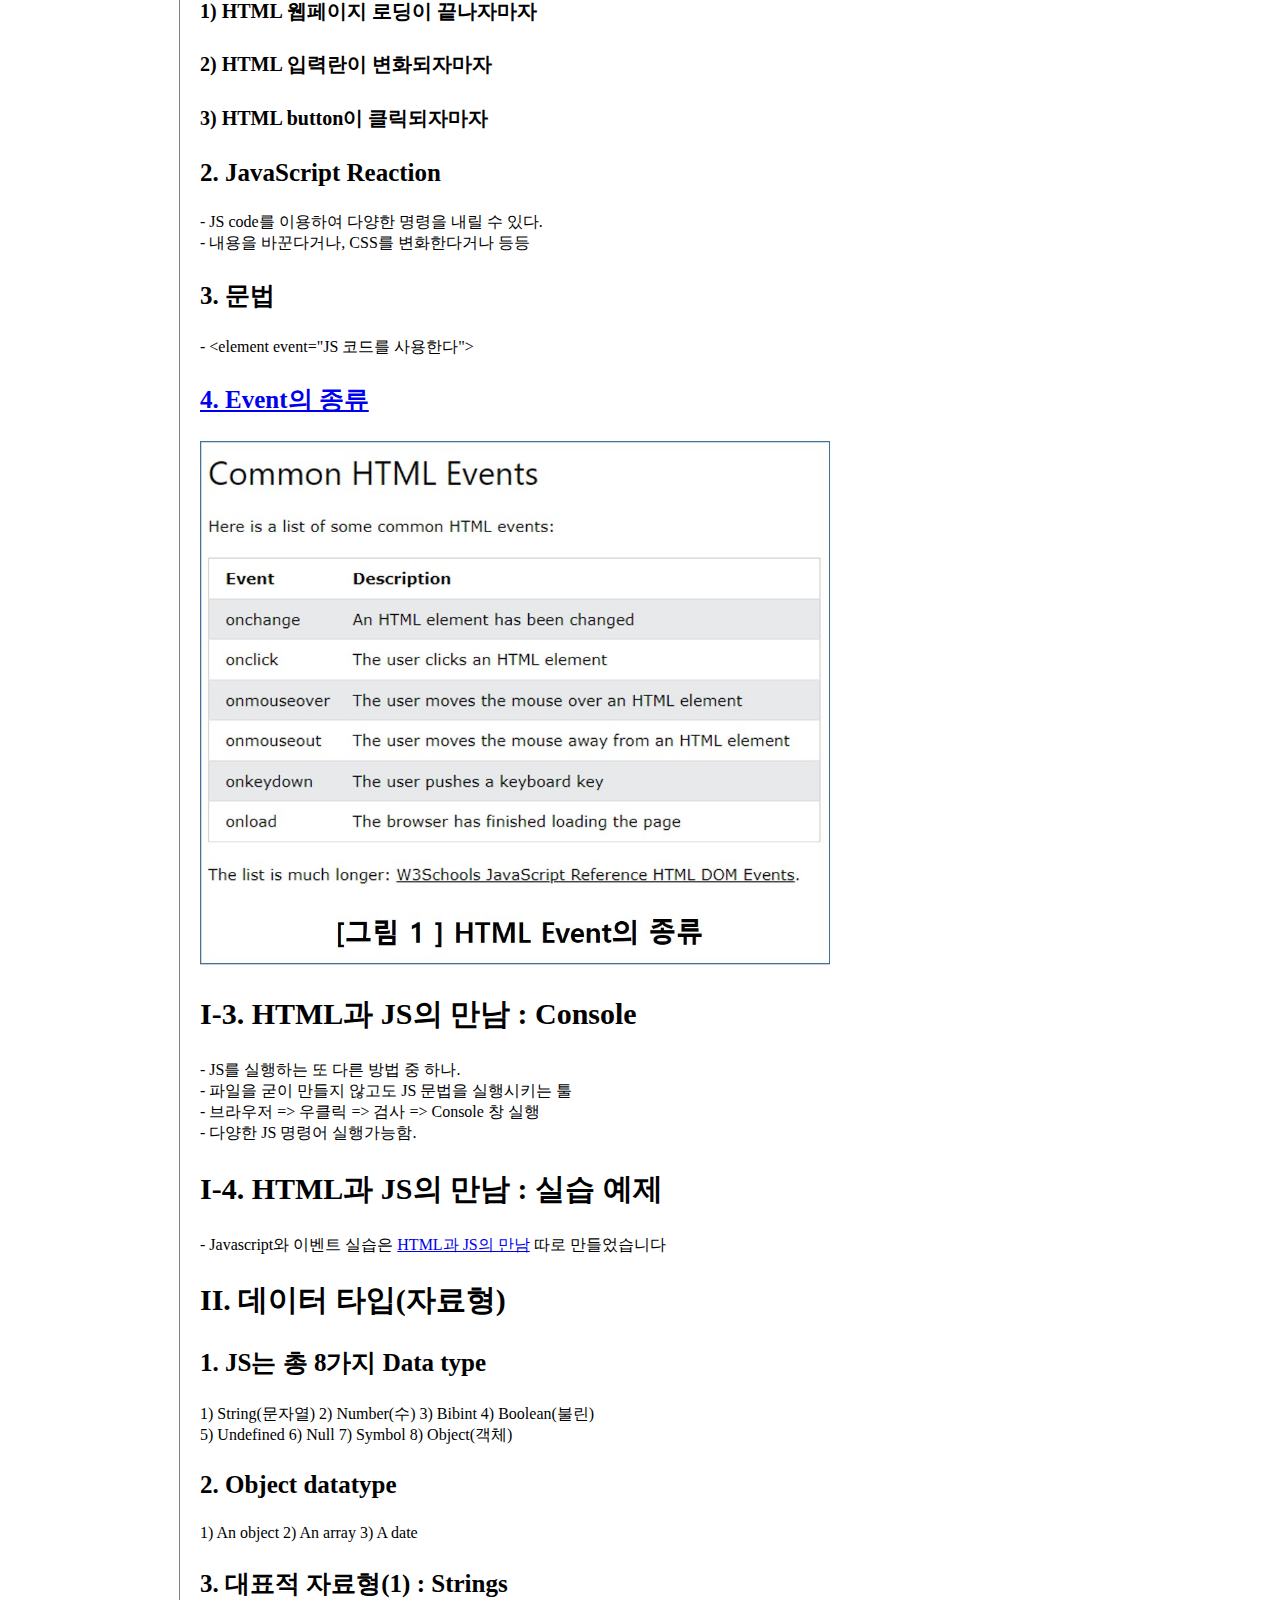
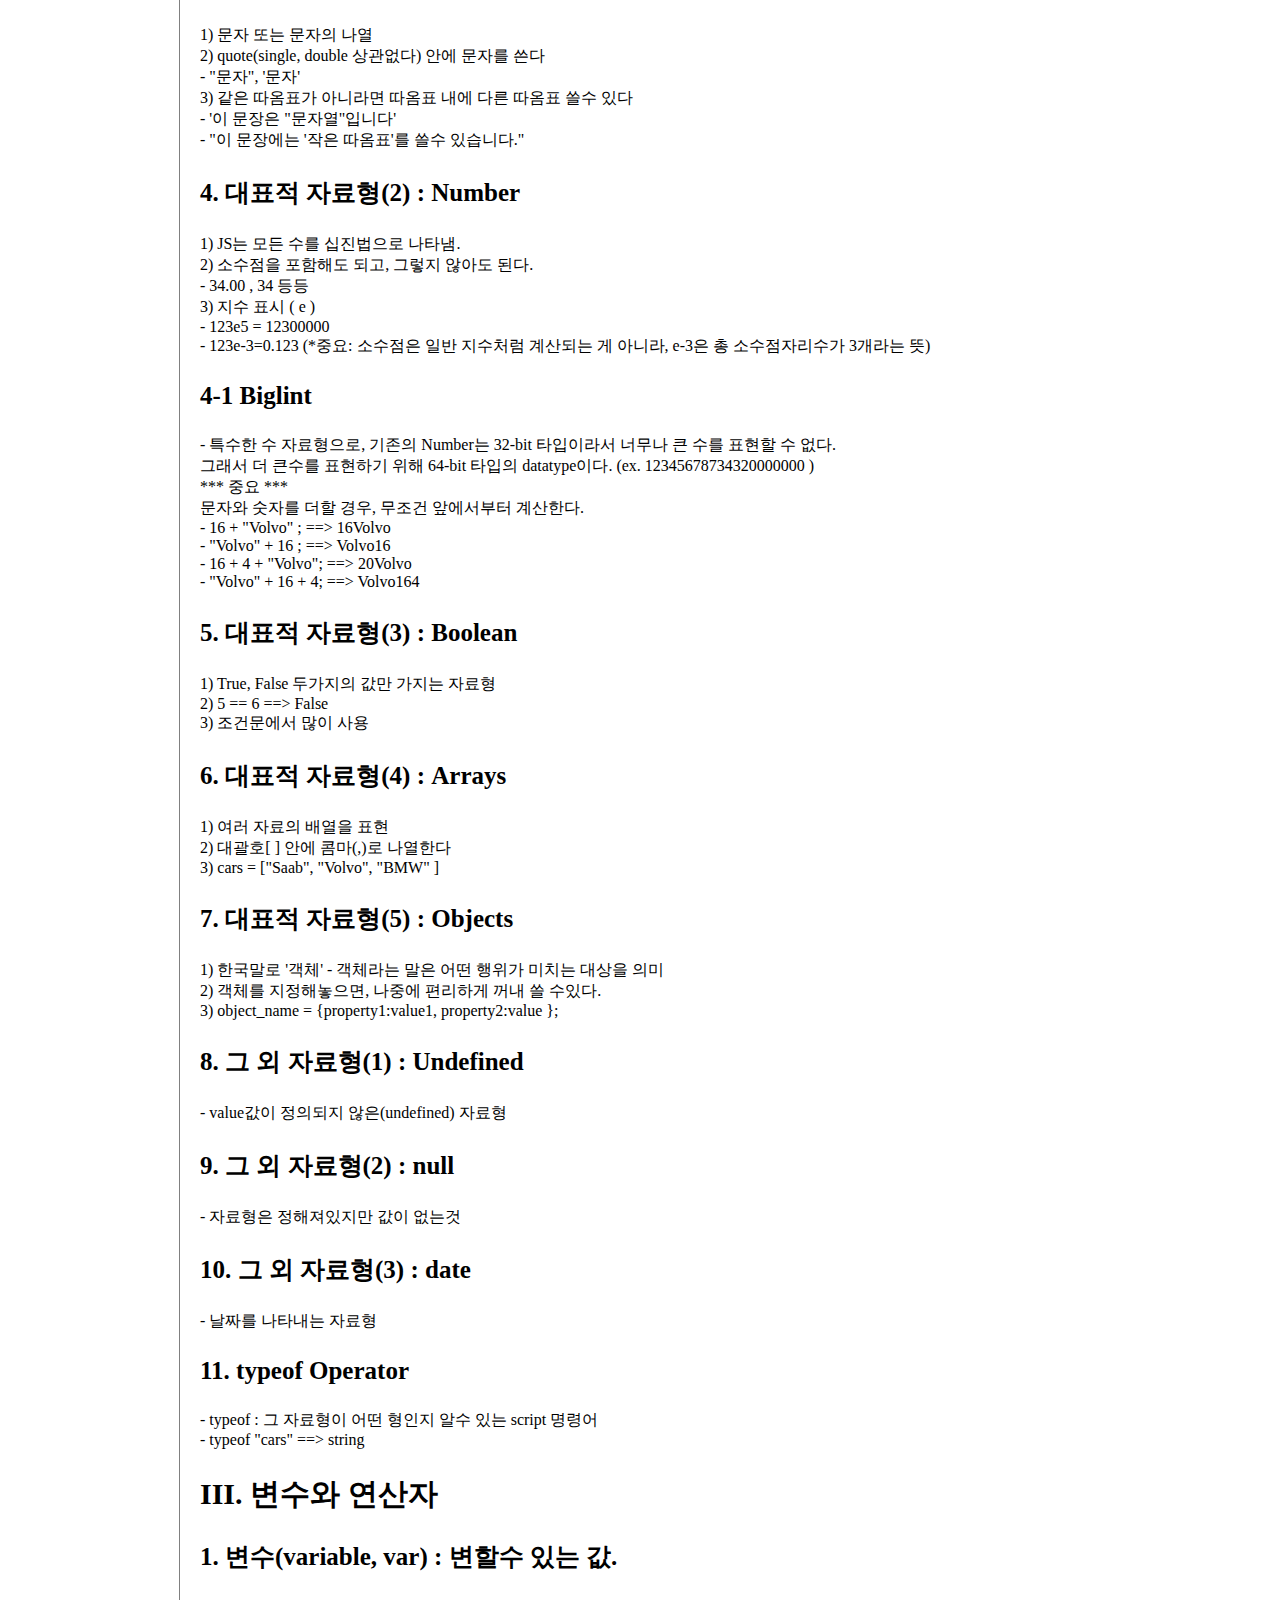
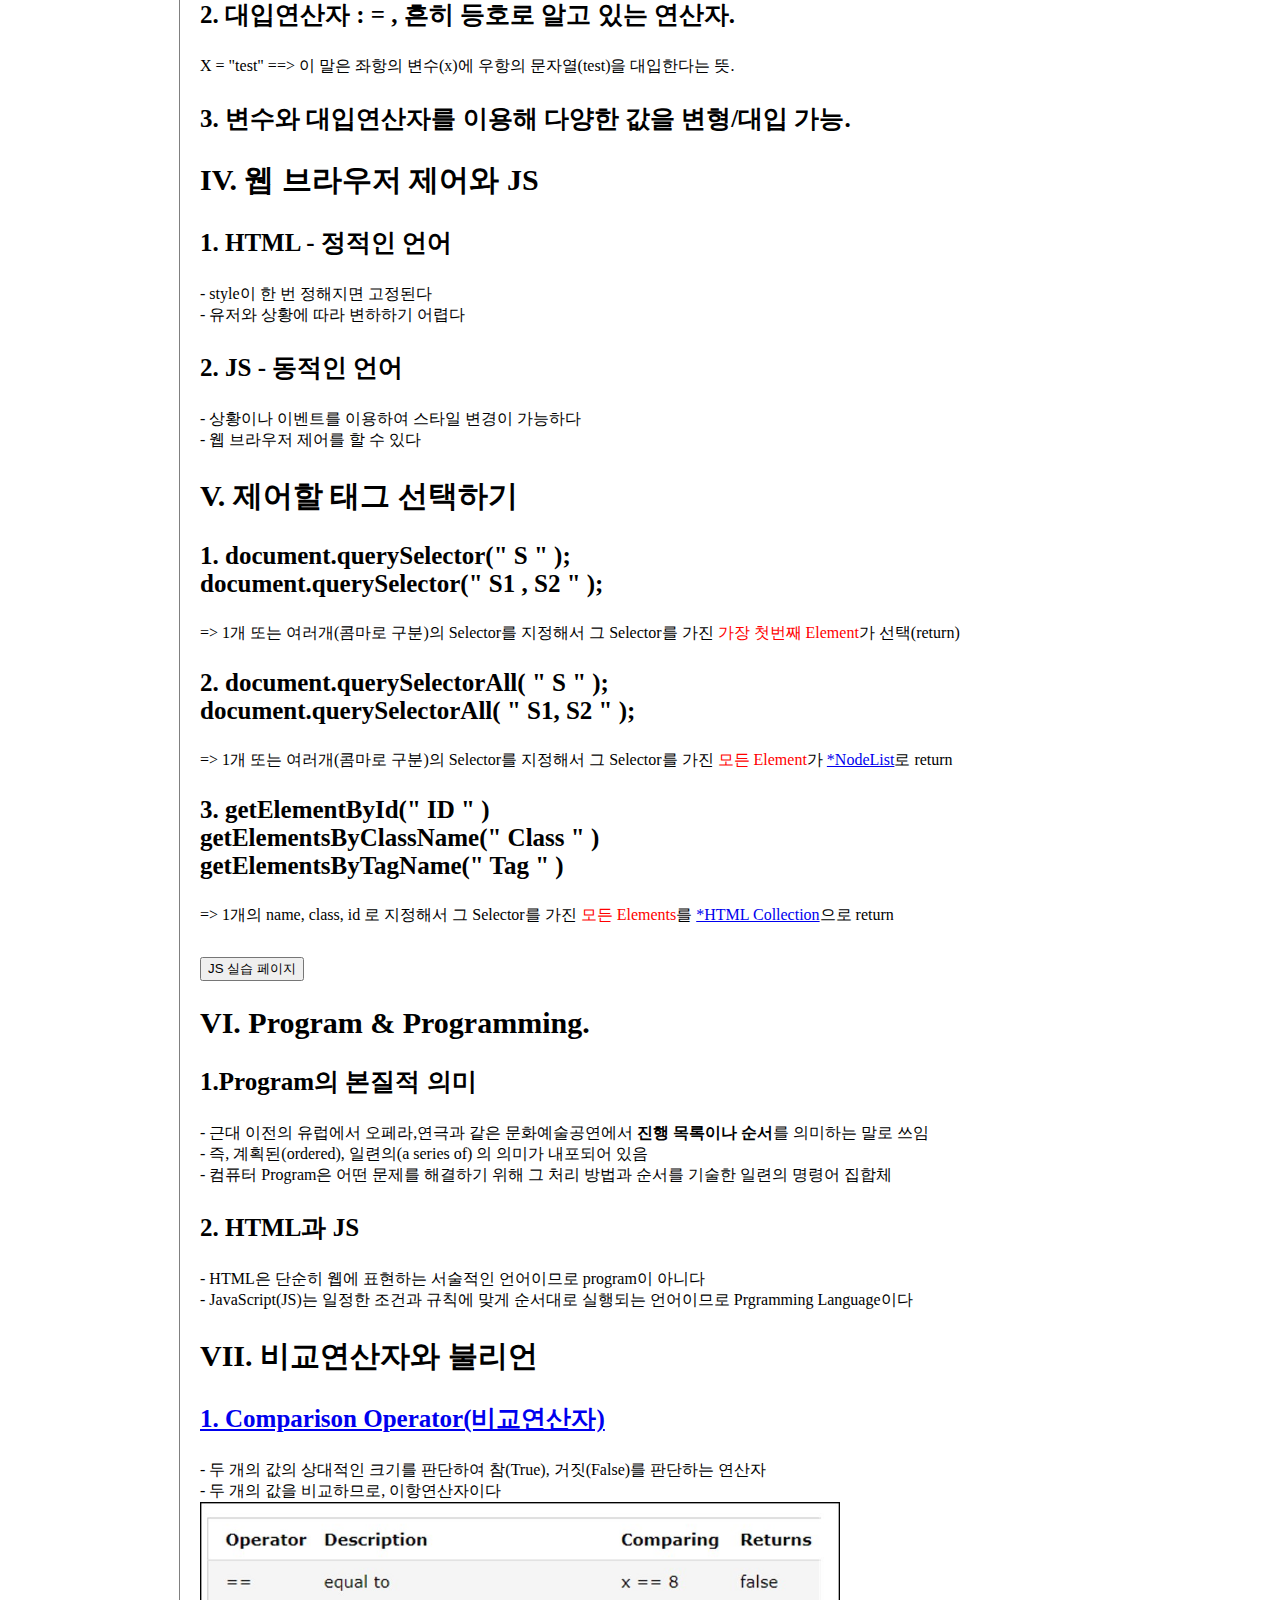
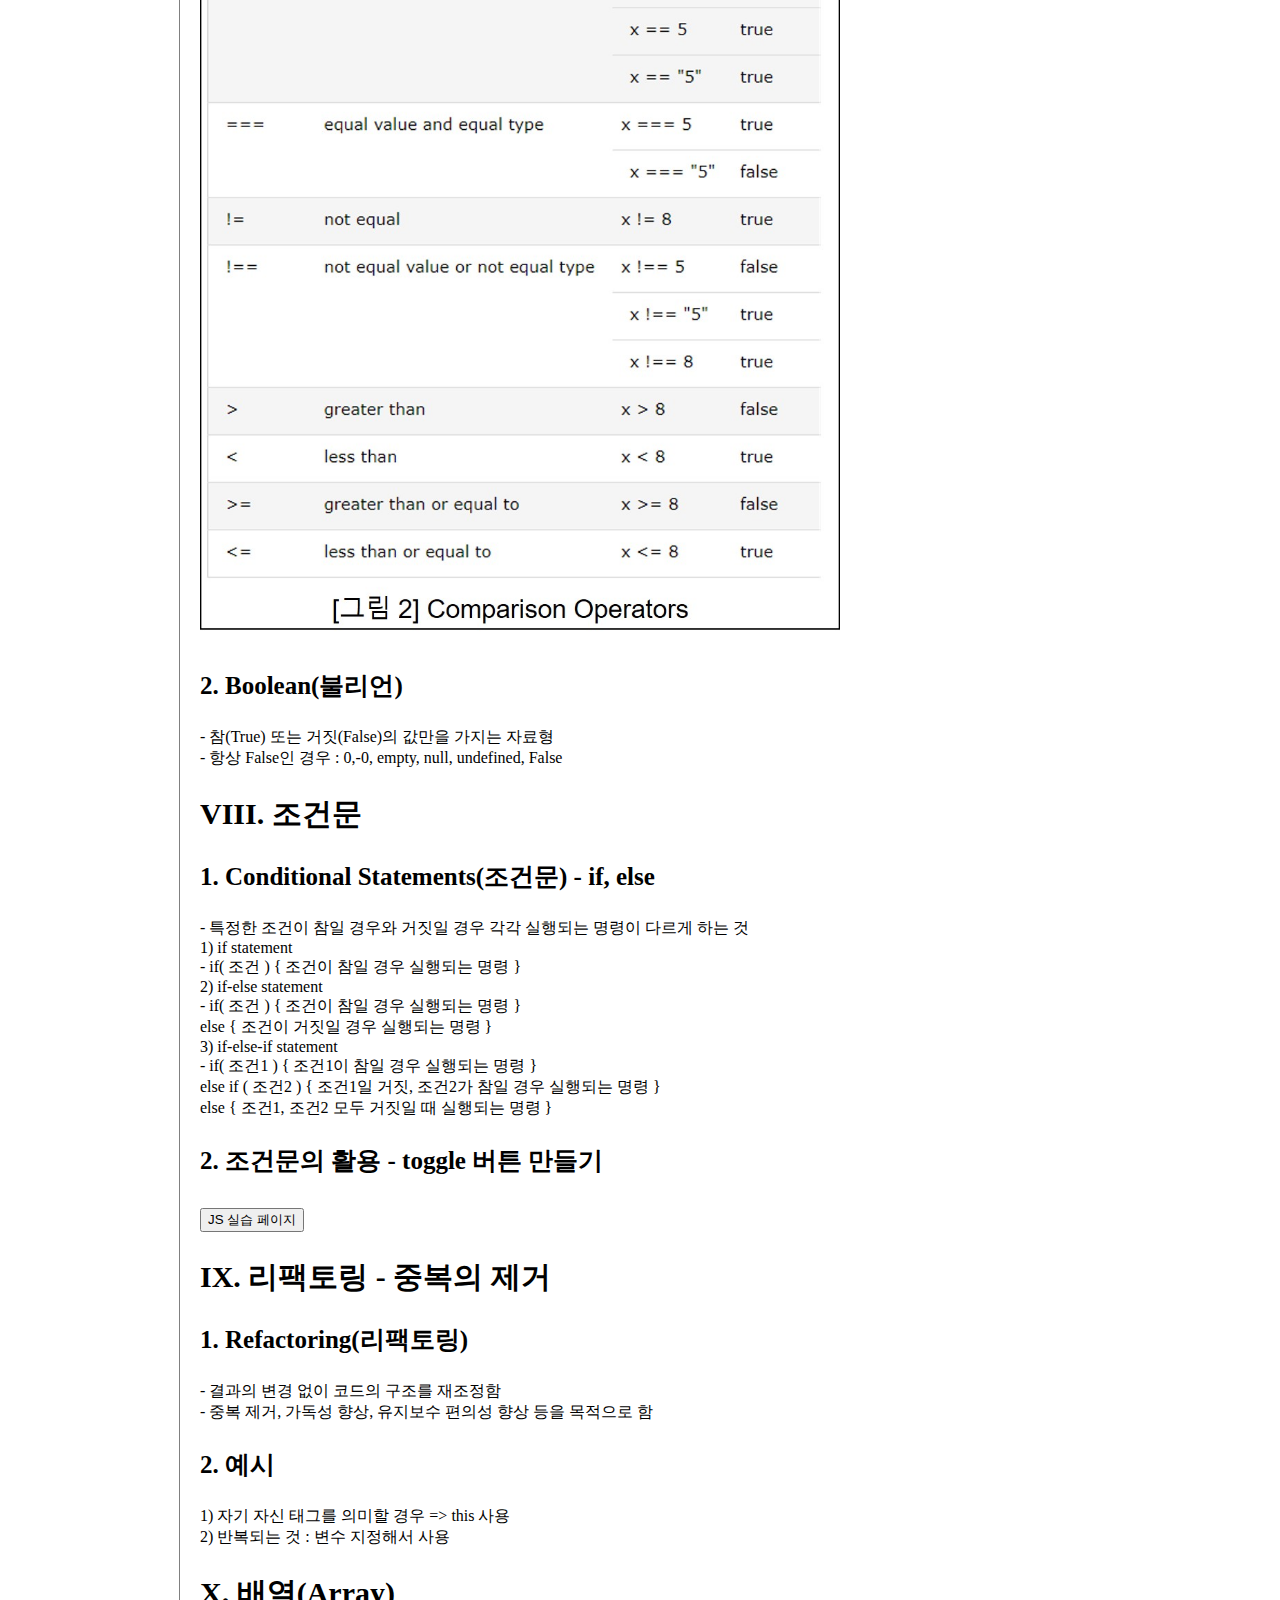
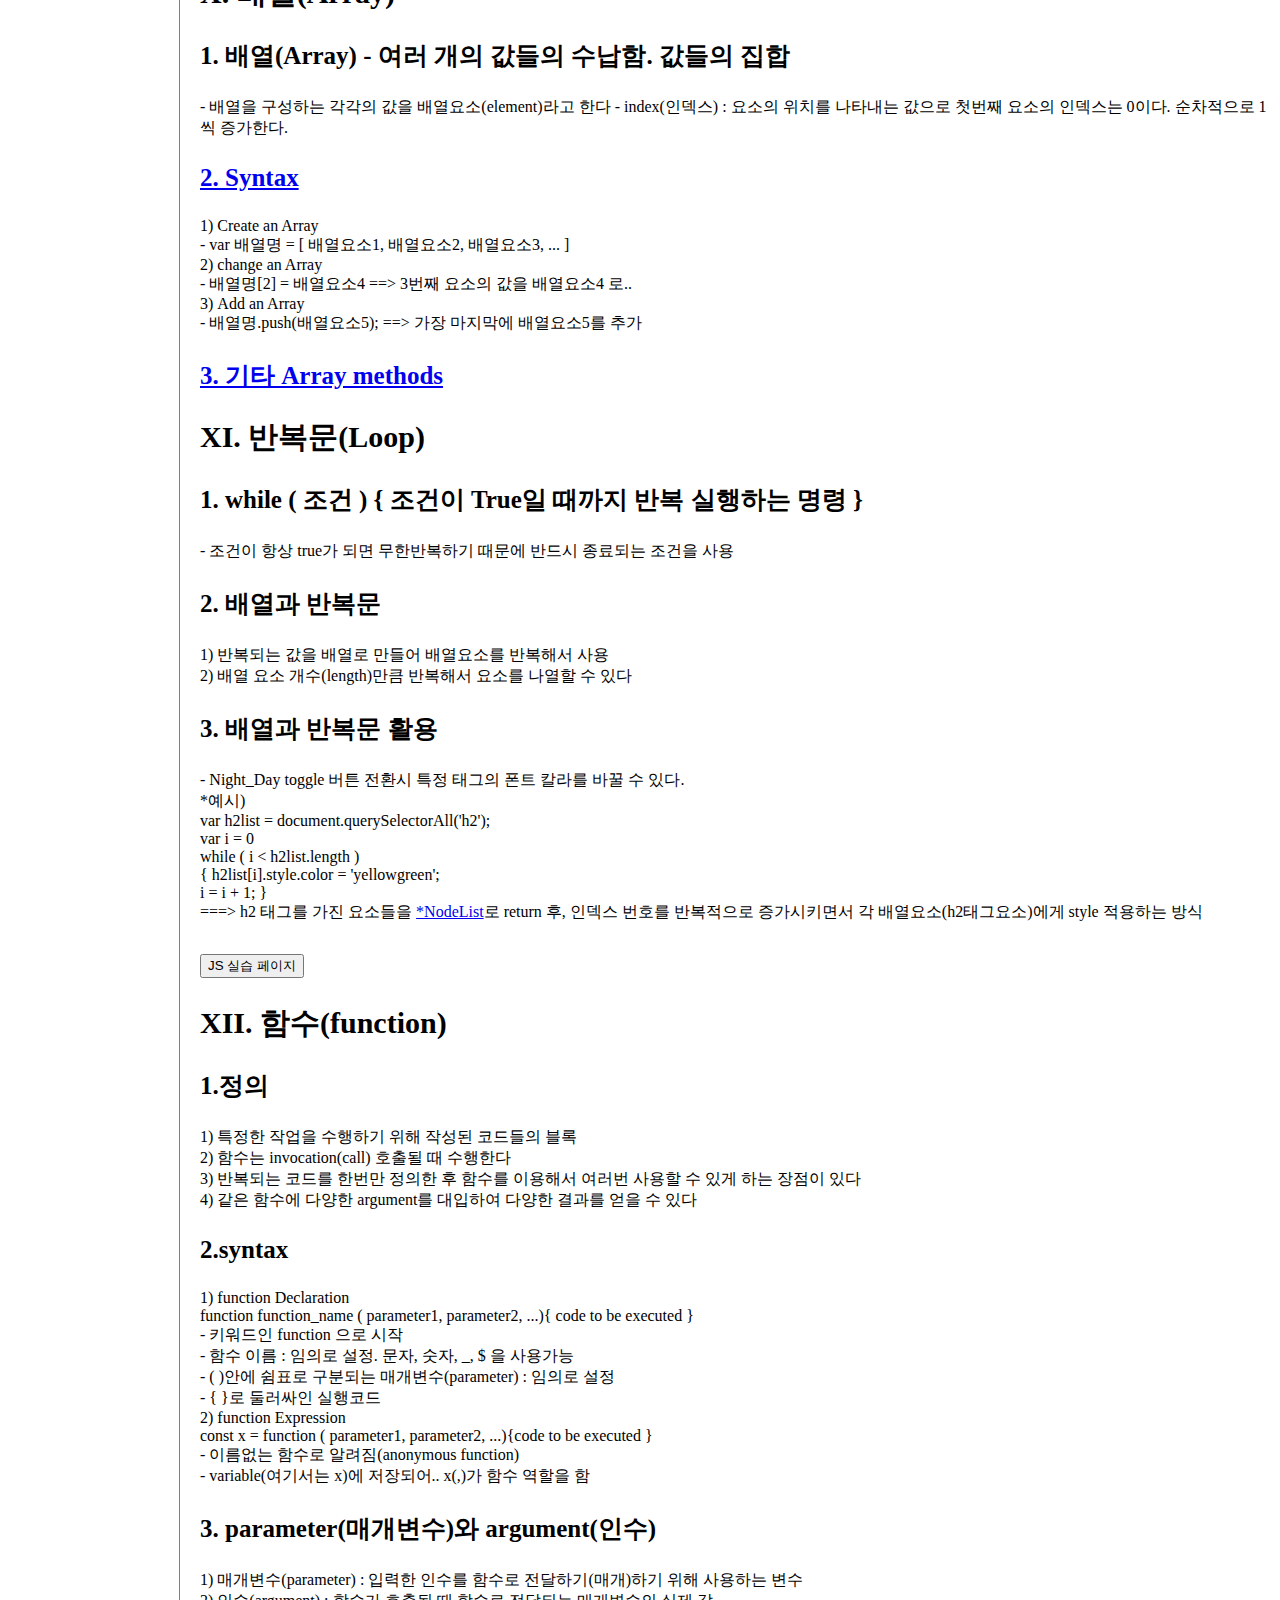
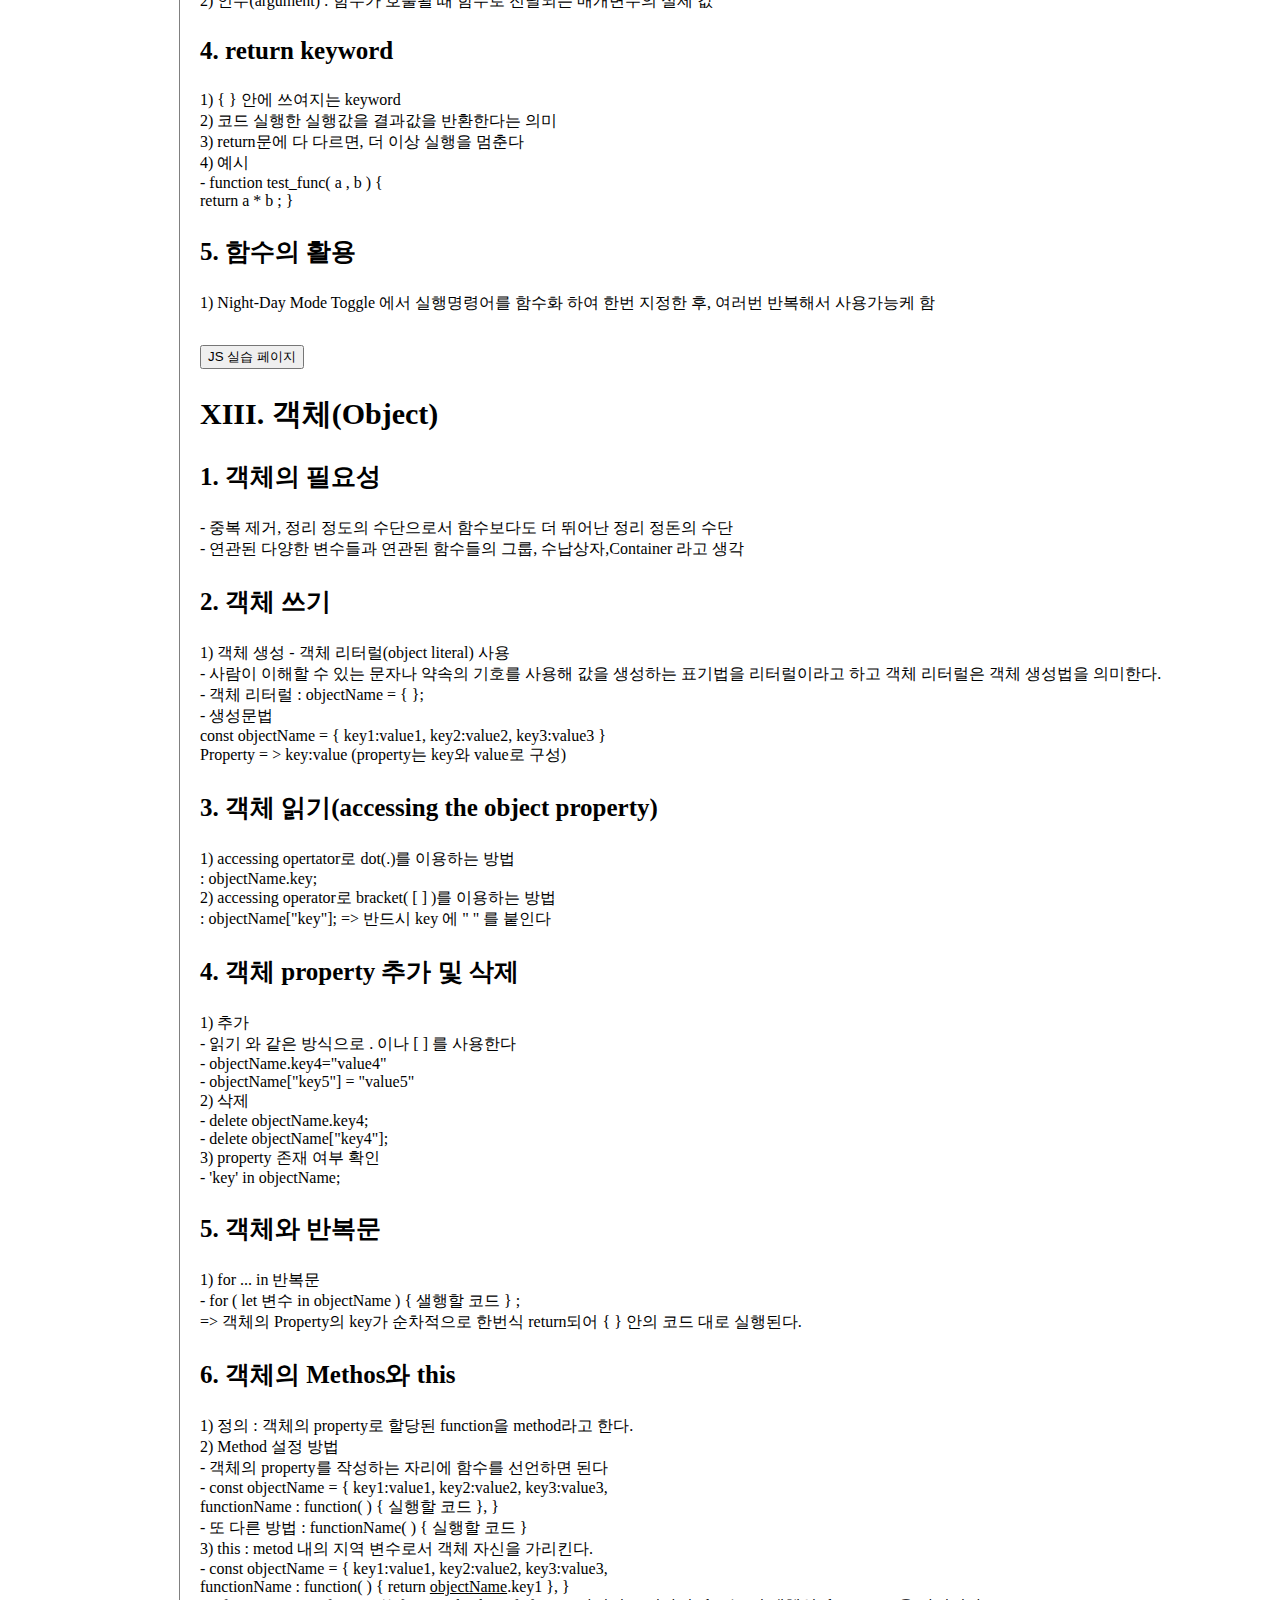
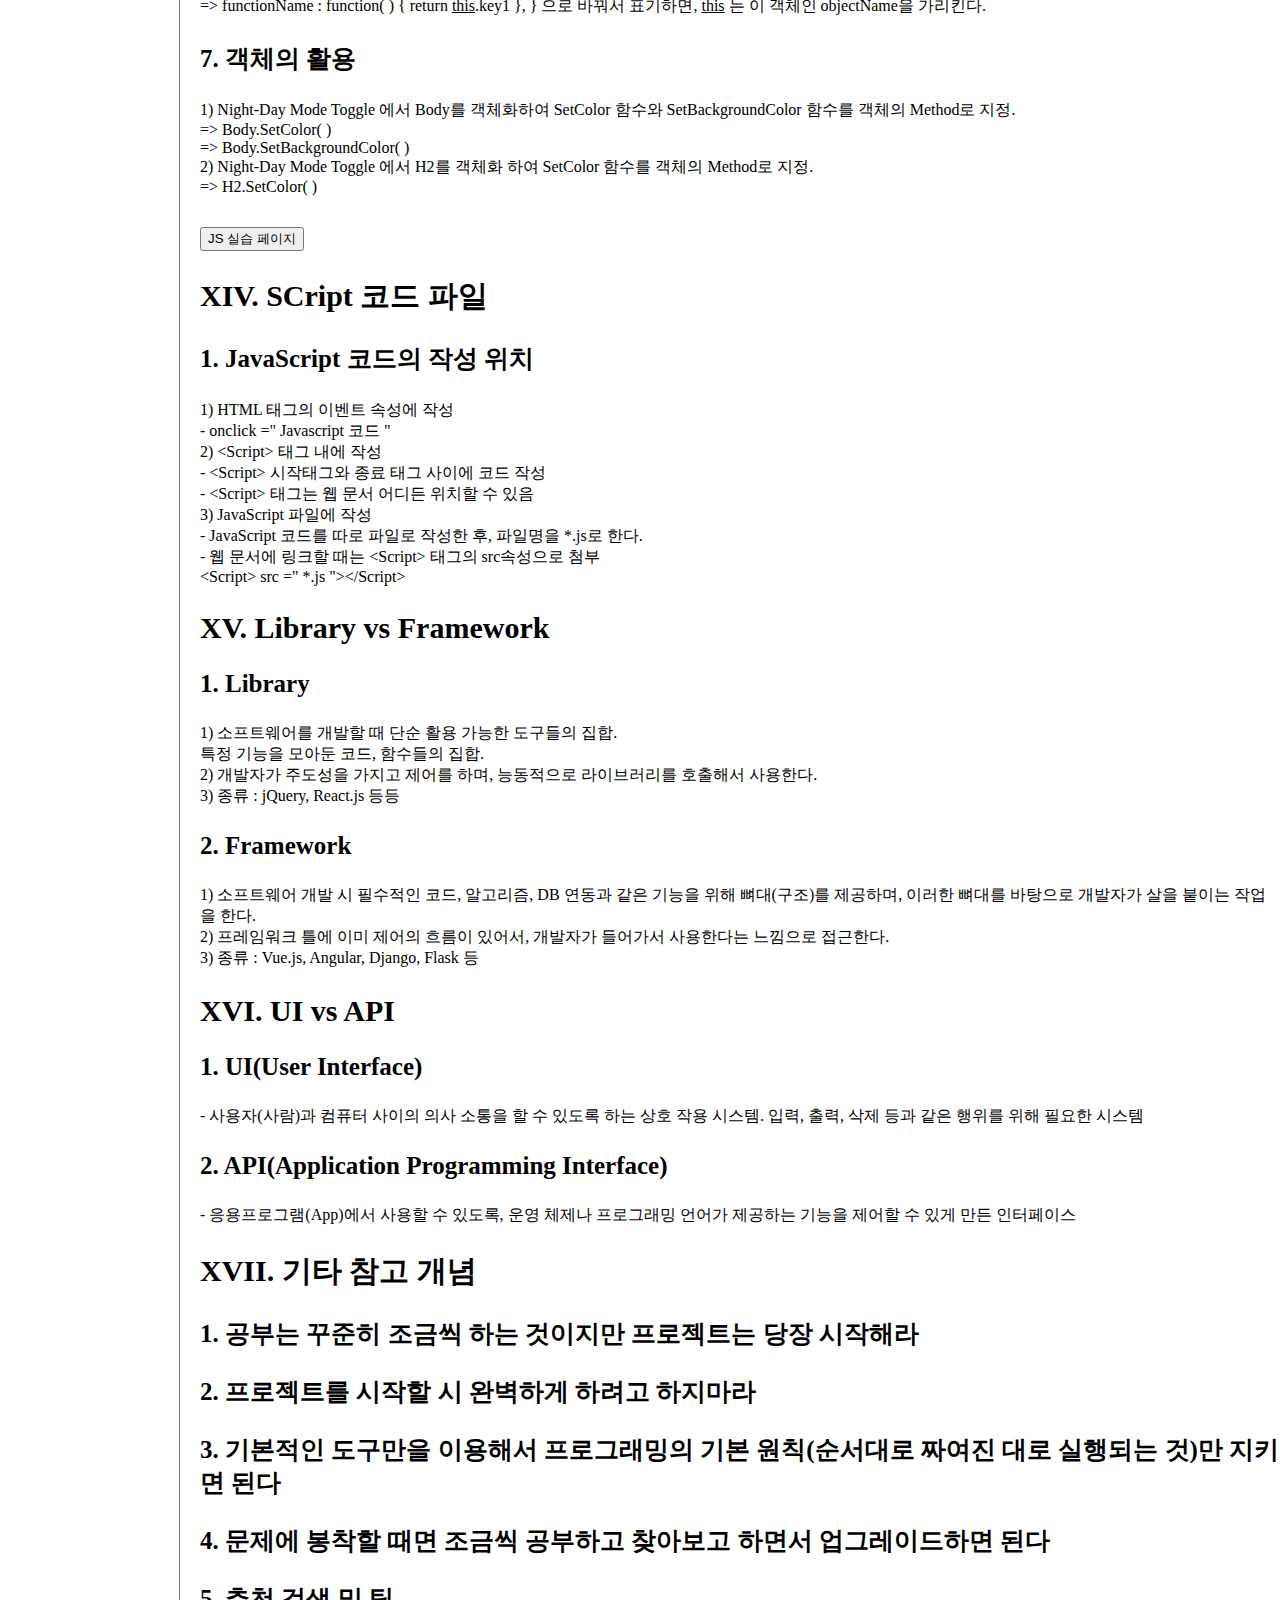
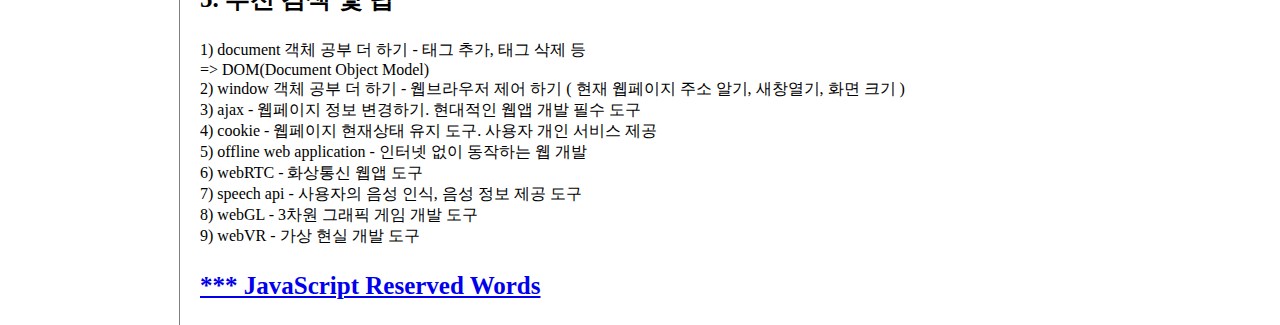
<file: WEB2-Javascript.html>
<!doctype html>
<html>
<head>
    <meta charset="utf-8">
    <title>WEB2-Javascript of Titanomachia</title>
    <link rel="stylesheet" href="style.css">  <!-- 이 부분은 external style sheet를 사용하겠다는 말 -->
<!--<style>
        body {
            margin:0px;
        }
        /* CSS 주석 문법 */
        #고유선택자 {color:red;}
        .예시 {color:blue; font-size:18px;}
        .선택자 {font-style: italic;} 
        a {color:green;}
        h1 {font-size:35px;}
        h2 {font-size:30px;}
        h3 {font-size:25px;}
        h4 {font-size:20px;}  
        img {width:640px;}
        #title {
            font-size:45px;
            text-align: center;
            margin:0px;
            padding:10px;
            border-bottom : 1px solid gray;
        }
        #grid1 {
            display:grid;
            grid-template-columns: 180px 1fr;
        }      
        #grid1 ol {
            border-right: 1px solid gray;
            margin:0px;
            padding-left: 50px;
        }
        #grid1 .article {
            padding-left:20px;
        }
        .list1 {
            margin:0px;
            padding:10px;
            font:25px bold;
        }
        @media (max-width:860px) {
            #grid1 {
                display : block;
            }
            #grid1 ol {
               border-right: none; 
            }
            .list1 {
                font-size:20px ; 
            }
            #title {
                font-size: 35px;
                border-bottom : none;
            }
            h1 {font-size:30px;}
            h2 {font-size:25px;}
            h3 {font-size:20px;}
            h4 {font-size:18px;}  
            img {width:100%}
        } 
    </style> -->
    <!-- <script src="https://ajax.googleapis.com/ajax/libs/jquery/3.6.3/jquery.min.js"></script> -->
    <!-- 라이브러리의 가장 대표격인 jQuery에서 google에서 작성한 것을 위에 링크를 걸었다.  -->
    <script src="colors.js"></script>
</head>

<body>

<h1 id="title">WEB of Titanomachia</h1>

<div id="grid1">
    <ol>
        <a class="list1" href="index.html" style="color:yellowgreen;"><li>Home</li></a>
        <a class="list1" href="WEB1-HTML.html" style="color:red"><li>HTML</li></a>
        <a class="list1" href="WEB2-CSS.html" style="color:blue"><li>CSS</li></a>
        <a class="list1" href="WEB2-Javascript.html" style="color:brown"><li>Javascript</li></a>     
        
        <!--<a class="list1" href="index.html"><font color="black"><li>HOME</li></font></a>
            <a class="list1" href="WEB1-HTML.html"><font color="red"><li>HTML</li></font></a>
            <a class="list1" href="WEB2-CSS.html"><font color="blue"><li>CSS</li></font></a>
            <a class="list1" href="WEB2-Javascript.html"><font color="brown"><li>JavaScript</li></font></a>
        -->
        
    </ol>
    <div class="article" id="JavaScript">
        <h1>JavaScript</h1>
        
        <!-- <input type="button" value="Night" onclick=" 
        document.querySelector('body').style.backgroundColor='black';
        document.querySelector('body').style.color='white';
        ">
        <input type="button" value="Day" onclick="
        document.querySelector('body').style.backgroundColor='white';
        document.querySelector('body').style.color='black';
        "> -->
        
        <!-- <input type="button" value="Night_Mode" onclick="
        if(this.value==='Night_Mode'){
        document.querySelector('body').style.backgroundColor='black';
        document.querySelector('body').style.color='white';
        this.value = 'Day_Mode';
        
        var alist = document.getElementsByClassName('article')[0].querySelectorAll('a');
        var i = 0;
        while(i < alist.length){
            alist[i].style.color = 'yellow';
            i = i + 1;
        }
        }
        else {
        document.querySelector('body').style.backgroundColor='white';
        document.querySelector('body').style.color='black';
        this.value = 'Night_Mode';
        
        var alist = document.getElementsByClassName('article')[0].querySelectorAll('a');
        var i = 0;
        while(i<alist.length){
            alist[i].style.color = 'coral';
            i = i + 1;
        }
        }
        "> -->
        <input type="button" value="Night Mode" onclick="
        DayNightHandler(this)">
        
        <div id="실습페이지"><h3><input type="button" value="JS 실습 페이지" onclick="window.open('JS_exam.html')"></h3></div>
        <script>
        var 실습페이지 = document.querySelector("#실습페이지").innerHTML    
        </script>
        <a href="https://en.wikipedia.org/wiki/JavaScript" target="_blank"
        title="Javascript의 정의">
        JavaScript(often abbreviated as JS)</a> is a programming language
        that is one of the core technologies of the World Wide Web, alongside HTML and CSS.<br>
        As of 2022, 98% of websites use JavaScript on the client side for webpage behavior,
        often incorporating third-party libraries.<br>
        All major web browsers have a dedicated JavaScript engine to execute
        the code on users' devices.
        <p>JavaScript is a <strong>high-level</strong>, often just-in-time compiled language
        that conforms to the ECMAScript standard.<br>
        It has dynamic typing, prototype-based object-orientation,
        and first-class functions.<br>
        It is multi-paradigm, supporting event-driven, functional,
        and imperative programming styles.<br>
        It has <strong>application programming interfaces (APIs)</strong> for working
        with text, dates, regular expressions, standard data structures,
        and <strong>the Document Object Model (DOM)</strong>.</p>

        <h2>0.JS란 무엇인가?</h2>
        <h3>1. JS와 Web</h3>
        <h4>1) HTML to <u>define the content</u> of web pages</h4>
        <h4>2) CSS to <u>specify the layput</u> of web pages</h4>
        <h4>3) JavaScript to <u>program the behavior</u> of web pages</h4>
        <h3>2.JS의 역할</h3>
        <h4>1) can change HTML content</h4>
        <h4>2) can change HTML Attribute Value</h4>
        <h4>3) can change HTML style (CSS)</h4>
        <h4>4) can hide/show HTML elements</h4>
        <h4>* 참고로 JavaScript(JS)와 Java는 서로 완전히 다른 언어입니다</h4>

        <h2>I-1. HTML과 JS의 만남 : Script 태그</h2>
        <h3>1. &lt;script&gt;&lt;/script&gt; 태그</h3>
        <h4>1) JS를 쓰기 위해서 사용하는 태그</h4>
        <h4>2) head section, body section 둘다 사용 가능</h4>
        <h3>2. JS와 HTML의 차이</h3>
        <h4>1) HTML은 contents 그대로 화면에 출력된다</h4>
        <h4>2) JS은 논리적으로 계산이 가능한다</h4>

        <h2>I-2. HTML과 JS의 만남 : 이벤트 </h2>
        <p>- HTML event가 발생하면 => JavaSccript가 반응(react)</p> 
        <h3>1. HTML events</h3>
        <h4>1) HTML 웹페이지 로딩이 끝나자마자</h4>
        <h4>2) HTML 입력란이 변화되자마자</h4>
        <h4>3) HTML button이 클릭되자마자</h4>
        <h3>2. JavaScript Reaction</h3>
        <p> - JS code를 이용하여 다양한 명령을 내릴 수 있다.<br>
            - 내용을 바꾼다거나, CSS를 변화한다거나 등등<br></p>
        <h3>3. 문법</h3>
        <p>- &lt;element event="JS 코드를 사용한다"&gt;</p>
        <h3><a href="https://www.w3schools.com/js/js_events.asp" target="_blank4">4. Event의 종류</a></h3>
            <img src="JS_fig1.jpg">

        <h2>I-3. HTML과 JS의 만남 : Console</h2>
        <p> - JS를 실행하는 또 다른 방법 중 하나.<br>
            -  파일을 굳이 만들지 않고도 JS 문법을 실행시키는 툴<br>
            - 브라우저 => 우클릭 => 검사 => Console 창 실행<br>
            - 다양한 JS 명령어 실행가능함.<br></p>
    
        <h2>I-4. HTML과 JS의 만남 : 실습 예제</h2>
        <p>- Javascript와 이벤트 실습은 <a href="JS_exam.html" target="_blank">HTML과 JS의 만남</a> 따로 만들었습니다</p>

        <h2>II. 데이터 타입(자료형)</h2>
        <h3>1. JS는 총 8가지 Data type</h3>
        1) String(문자열) 2) Number(수) 3) Bibint 4) Boolean(불린)<br>
        5) Undefined 6) Null 7) Symbol 8) Object(객체)<br>
       <h3>2. Object datatype</h3>
        1) An object            2) An array               3) A date
       <h3>3. 대표적 자료형(1) : Strings</h3>
        1) 문자 또는 문자의 나열<br>
        2) quote(single, double 상관없다) 안에 문자를 쓴다<br>
         - "문자", '문자'<br>
        3) 같은 따옴표가 아니라면 따옴표 내에 다른 따옴표 쓸수 있다<br>
         - '이 문장은 "문자열"입니다'<br>
         - "이 문장에는 '작은 따옴표'를 쓸수 있습니다."<br>
       <h3>4. 대표적 자료형(2) : Number</h3>
        1) JS는 모든 수를 십진법으로 나타냄.<br> 
        2) 소수점을 포함해도 되고, 그렇지 않아도 된다.<br>
         - 34.00 , 34 등등<br>
         3) 지수 표시 ( e )<br> 
         - 123e5 = 12300000<br>
         - 123e-3=0.123 (*중요: 소수점은 일반 지수처럼 계산되는 게 아니라, e-3은 총 소수점자리수가 3개라는 뜻)
        <h3>4-1 Biglint</h3></h3>
         - 특수한 수 자료형으로, 기존의 Number는 32-bit 타입이라서 너무나 큰 수를 표현할 수 없다.<br>
         그래서 더 큰수를 표현하기 위해 64-bit 타입의  datatype이다. (ex. 12345678734320000000 )<br>
         *** 중요 ***<br> 
         문자와 숫자를 더할 경우, 무조건 앞에서부터 계산한다.<br>
          - 16 + "Volvo" ;         ==> 16Volvo<br>
          - "Volvo" + 16 ;         ==> Volvo16<br>
          - 16 + 4 + "Volvo";   ==> 20Volvo<br>
          - "Volvo" + 16 + 4;   ==> Volvo164<br>
        <h3>5. 대표적 자료형(3) : Boolean</h3>
        1) True, False 두가지의 값만 가지는 자료형<br>
        2) 5 == 6    ==> False<br>
        3) 조건문에서 많이 사용 <br>
        <h3>6. 대표적 자료형(4) : Arrays</h3>
        1) 여러 자료의 배열을 표현<br>
        2) 대괄호[ ] 안에 콤마(,)로 나열한다<br>
        3) cars = ["Saab", "Volvo", "BMW" ]<br>
        <h3>7. 대표적 자료형(5) : Objects</h3>
        1) 한국말로 '객체' - 객체라는 말은 어떤 행위가 미치는 대상을 의미<br>
        2) 객체를 지정해놓으면, 나중에 편리하게 꺼내 쓸 수있다.<br>
        3) object_name = {property1:value1, property2:value };<br>
        <h3>8. 그 외 자료형(1) : Undefined</h3>
        - value값이 정의되지 않은(undefined) 자료형<br>
        <h3>9. 그 외 자료형(2) : null</h3>
        - 자료형은 정해져있지만 값이 없는것<br>
        <h3>10. 그 외 자료형(3) : date</h3>
        - 날짜를 나타내는 자료형<br>
        <h3>11. typeof Operator</h3>
        - typeof : 그 자료형이 어떤 형인지 알수 있는 script 명령어<br>
        - typeof "cars"  ==> string<br>

        <h2>III. 변수와 연산자 </h2>
        <h3>1. 변수(variable, var) : 변할수 있는 값.</h3> 
        <h3>2. 대입연산자  :  = , 흔히 등호로 알고 있는 연산자.</h3>
         X = "test"   ==> 이 말은 좌항의 변수(x)에 우항의 문자열(test)을 대입한다는 뜻.
        <h3>3. 변수와 대입연산자를 이용해 다양한 값을 변형/대입 가능.</h3>

        <h2>IV. 웹 브라우저 제어와 JS</h2>
        <h3>1. HTML - 정적인 언어</h3>
        - style이 한 번 정해지면 고정된다<br>
        - 유저와 상황에 따라 변하하기 어렵다
        <h3>2. JS - 동적인 언어</h3>
        - 상황이나 이벤트를 이용하여 스타일 변경이 가능하다<br>
        - 웹 브라우저 제어를 할 수 있다
        
        <h2>V. 제어할 태그 선택하기</h2>
        <h3>1. document.querySelector("  S  " );<br>
            document.querySelector("  S1   , S2 " );</h3>
            => 1개 또는 여러개(콤마로 구분)의 Selector를 지정해서
            그 Selector를 가진 <span class="imp">가장 첫번째 Element</span>가 선택(return)
        <h3>2. document.querySelectorAll( "  S  " );<br>
            document.querySelectorAll( "  S1, S2 " );</h3>
           => 1개 또는 여러개(콤마로 구분)의 Selector를 지정해서
            그 Selector를 가진 <span class="imp">모든 Element</span>가 <a href="https://www.w3schools.com/js/js_htmldom_nodelist.asp" target="_blank">*NodeList</a>로 return
        <h3>3. getElementById("  ID " )<br>
            getElementsByClassName(" Class " )<br>
            getElementsByTagName(" Tag " )</h3>
            => 1개의 name, class, id 로 지정해서 그 Selector를 가진 <span class="imp">모든 Elements</span>를
            <a href="https://www.w3schools.com/js/js_htmldom_collections.asp" target="_blank">*HTML Collection</a>으로 return<br>

        <script>
            document.write(실습페이지)
        </script>
        
        <h2>VI. Program & Programming.</h2>
        <h3>1.Program의 본질적 의미</h3>
        - 근대 이전의 유럽에서 오페라,연극과 같은 문화예술공연에서 <b>진행 목록이나 순서</b>를 의미하는 말로 쓰임<br>
        - 즉, 계획된(ordered), 일련의(a series of) 의 의미가 내포되어 있음<br>
        - 컴퓨터 Program은 어떤 문제를 해결하기 위해 그 처리 방법과 순서를 기술한 일련의 명령어 집합체<br>
        <h3>2. HTML과 JS</h3>
        - HTML은 단순히 웹에 표현하는 서술적인 언어이므로 program이 아니다<br>
        - JavaScript(JS)는 일정한 조건과 규칙에 맞게 순서대로 실행되는 언어이므로 Prgramming Language이다

        <h2>VII. 비교연산자와 불리언</h2>
        <h3><a href="https://www.w3schools.com/js/js_comparisons.asp" target="_blank">1. Comparison Operator(비교연산자)</a></h3>  
        - 두 개의 값의 상대적인 크기를 판단하여 참(True), 거짓(False)를 판단하는 연산자<br>
        - 두 개의 값을 비교하므로, 이항연산자이다<br>
        <img src="JS_fig2.jpg">
        <h3>2. Boolean(불리언)</h3>
        - 참(True) 또는 거짓(False)의 값만을 가지는 자료형<br>
        - 항상 False인 경우 : 0,-0, empty, null, undefined, False<br>
      
        <h2>VIII. 조건문</h2>
        <h3>1. Conditional Statements(조건문) - if, else </h3>
        - 특정한 조건이 참일 경우와 거짓일 경우 각각 실행되는 명령이 다르게 하는 것<br>
        1) if statement<br>
        - if( 조건 ) { 조건이 참일 경우 실행되는 명령 }<br>
        2) if-else statement<br>
        - if( 조건 ) { 조건이 참일 경우 실행되는 명령 }<br>
          else { 조건이 거짓일 경우 실행되는 명령 }<br>
        3) if-else-if statement<br>
        - if( 조건1 ) { 조건1이 참일 경우 실행되는 명령 }<br>
          else if ( 조건2 ) { 조건1일 거짓, 조건2가 참일 경우 실행되는 명령 }<br>
          else { 조건1, 조건2 모두 거짓일 때 실행되는 명령 }<br>   
        <h3>2. 조건문의 활용 - toggle 버튼 만들기</h3>
        
        <script>
            document.write(실습페이지)
        </script>

        <h2>IX. 리팩토링 - 중복의 제거</h2>
        <h3>1. Refactoring(리팩토링)</h3>
            - 결과의 변경 없이 코드의 구조를 재조정함<br>
            - 중복 제거, 가독성 향상, 유지보수 편의성 향상 등을 목적으로 함<br>
        <h3>2. 예시</h3> 
            1) 자기 자신 태그를 의미할 경우  => this 사용 <br>
            2) 반복되는 것 : 변수 지정해서 사용<br>

        <h2>X. 배열(Array)</h2>
        <h3>1. 배열(Array) - 여러 개의 값들의 수납함. 값들의 집합</h3>
        - 배열을 구성하는 각각의 값을 배열요소(element)라고 한다
        - index(인덱스) : 요소의 위치를 나타내는 값으로 첫번째 요소의 인덱스는 0이다. 순차적으로 1씩 증가한다. 
        <h3><a href="https://www.w3schools.com/js/js_arrays.asp" target="_blank">2. Syntax</a></h3>
            1) Create an Array<br>
            - var 배열명 = [ 배열요소1, 배열요소2, 배열요소3, ... ]<br>
            2) change an Array<br>
            - 배열명[2] = 배열요소4  ==> 3번째 요소의 값을 배열요소4 로..<br>
            3) Add an Array<br>
            - 배열명.push(배열요소5);   ==> 가장 마지막에 배열요소5를 추가 <br>
       <h3><a href="https://www.w3schools.com/js/js_array_methods.asp" target="_blank">3. 기타 Array  methods</a></h3>
       
       <h2>XI. 반복문(Loop)</h2>  
       <h3>1. while ( 조건 ) { 조건이 True일 때까지 반복 실행하는 명령 }</h3>
       - 조건이 항상 true가 되면 무한반복하기 때문에 반드시 종료되는 조건을 사용<br>
       <h3>2. 배열과 반복문</h3>
        1) 반복되는 값을 배열로 만들어 배열요소를 반복해서 사용<br>
        2) 배열 요소 개수(length)만큼 반복해서 요소를 나열할 수 있다
       <h3>3. 배열과 반복문 활용</h3>
        - Night_Day toggle 버튼 전환시 특정 태그의 폰트 칼라를 바꿀 수 있다.<br>
        *예시)<br>
        var h2list = document.querySelectorAll('h2');<br>
        var i = 0<br>
        while ( i &lt; h2list.length  )<br>  
        { h2list[i].style.color = 'yellowgreen';<br>
         i = i + 1; }<br>
        ===> h2 태그를 가진 요소들을 <a href="https://www.w3schools.com/js/js_htmldom_nodelist.asp" target="_blank">*NodeList</a>로 return
        후, 인덱스 번호를 반복적으로 증가시키면서 각 배열요소(h2태그요소)에게 style 적용하는 방식 

        <script>
            document.write(실습페이지)
        </script>

        <h2>XII. 함수(function)</h2>
        <h3>1.정의</h3>
        1) 특정한 작업을 수행하기 위해 작성된 코드들의 블록<br>
        2) 함수는 invocation(call) 호출될 때 수행한다<br>
        3) 반복되는 코드를 한번만 정의한 후 함수를 이용해서 여러번 사용할 수 있게 하는 장점이 있다<br>
        4) 같은 함수에 다양한 argument를 대입하여 다양한 결과를 얻을 수 있다<br>
        <h3>2.syntax</h3>
        1) function Declaration<br>
        function function_name ( parameter1, parameter2, ...){ code to be executed }<br>
        - 키워드인 function 으로 시작<br>
        - 함수 이름 : 임의로 설정. 문자, 숫자, _, $ 을 사용가능<br>
        - ( )안에 쉼표로 구분되는 매개변수(parameter) : 임의로 설정<br>
        - { }로 둘러싸인 실행코드<br>
        2) function Expression<br> 
        const x = function ( parameter1, parameter2, ...){code to be executed }<br>
        - 이름없는 함수로 알려짐(anonymous function)<br>
        - variable(여기서는 x)에 저장되어.. x(,)가 함수 역할을 함<br>
        <h3>3. parameter(매개변수)와 argument(인수)</h3>
        1) 매개변수(parameter) : 입력한 인수를 함수로 전달하기(매개)하기 위해 사용하는 변수<br>
        2) 인수(argument) : 함수가 호출될 때 함수로 전달되는 매개변수의 실제 값<br>
        <h3>4. return keyword</h3>
        1) { } 안에 쓰여지는 keyword<br>
        2) 코드 실행한 실행값을 결과값을 반환한다는 의미<br>
        3) return문에 다 다르면, 더 이상 실행을 멈춘다<br>
        4) 예시<br>
        - function test_func( a , b ) {<br>
          return a * b ;  }<br>
        <h3>5. 함수의 활용</h3>
        1) Night-Day Mode Toggle 에서 실행명령어를 함수화 하여 한번 지정한 후, 여러번 반복해서 사용가능케 함<br>

        <script>
            document.write(실습페이지)
        </script>

        <h2>XIII. 객체(Object)</h2>                                 
        <h3>1. 객체의 필요성</h3>
        - 중복 제거, 정리 정도의 수단으로서 함수보다도 더 뛰어난 정리 정돈의 수단<br>
        - 연관된 다양한 변수들과 연관된 함수들의 그룹, 수납상자,Container 라고 생각<br>
        <h3>2. 객체 쓰기 </h3>
        1) 객체 생성 - 객체 리터럴(object literal) 사용<br>
        - 사람이 이해할 수 있는 문자나 약속의 기호를 사용해 값을 생성하는 표기법을 리터럴이라고 하고 객체 리터럴은 객체 생성법을 의미한다.<br>
        - 객체 리터럴 : objectName = { };<br>
        - 생성문법<br>
        const objectName = { key1:value1, key2:value2, key3:value3 }<br>
        Property = > key:value (property는 key와 value로 구성)<br>
        <h3>3. 객체 읽기(accessing the object property)</h3>
        1) accessing opertator로 dot(.)를 이용하는 방법<br>
        : objectName.key;<br>
        2) accessing operator로 bracket( [ ] )를 이용하는 방법<br>
        : objectName["key"];     => 반드시 key 에 "  " 를 붙인다<br>
        <h3>4. 객체 property 추가 및 삭제</h3>
        1) 추가<br>
        - 읽기 와 같은 방식으로 . 이나 [ ] 를 사용한다<br>
        - objectName.key4="value4"<br>
        - objectName["key5"] = "value5"<br>
        2) 삭제<br>
        - delete objectName.key4;<br>
        - delete objectName["key4"];<br>
        3) property 존재 여부 확인<br>
        - 'key' in objectName; <br>
        <h3>5. 객체와 반복문</h3>
        1) for ... in 반복문<br>
         - for ( let 변수 in objectName )
         { 샐행할 코드 } ;<br> 
         => 객체의 Property의 key가 순차적으로 한번식 return되어 {  } 안의 코드 대로 실행된다.<br>                
        <h3>6. 객체의 Methos와 this</h3>
        1) 정의  : 객체의 property로 할당된 function을 method라고 한다.<br>
        2) Method 설정 방법<br>
         - 객체의 property를 작성하는 자리에 함수를 선언하면 된다<br>
         - const objectName = { key1:value1, key2:value2, key3:value3,<br>
         functionName : function( ) { 실행할 코드 }, }<br>
         - 또 다른 방법 : functionName( ) { 실행할 코드 }<br>
        3) this : metod 내의 지역 변수로서 객체 자신을 가리킨다.<br>
         - const objectName = { key1:value1, key2:value2, key3:value3,<br>
         functionName : function( ) { return <u>objectName</u>.key1 }, }<br>
         => functionName : function( ) { return <u>this</u>.key1 }, } 으로 바꿔서 표기하면, <u>this</u> 는 이 객체인 objectName을 가리킨다.<br>
        <h3>7. 객체의 활용</h3>
        1) Night-Day Mode Toggle 에서 Body를 객체화하여 SetColor 함수와 SetBackgroundColor 함수를 객체의 Method로 지정.<br>
         => Body.SetColor( )<br>
         => Body.SetBackgroundColor( )<br>
        2) Night-Day Mode Toggle 에서 H2를 객체화 하여 SetColor 함수를 객체의 Method로 지정.<br>
         => H2.SetColor( )<br> 

         <script>
            document.write(실습페이지)
        </script>

        <h2>XIV. SCript 코드 파일</h2>
        <h3>1. JavaScript 코드의 작성 위치</h3>
            1) HTML 태그의 이벤트 속성에 작성<br>
            - onclick ="  Javascript 코드   "<br>
            2) &lt;Script&gt; 태그 내에 작성<br>
            - &lt;Script&gt; 시작태그와 종료 태그 사이에 코드 작성<br>
            - &lt;Script&gt; 태그는 웹 문서 어디든 위치할 수 있음<br>
            3) JavaScript 파일에 작성<br>
            -  JavaScript 코드를 따로 파일로 작성한 후, 파일명을 *.js로 한다.<br> 
            - 웹 문서에 링크할 때는 &lt;Script&gt; 태그의 src속성으로 첨부<br>
            &lt;Script&gt; src =" *.js ">&lt;/Script&gt;<br>

        <h2>XV. Library vs Framework</h2> 
        <h3>1. Library</h3>
            1) 소프트웨어를 개발할 때 단순 활용 가능한 도구들의 집합.<br>
            특정 기능을 모아둔 코드, 함수들의 집합.<br>
            2) 개발자가 주도성을 가지고 제어를 하며, 능동적으로 라이브러리를 호출해서 사용한다.<br>
            3) 종류 : jQuery, React.js 등등<br>
        <h3>2. Framework</h3>
            1) 소프트웨어 개발 시 필수적인 코드, 알고리즘, DB 연동과 같은 기능을 위해 뼈대(구조)를 제공하며, 이러한 뼈대를 바탕으로 개발자가 살을 붙이는 작업을 한다.<br> 
            2) 프레임워크 틀에 이미 제어의 흐름이 있어서, 개발자가 들어가서 사용한다는 느낌으로 접근한다.<br> 
            3) 종류 : Vue.js, Angular, Django, Flask 등<br>

            <h2>XVI. UI vs API</h2> 
            <h3>1. UI(User Interface)</h3>
            - 사용자(사람)과 컴퓨터 사이의 의사 소통을 할 수 있도록 하는 상호 작용 시스템. 입력, 출력, 삭제 등과 같은 행위를 위해 필요한 시스템<br>
            <h3>2. API(Application Programming Interface)</h3>
            - 응용프로그램(App)에서 사용할 수 있도록, 운영 체제나 프로그래밍 언어가 제공하는 기능을 제어할 수 있게 만든 인터페이스<br>

            <h2>XVII. 기타 참고 개념</h2>
            <h3>1.  공부는 꾸준히 조금씩 하는 것이지만 프로젝트는 당장 시작해라</h3>
            <h3>2. 프로젝트를 시작할 시 완벽하게 하려고 하지마라</h3>
            <h3>3. 기본적인 도구만을 이용해서 프로그래밍의 기본 원칙(순서대로 짜여진 대로 실행되는 것)만 지키면 된다</h3>
            <h3>4. 문제에 봉착할 때면 조금씩 공부하고 찾아보고 하면서 업그레이드하면 된다</h3>
            <h3>5. 추천 검색 및 팁</h3>
             1)  document 객체 공부 더 하기 - 태그 추가, 태그 삭제 등<br>
                => DOM(Document Object Model)<br>
             2) window 객체 공부 더 하기 - 웹브라우저 제어 하기 ( 현재 웹페이지 주소 알기, 새창열기, 화면 크기 )<br>
             3) ajax - 웹페이지 정보 변경하기. 현대적인 웹앱 개발 필수 도구<br>
             4) cookie - 웹페이지 현재상태 유지 도구. 사용자 개인 서비스 제공<br>
             5) offline web application - 인터넷 없이 동작하는 웹 개발<br>
             6) webRTC - 화상통신 웹앱 도구<br>
             7) speech api - 사용자의 음성 인식, 음성 정보 제공 도구<br>
             8) webGL - 3차원 그래픽 게임 개발 도구<br>
             9) webVR - 가상 현실 개발 도구 <br>

            <h3><a href=" https://www.w3schools.com/js/js_reserved.asp " target="_blank">*** JavaScript Reserved Words</a></h3>






    </div>  
    





</div>












</body>
</html>
</file>
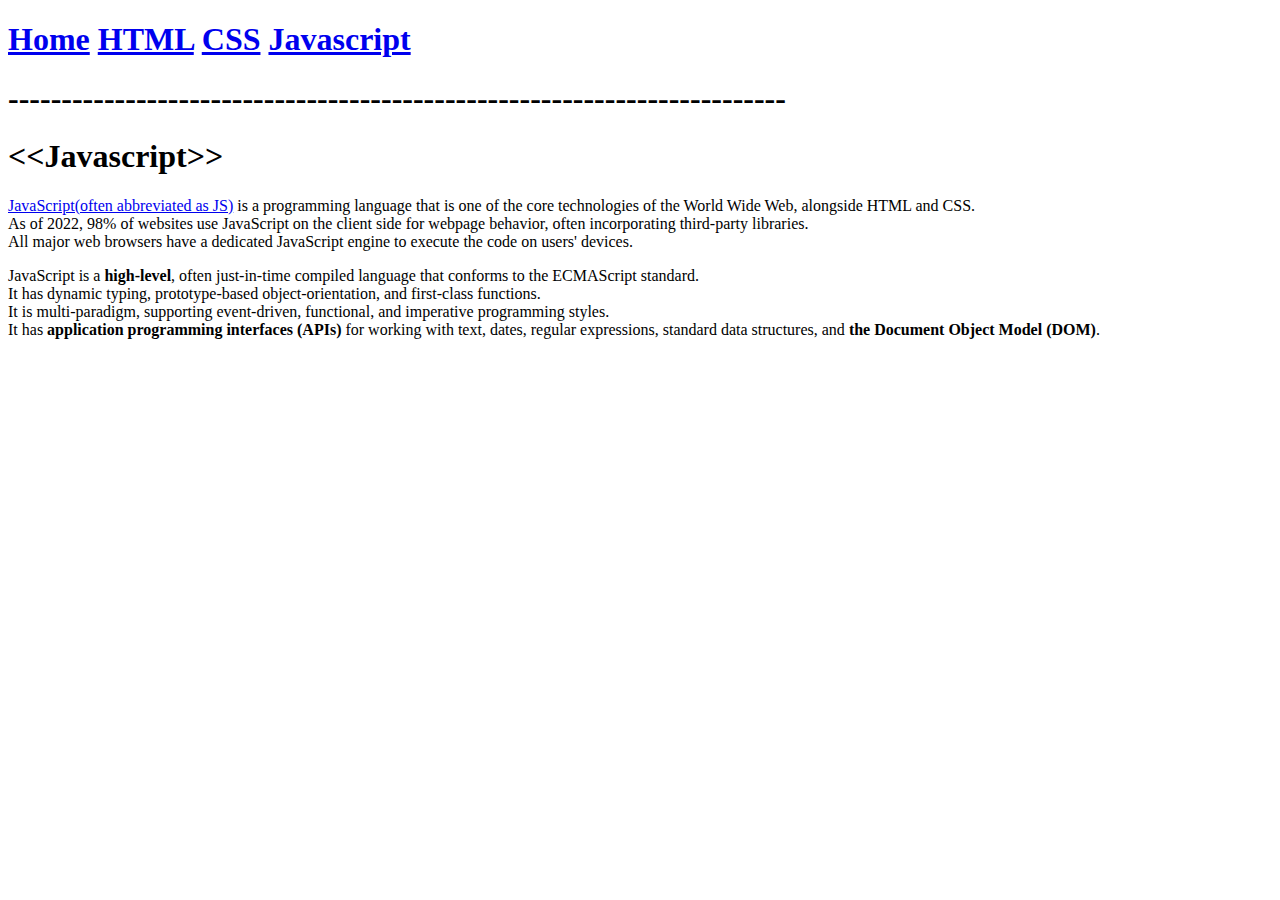
<file: Web/WEB1-Javascript.html>
<!doctype html>
<html>
<head>
    <title>WEB1-Javascript of Titanomachia</title>
    <meta charset="utf-8">
</head>

<body>
<h1><a href="index.html">Home</a>
    <a href="WEB1-HTML.html">HTML</a>
    <a href="WEB1-CSS.html">CSS</a>
    <a href="WEB1-Javascript.html">Javascript</a></h1>
<h1>-------------------------------------------------------------------------</h1>        
<h1>&lt;&lt;Javascript&gt;&gt;</h1>
<a href="https://en.wikipedia.org/wiki/JavaScript" target="_blank"
title="Javascript의 정의">
JavaScript(often abbreviated as JS)</a> is a programming language
that is one of the core technologies of the World Wide Web, alongside HTML and CSS.<br>
As of 2022, 98% of websites use JavaScript on the client side for webpage behavior,
often incorporating third-party libraries.<br>
All major web browsers have a dedicated JavaScript engine to execute
the code on users' devices.
<p>JavaScript is a <strong>high-level</strong>, often just-in-time compiled language
that conforms to the ECMAScript standard.<br>
It has dynamic typing, prototype-based object-orientation,
and first-class functions.<br>
It is multi-paradigm, supporting event-driven, functional,
and imperative programming styles.<br>
It has <strong>application programming interfaces (APIs)</strong> for working
with text, dates, regular expressions, standard data structures,
and <strong>the Document Object Model (DOM)</strong>.</p>





</body>
</file>
<file: style.css>
body {
    margin:0px;
}
/* CSS 주석 문법 */
#고유선택자 {color:red;}
.예시 {color:blue; font-size:18px;}
.선택자 {font-style: italic;} 
/*a {color:green;} */
h1 {font-size:35px;}
h2 {font-size:30px;}
h3 {font-size:25px;}
h4 {font-size:20px;}  
img {width:640px;}
.imp {color:red }
#title {
    font-size:45px;
    text-align: center;
    margin:0px;
    padding:10px;
    border-bottom : 1px solid gray;
}
#grid1 {
    display:grid;
    grid-template-columns: 180px 1fr;
}      
#grid1 ol {
    border-right: 1px solid gray;
    margin:0px;
    padding-left: 50px;
}
#grid1 .article {
    padding-left:20px;
}
.list1 {
    margin:0px;
    padding:10px;
    font:25px bold;
}
@media (max-width:860px) {
    #grid1 {
        display : block;
    }
    #grid1 ol {
       border-right: none; 
    }
    .list1 {
        font-size:20px ; 
    }
    #title {
        font-size: 35px;
        border-bottom : none;
    }
    h1 {font-size:30px;}
    h2 {font-size:25px;}
    h3 {font-size:20px;}
    h4 {font-size:18px;}  
    img {width:100%}
}
</file>
